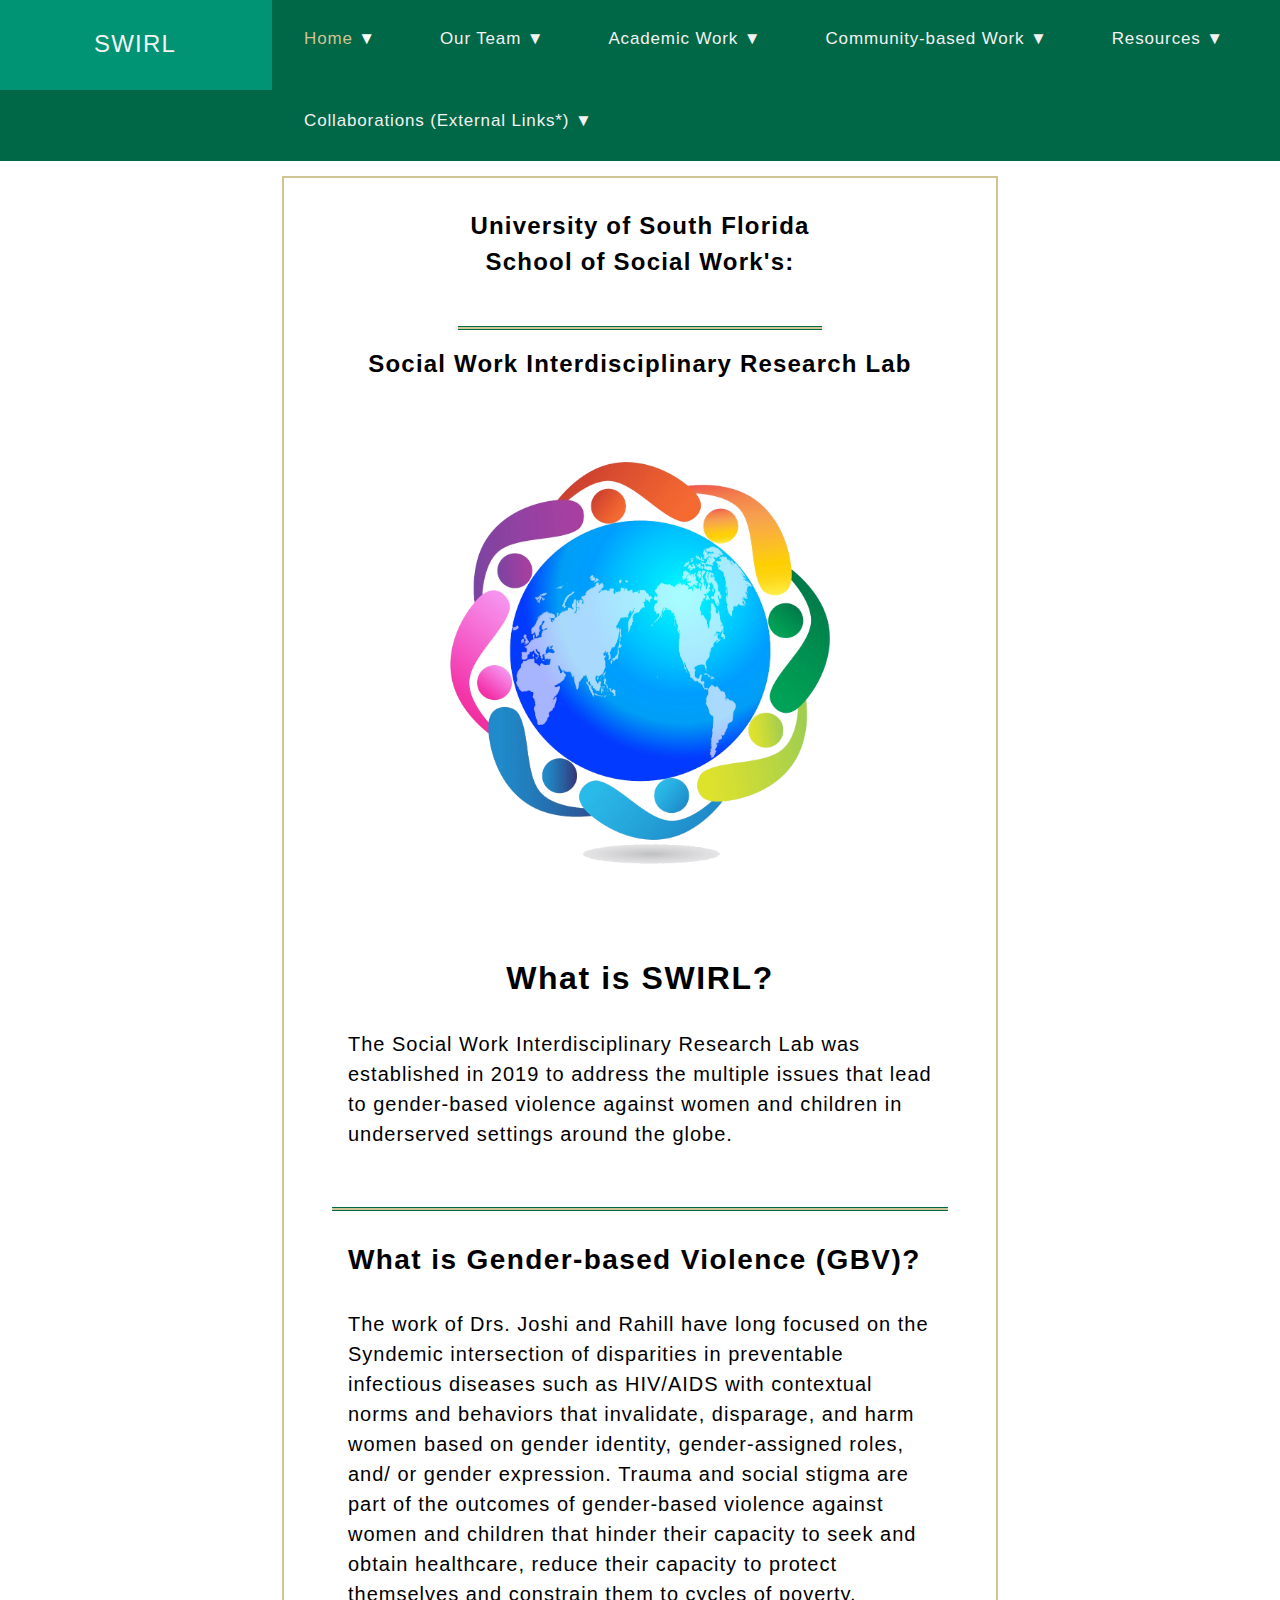
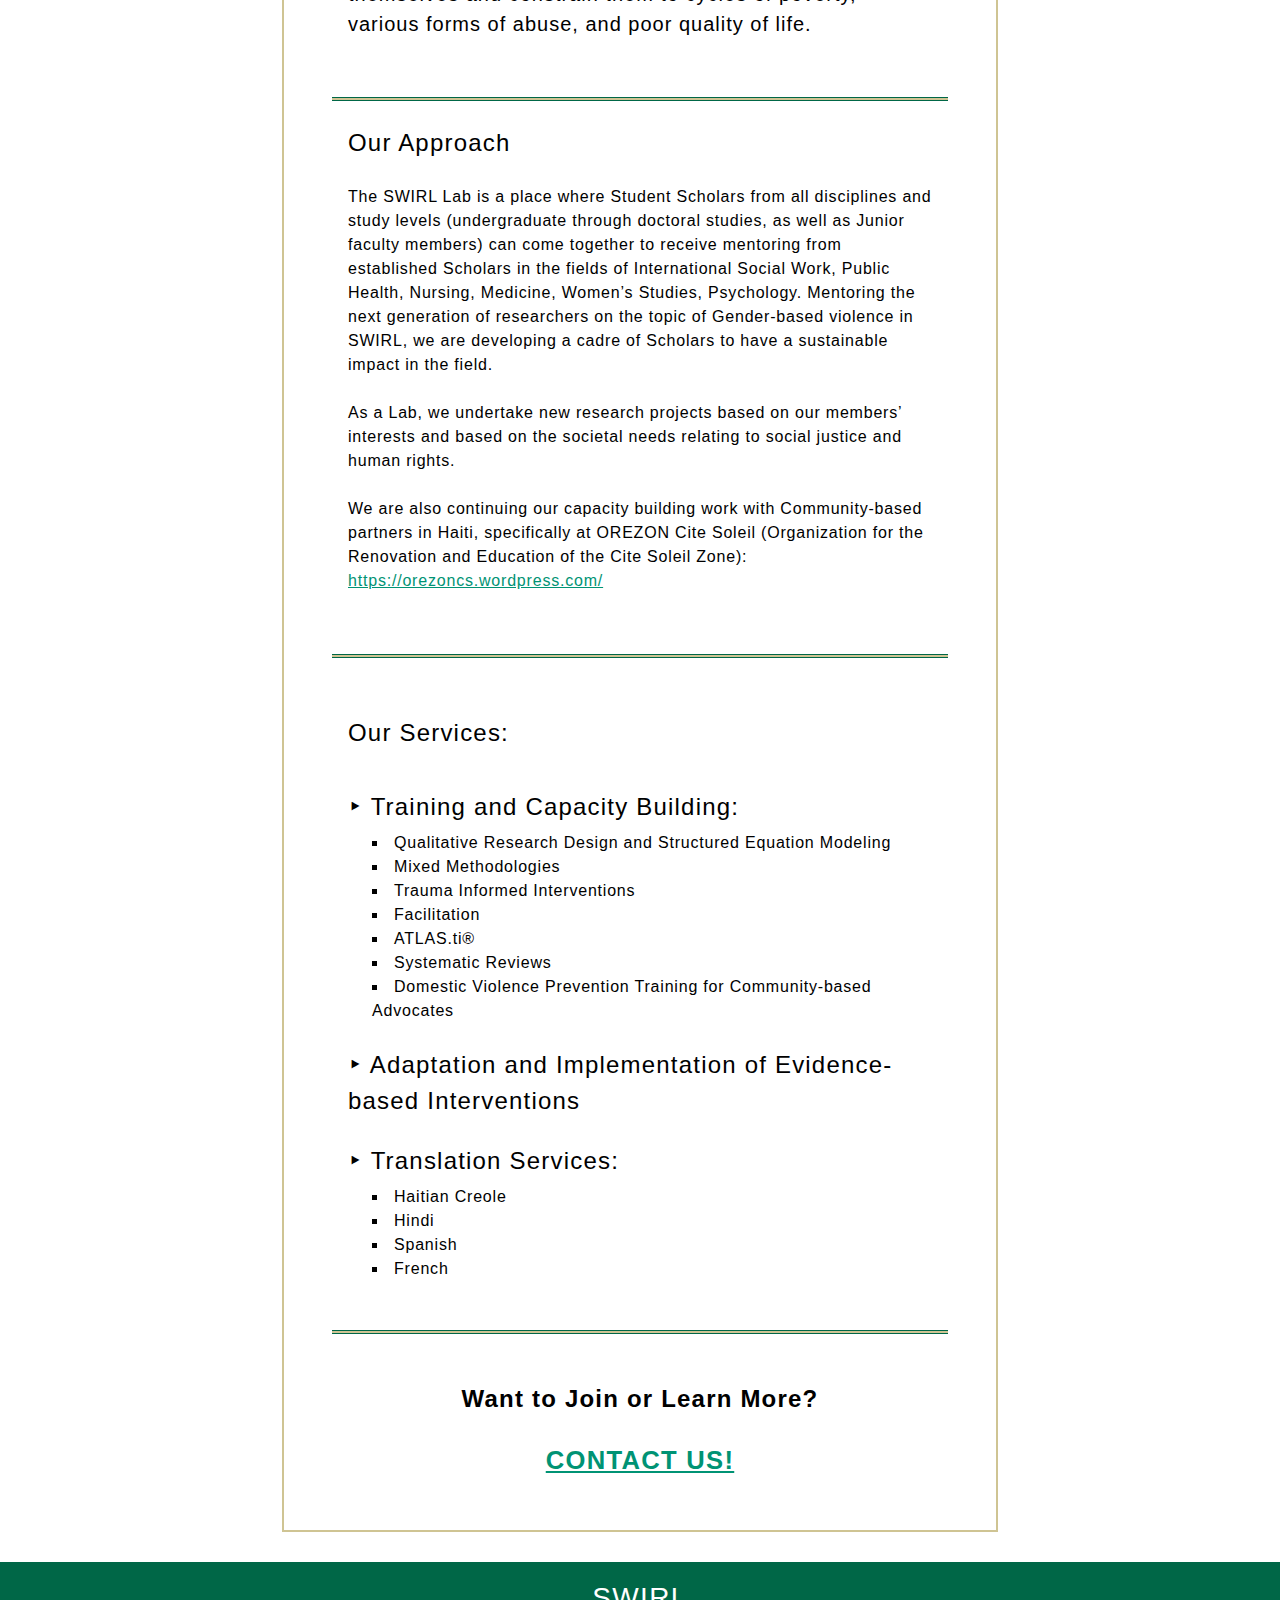
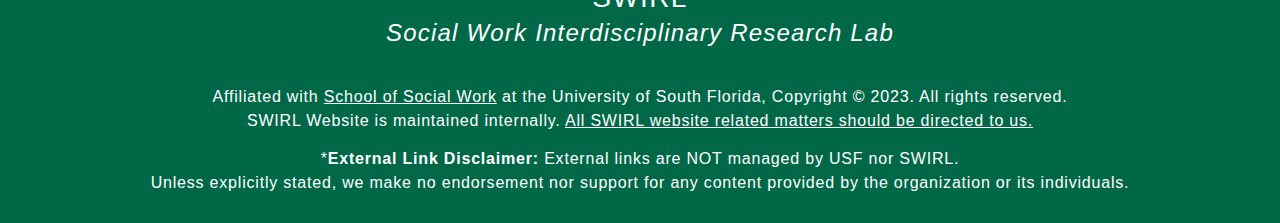
<file: index.html>
<!DOCTYPE html>
<html lang="en-US">

<head>
  <title>SWIRL - Social Work Interdisciplinary Research Lab</title>
  <meta name="viewport" content="width=device-width, initial-scale=1.0">
  <link rel="preconnect" href="https://fonts.googleapis.com">
  <link rel="preconnect" href="https://fonts.gstatic.com" crossorigin>
  <link href="https://fonts.googleapis.com/css2?family=Atkinson+Hyperlegible:ital,wght@0,400;0,700;1,400;1,700&display=swap" rel="stylesheet">
  <link rel="icon" type="image/x-icon" href="/images/favicon.ico">
  <link href="css/main.css" type="text/css" rel="stylesheet" />
  <script type="text/javascript" src="javascript/main.js"></script>
</head>
<body>

<nav>
  <div class="topnav" id="myTopnav">

      <!-- Resources Link -->
      <div class="dropdown">
         <button class="dropbtn"><a style="font-size: 24px; margin: 0 5vw;">SWIRL</a>
            <i class="fa fa-caret-down"></i>
          </button>
          </div>

      <!-- Homepage Dropdown -->
      <div class="dropdown">
      <button class="dropbtn"><a href="./index.html" style="color: #CFC493;">Home <span style="color: #fff;">&#9660;</span></a>
        <i class="fa fa-caret-down"></i>
      </button>
      <div class="dropdown-content">
        <a href="./index.html#swirl">What is SWIRL?</a>
        <a href="./index.html#gbv">What is Gender-based Violence?</a>
        <a href="./index.html#approach">Our Approach</a>
        <a href="./index.html#services">Services Offered</a>
      </div>
    </div>

          <!-- Team Dropdown -->
          <div class="dropdown">
          <button class="dropbtn"><a href="./team.html">Our Team <span>&#9660;</span></a>
            <i class="fa fa-caret-down"></i>
          </button>
          <div class="dropdown-content">
            <a href="./team.html#lscholars">Leadership</a>
            <a href="./team.html#ascholars">Affiliate Scientists</a>
            <a href="./team.html#sscholars">Student Scholars</a>
            <a href="./contactus.html">Contact Us</a>   
          </div>
        </div>
      
          <!-- Academic Work Dropdown -->
          <div class="dropdown">
            <button class="dropbtn"><a>Academic Work <span>&#9660;</span></a>
              <i class="fa fa-caret-down"></i>
            </button>
            <div class="dropdown-content">
              <a href="./publications.html">Highlighted Publications</a>
              <a href="./apresentations.html">Academic Presentations</a>
              <a href="./cresearch.html">Current Research</a>
              <a href="./presearch.html">Previous Research</a>
              <a href="./smresearch.html">Student Mentored Research</a>      
            </div>
          </div>

          <!-- Community-based Work Dropdown -->
          <div class="dropdown">
            <button class="dropbtn"><a>Community-based Work <span>&#9660;</span></a>
              <i class="fa fa-caret-down"></i>
            </button>
            <div class="dropdown-content">
              <a href="./krikkrakproject.html">Krik Krak Mental Health</a>   
              <a href="./cbuilding.html">Capacity Building</a>        
            </div>
          </div>

            <!-- Resources Dropdown -->
            <div class="dropdown">
              <button class="dropbtn"><a>Resources <span>&#9660;</span></a>
                <i class="fa fa-caret-down"></i>
              </button>
              <div class="dropdown-content">
                <a href="./resources.html#takeaction">Men and Boys Take Action</a>
              </div>
            </div>

          <!-- Collaborations Dropdown -->
          <div class="dropdown">
            <button class="dropbtn"><a>Collaborations (External Links*) <span>&#9660;</span></a>
              <i class="fa fa-caret-down"></i>
            </button>
            <div class="dropdown-content">
              <a href="https://orezoncs.wordpress.com/" target="_blank">OREZON Cit<span>&eacute;</span> Soleil</a>
              <a href="https://www.svri.org/" target="_blank">The Sexual Violence Research Initiative</a>
              <a href="https://www.who.int/" target="_blank">World Health Organization</a>
              <a href="https://krikkrakmentalhealth.com/" target="_blank">Krik Krak Mental Health</a>
              <a href="https://hfssusa.org/" target="_blank">Hindu Family Support Services</a>        
            </div>
          </div>


    <a href="javascript:void(0);" class="icon" onclick="myFunction()">&#9776;</a>
  </div>
</nav>

<div style="height:25px;" aria-hidden="true" class="block-spacer"></div>

<span class="border">

<header>
  <h1 class="reducemargins">University of South Florida <br /> School of Social Work's:</h1>
  <br /> <br />
  <hr class="line-style" style="width: 50%;"/>
  <h1>Social Work Interdisciplinary Research Lab</h1>
  <br /> <br />
  <img src="images/swirllablogo.png" alt="SWIRL Logo" />
  <br /> <br />
</header>


<section class="style1" id="aboutswirl">
  <h2>What is SWIRL?</h2>
  <p>The Social Work Interdisciplinary Research Lab was established in 2019 to address the multiple issues that lead to gender-based violence against women and children in underserved settings around the globe.</p>
</section>

<div style="height:15px;" aria-hidden="true" class="block-spacer"></div>

<hr class="line-style" />

<section class="style1" id="gbv">
    <h3>What is Gender-based Violence (GBV)?</h3>
    <p>The work of Drs. Joshi and Rahill have long focused on the Syndemic intersection of disparities in preventable infectious diseases such as HIV/AIDS with contextual norms and behaviors that invalidate, disparage, and harm women based on gender identity, gender-assigned roles, and/ or gender expression. Trauma and social stigma are part of the outcomes of gender-based violence against women and children that hinder their capacity to seek and obtain healthcare, reduce their capacity to protect themselves and constrain them to cycles of poverty, various forms of abuse, and poor quality of life.</p>
</section>

<div style="height:15px;" aria-hidden="true" class="block-spacer"></div>

<hr class="line-style" />

<section class="style2" id="approach">
    <h3>Our Approach</h3>
    <p>The SWIRL Lab is a place where Student Scholars from all disciplines  and study levels (undergraduate through doctoral studies, as well as Junior faculty members) can come together to receive mentoring from established Scholars in the fields of International Social Work, Public Health, Nursing, Medicine, Women’s Studies, Psychology. Mentoring the next generation of researchers on the topic of Gender-based violence in SWIRL, we are developing a cadre of Scholars to have a sustainable impact in the field.
        <br /> <br />
        As a Lab, we undertake new research projects based on our members’ interests and based on the societal needs relating to social justice and human rights.
        <br /> <br />
        We are also continuing our capacity building work with Community-based partners in Haiti, specifically at OREZON Cite Soleil (Organization for the Renovation and Education of the Cite Soleil Zone): <br />
      <a href="https://orezoncs.wordpress.com/" target="_blank" style="word-break: break-all">https://orezoncs.wordpress.com/</a></p>
</section>

<div style="height:25px;" aria-hidden="true" class="block-spacer"></div>

<hr class="line-style" />

<div style="height:25px;" aria-hidden="true" class="block-spacer"></div>

<section class="style2" id="services">
  <h3>Our Services:</h3>

  <br />

  <h3 class="reducemargins"><span>&#x2023;</span> Training and Capacity Building:</h3>

    <ul>
        <li>Qualitative Research Design and Structured Equation Modeling</li>
        <li>Mixed Methodologies</li>
        <li>Trauma Informed Interventions</li>
        <li>Facilitation</li>
        <li>ATLAS.ti<span>&#174;</span></li>
        <li>Systematic Reviews</li>
        <li>Domestic Violence Prevention Training for Community-based Advocates</li>
    </ul>

  <h3><span>&#x2023;</span> Adaptation and Implementation of Evidence-based Interventions</h3>

  <div style="height:10px;" aria-hidden="true" class="block-spacer"></div>

  <h3 class="reducemargins"><span>&#x2023;</span> Translation Services:</h3>
  <ul>
    <li>Haitian Creole</li>
    <li>Hindi</li>
    <li>Spanish</li>
    <li>French</li>
  </ul>
</section>

<div style="height:25px;" aria-hidden="true" class="block-spacer"></div>

<hr class="line-style" />

<div style="height:25px;" aria-hidden="true" class="block-spacer"></div>

<section class="style2 reducemargins" id="joinus">
  <h3 style="text-align:center; font-weight:bold;">Want to Join or Learn More?</h3>
  <h2 style="text-align:center; font-weight:bold; text-transform:uppercase;"><a href="./contactus.html">Contact Us!</a></h2>
</section>
</span>

<div style="height:30px;" aria-hidden="true" class="block-spacer"></div>

<footer>
  <div style="height:25px;" aria-hidden="true" class="block-spacer"></div>

  <h3 class="reducemargins">SWIRL</h3>

  <h4 class="reducemargins" style="line-height:2;">Social Work Interdisciplinary Research Lab</h4>
  
  <br /> <br />
 
  <p style="line-height:1.5;" class="reducemargins">
    Affiliated with <a href="https://www.usf.edu/cbcs/social-work/">School of Social Work</a> at the University of South Florida, Copyright <span>&#169;</span> 2023. All rights reserved.
    <br />
    SWIRL Website is maintained internally. <a href="./contactus.html">All SWIRL website related matters should be directed to us.</a></p>
    <br /> 
    <p id="linkdisclaimer">
    *<span style="font-weight:bolder;">External Link Disclaimer:</span> External links are NOT managed by USF nor SWIRL. <br /> Unless explicitly stated, we make no endorsement nor support for any content provided by the organization or its individuals.</p>
</footer>

</body>
</html>
</file>
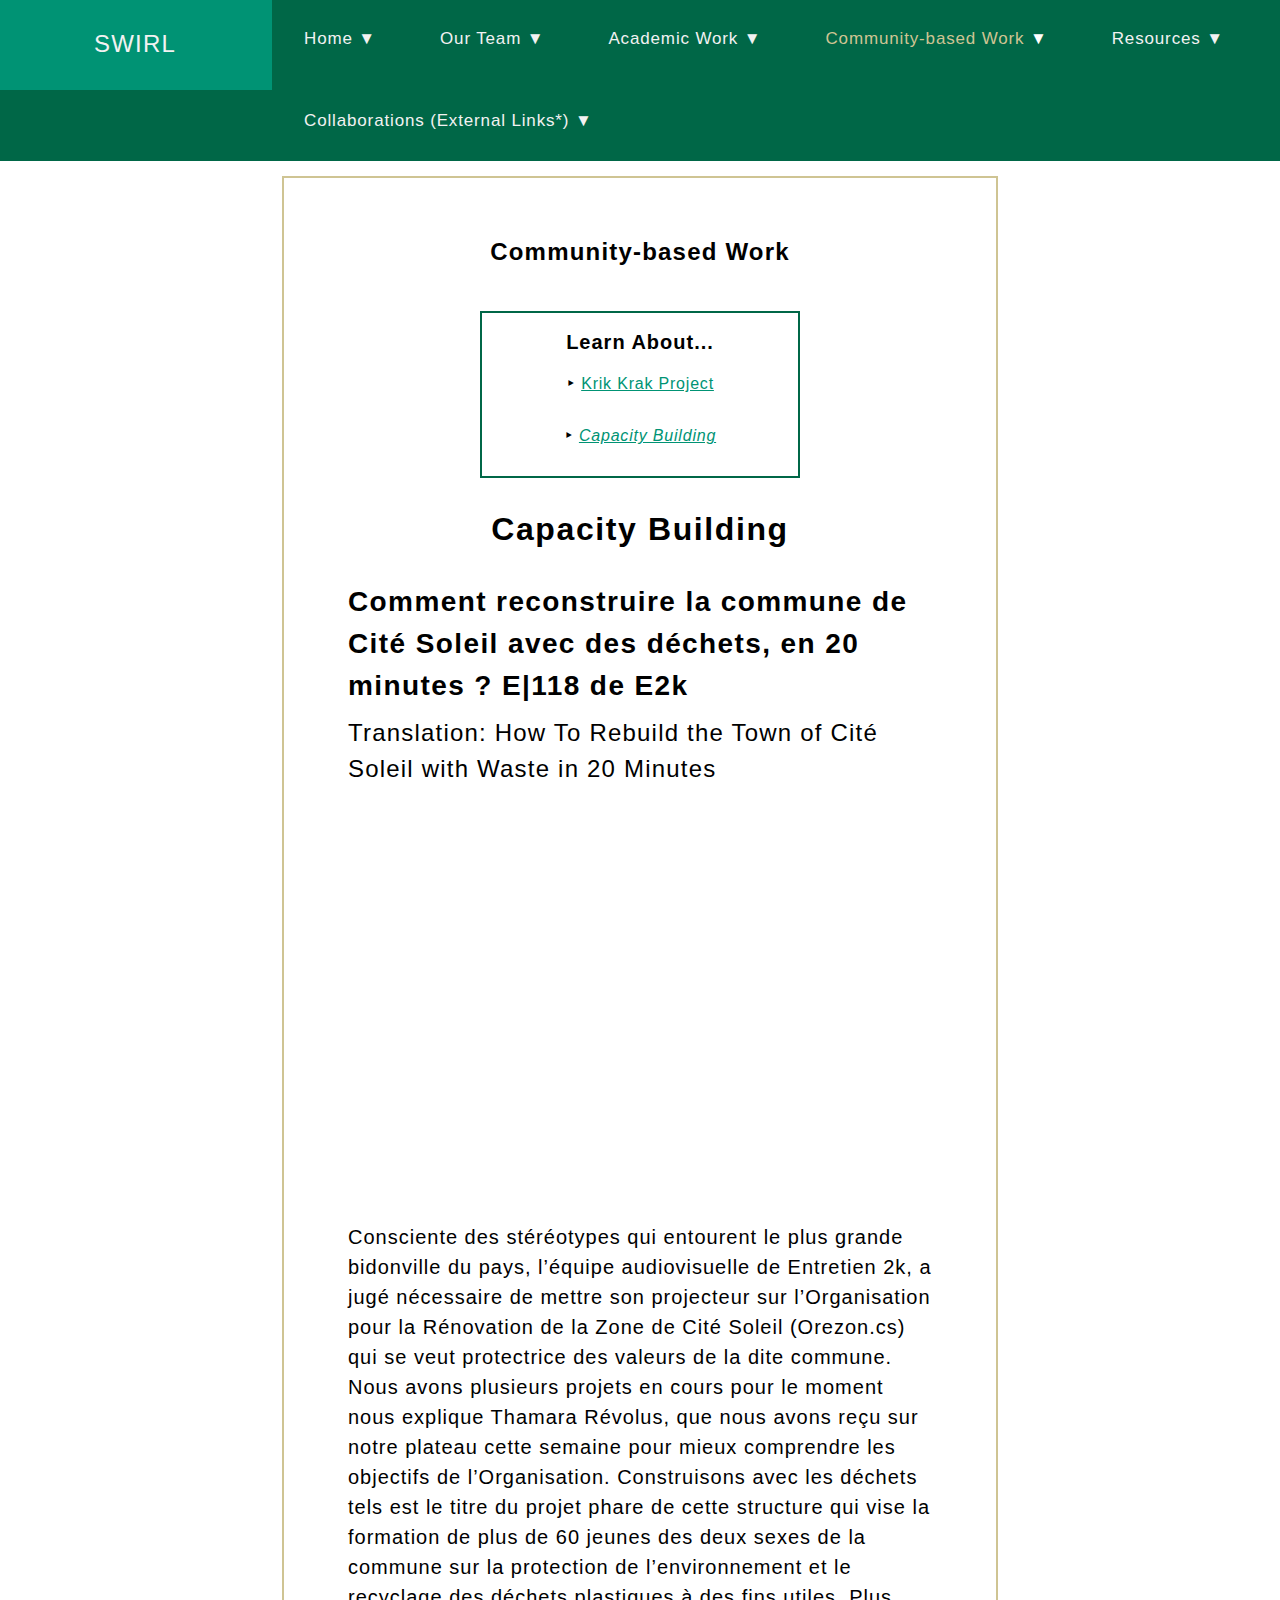
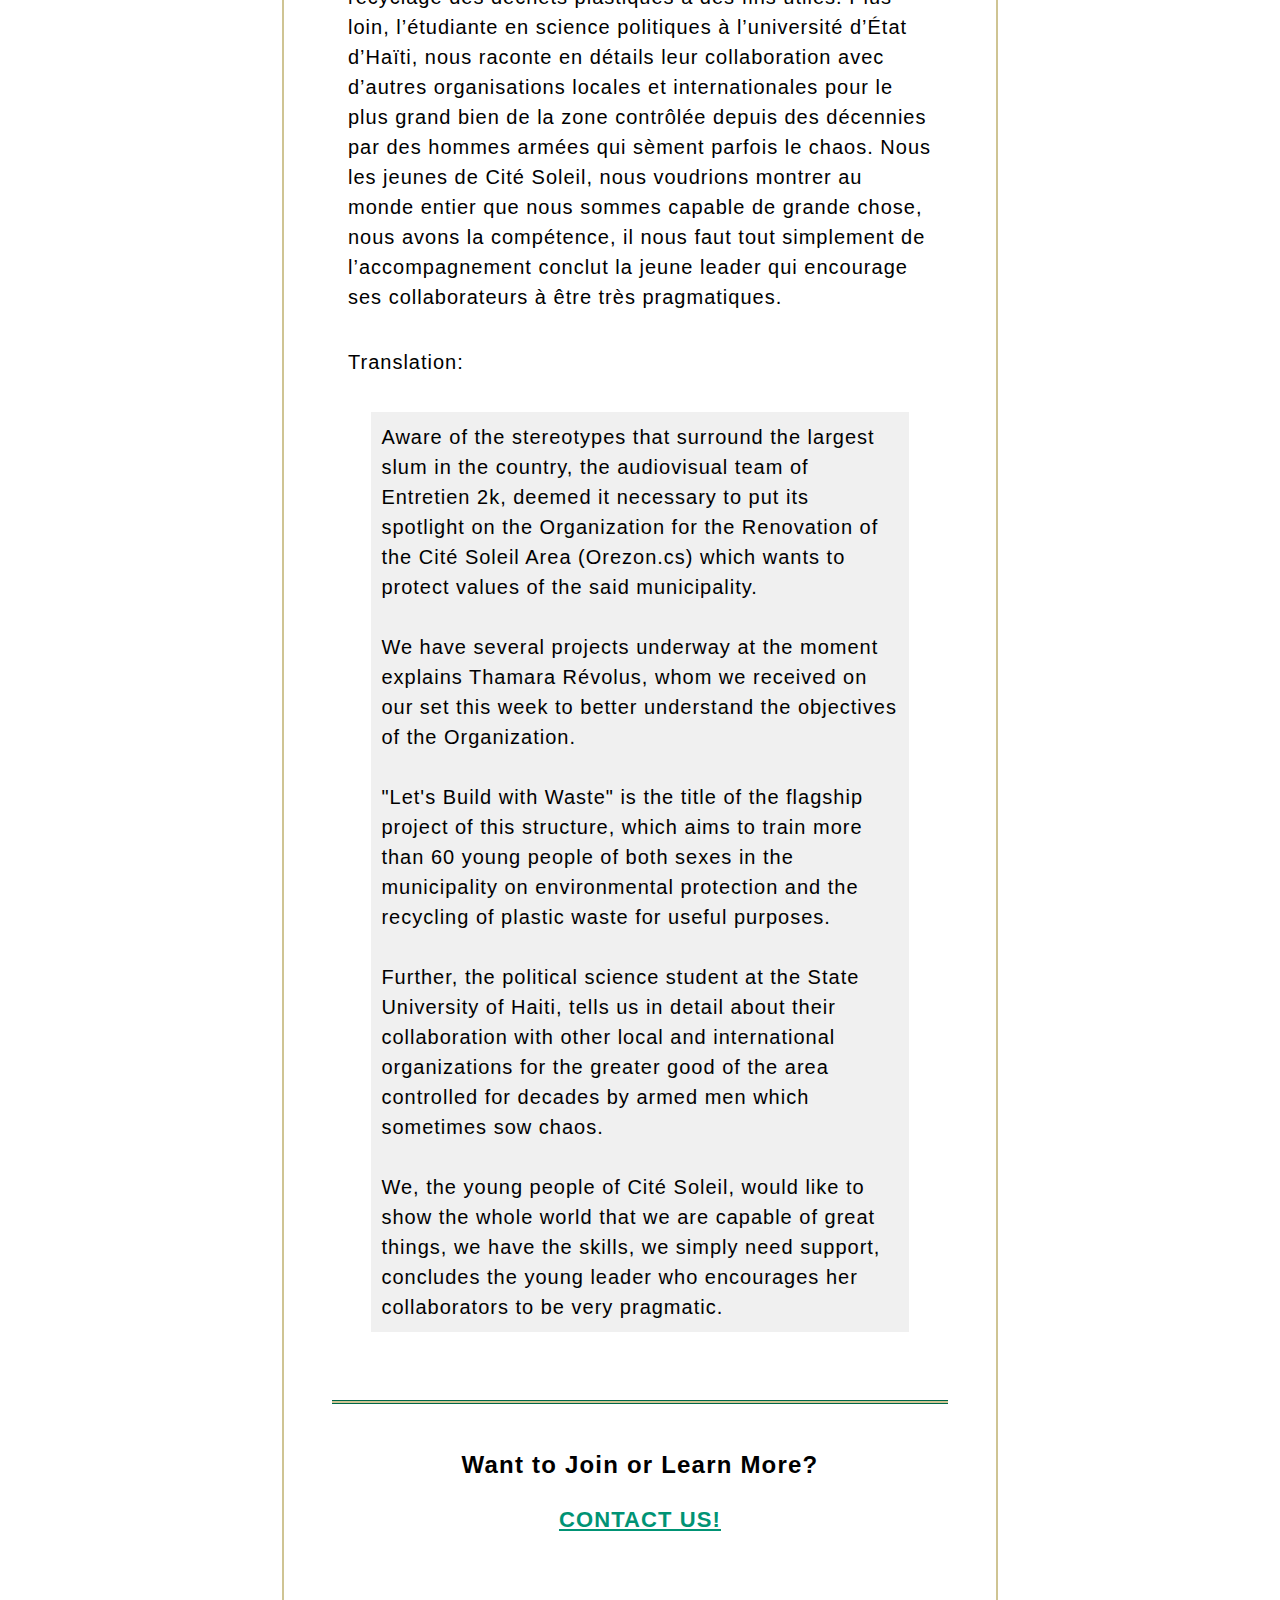
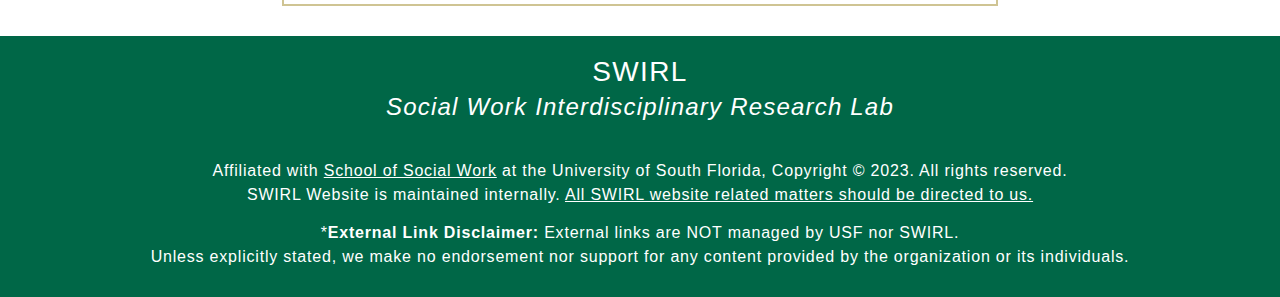
<file: cbuilding.html>
<!DOCTYPE html>
<html lang="en-US">

<head>
  <title>Capacity Building - CBO Work - SWIRL - Social Work Interdisciplinary Research Lab</title>
  <meta name="viewport" content="width=device-width, initial-scale=1.0">
  <link rel="preconnect" href="https://fonts.googleapis.com">
  <link rel="preconnect" href="https://fonts.gstatic.com" crossorigin>
  <link href="https://fonts.googleapis.com/css2?family=Atkinson+Hyperlegible:ital,wght@0,400;0,700;1,400;1,700&display=swap" rel="stylesheet">
  <link rel="icon" type="image/x-icon" href="/images/favicon.ico">
  <link href="css/main.css" type="text/css" rel="stylesheet" />
  <script type="text/javascript" src="javascript/main.js"></script>
</head>
<body>

  <nav>
    <div class="topnav" id="myTopnav">
  
        <!-- Resources Link -->
        <div class="dropdown">
           <button class="dropbtn"><a style="font-size: 24px; margin: 0 5vw;">SWIRL</a>
              <i class="fa fa-caret-down"></i>
            </button>
            </div>
  
        <!-- Homepage Dropdown -->
        <div class="dropdown">
        <button class="dropbtn"><a href="./index.html">Home <span>&#9660;</span></a>
          <i class="fa fa-caret-down"></i>
        </button>
        <div class="dropdown-content">
          <a href="./index.html#swirl">What is SWIRL?</a>
          <a href="./index.html#gbv">What is Gender-based Violence?</a>
          <a href="./index.html#approach">Our Approach</a>
          <a href="./index.html#services">Services Offered</a>
        </div>
      </div>
  
            <!-- Team Dropdown -->
            <div class="dropdown">
            <button class="dropbtn"><a href="./team.html">Our Team <span>&#9660;</span></a>
              <i class="fa fa-caret-down"></i>
            </button>
            <div class="dropdown-content">
              <a href="./team.html#lscholars">Leadership</a>
              <a href="./team.html#ascholars">Affiliate Scientists</a>
              <a href="./team.html#sscholars">Student Scholars</a>
              <a href="./contactus.html">Contact Us</a>   
            </div>
          </div>
        
            <!-- Academic Work Dropdown -->
            <div class="dropdown">
              <button class="dropbtn"><a>Academic Work <span>&#9660;</span></a>
                <i class="fa fa-caret-down"></i>
              </button>
              <div class="dropdown-content">
                <a href="./publications.html">Highlighted Publications</a>
                <a href="./apresentations.html">Academic Presentations</a>
                <a href="./cresearch.html">Current Research</a>
                <a href="./presearch.html">Previous Research</a>
                <a href="./smresearch.html">Student Mentored Research</a>      
              </div>
            </div>
  
            <!-- Community-based Work Dropdown -->
            <div class="dropdown">
              <button class="dropbtn"><a style="color:#CFC493">Community-based Work <span style="color:#fff;">&#9660;</span></a>
                <i class="fa fa-caret-down"></i>
              </button>
              <div class="dropdown-content">
                <a href="./krikkrakproject.html">Krik Krak Mental Health</a>   
                <a href="./cbuilding.html" style="color:#CFC493">Capacity Building</a>        
              </div>
            </div>
  
            <!-- Resources Link -->
            <div class="dropdown">
              <button class="dropbtn"><a>Resources <span>&#9660;</span></a>
                <i class="fa fa-caret-down"></i>
              </button>
              <div class="dropdown-content">
                <a href="./resources.html#takeaction">Men and Boys Take Action</a>
              </div>
            </div>
  
            <!-- Collaborations Dropdown -->
            <div class="dropdown">
              <button class="dropbtn"><a>Collaborations (External Links*) <span>&#9660;</span></a>
                <i class="fa fa-caret-down"></i>
              </button>
              <div class="dropdown-content">
                <a href="https://orezoncs.wordpress.com/" target="_blank">OREZON Cit<span>&eacute;</span> Soleil</a>
                <a href="https://www.svri.org/" target="_blank">The Sexual Violence Research Initiative</a>
                <a href="https://www.who.int/" target="_blank">World Health Organization</a>
                <a href="https://krikkrakmentalhealth.com/" target="_blank">Krik Krak Mental Health</a>
                <a href="https://hfssusa.org/" target="_blank">Hindu Family Support Services</a>        
              </div>
            </div>
  
  
      <a href="javascript:void(0);" class="icon" onclick="myFunction()">&#9776;</a>
    </div>
  </nav>

<div style="height:25px;" aria-hidden="true" class="block-spacer"></div>

<span class="border">

  <header>
    <h1 id="top">Community-based Work</h1>
    <div style="height:25px;" aria-hidden="true" class="block-spacer"></div>
    <span class="border3" style="text-align:center;">
      <br />
      <p style="font-weight: 700; font-size: 20px; margin-bottom: 15px; margin-top: -10px;">Learn About...</p>
      <p><span>&#x2023;</span> <a href="./krikkrakproject.html">Krik Krak Project</a></p>
      <p><span>&#x2023;</span> <a href="./cbuilding.html" style="font-style:italic;">Capacity Building</a></p>
    </span>
  </header>


<section class="style1">
  <h2>Capacity Building</h2>
  <h3>Comment reconstruire la commune de Cité Soleil avec des déchets, en 20 minutes ? E|118 de E2k</h3>
  <h4>Translation: How To Rebuild the Town of Cité Soleil with Waste in 20 Minutes</h4>
  <div class="container">
      <iframe class="responsive-iframe" width="560" height="315" src="https://www.youtube-nocookie.com/embed/QI_nzQwPwa0" title="YouTube video player" frameborder="0" allow="accelerometer; autoplay; clipboard-write; encrypted-media; gyroscope; picture-in-picture; web-share" allowfullscreen></iframe></span>
  </div>
  <br /> <br />
  <p>Consciente des stéréotypes qui entourent le plus grande bidonville du pays, l’équipe audiovisuelle de Entretien 2k, a jugé nécessaire de mettre son projecteur sur l’Organisation pour la Rénovation de la Zone de Cité Soleil (Orezon.cs) qui se veut protectrice des valeurs de la dite commune. Nous avons plusieurs projets en cours pour le moment nous explique Thamara Révolus, que nous avons reçu sur notre plateau cette semaine pour mieux comprendre les objectifs de l’Organisation. Construisons avec les déchets tels est le titre du projet phare de cette structure qui vise la formation de plus de 60 jeunes des deux sexes de la commune sur la protection de l’environnement et le recyclage des déchets plastiques à des fins utiles. Plus loin, l’étudiante en science politiques à l’université d’État d’Haïti, nous raconte en détails leur collaboration avec d’autres organisations locales et internationales pour le plus grand bien de la zone contrôlée depuis des décennies par des hommes armées qui sèment parfois le chaos. Nous les jeunes de Cité Soleil, nous voudrions montrer au monde entier que nous sommes capable de grande chose, nous avons la compétence, il nous faut tout simplement de l’accompagnement conclut la jeune leader qui encourage ses collaborateurs à être très pragmatiques. </p>
  <p>Translation:</p>
  <p style="background-color:#F0F0F0; padding:0.5em; margin-left: auto; margin-right: auto; width: 85%; height: 85%; align-self:center;">Aware of the stereotypes that surround the largest slum in the country, the audiovisual team of Entretien 2k, deemed it necessary to put its spotlight on the Organization for the Renovation of the Cité Soleil Area (Orezon.cs) which wants to protect values ​​of the said municipality.
    <br /> <br />
    We have several projects underway at the moment explains Thamara Révolus, whom we received on our set this week to better understand the objectives of the Organization.
    <br /> <br />
    "Let's Build with Waste" is the title of the flagship project of this structure, which aims to train more than 60 young people of both sexes in the municipality on environmental protection and the recycling of plastic waste for useful purposes.
    <br /> <br />
    Further, the political science student at the State University of Haiti, tells us in detail about their collaboration with other local and international organizations for the greater good of the area controlled for decades by armed men which sometimes sow chaos.
    <br /> <br />
    We, the young people of Cité Soleil, would like to show the whole world that we are capable of great things, we have the skills, we simply need support, concludes the young leader who encourages her collaborators to be very pragmatic.</p>
</section>

<div style="height:25px;" aria-hidden="true" class="block-spacer"></div>

<hr class="line-style" />

<div style="height:25px;" aria-hidden="true" class="block-spacer"></div>

<section class="style2 reducemargins" id="joinus">
  <h2 style="font-size:24px; text-align:center;">Want to Join or Learn More?</h2>
  <p style="font-size:22px;text-align:center; font-weight:bold; text-transform:uppercase;"><a href="./contactus.html">Contact Us!</a></p>
</section>
</span>

<div style="height:30px;" aria-hidden="true" class="block-spacer"></div>

<footer>
  <div style="height:25px;" aria-hidden="true" class="block-spacer"></div>

  <h3 class="reducemargins">SWIRL</h3>

  <h4 class="reducemargins" style="line-height:2;">Social Work Interdisciplinary Research Lab</h4>
  
  <br /> <br />
 
  <p style="line-height:1.5;" class="reducemargins">
    Affiliated with <a href="https://www.usf.edu/cbcs/social-work/">School of Social Work</a> at the University of South Florida, Copyright <span>&#169;</span> 2023. All rights reserved.
    <br />
    SWIRL Website is maintained internally. <a href="./contactus.html">All SWIRL website related matters should be directed to us.</a></p>
    <br /> 
    <p id="linkdisclaimer">
    *<span style="font-weight:bolder;">External Link Disclaimer:</span> External links are NOT managed by USF nor SWIRL. <br /> Unless explicitly stated, we make no endorsement nor support for any content provided by the organization or its individuals.</p>
</footer>

</body>
</html>
</file>
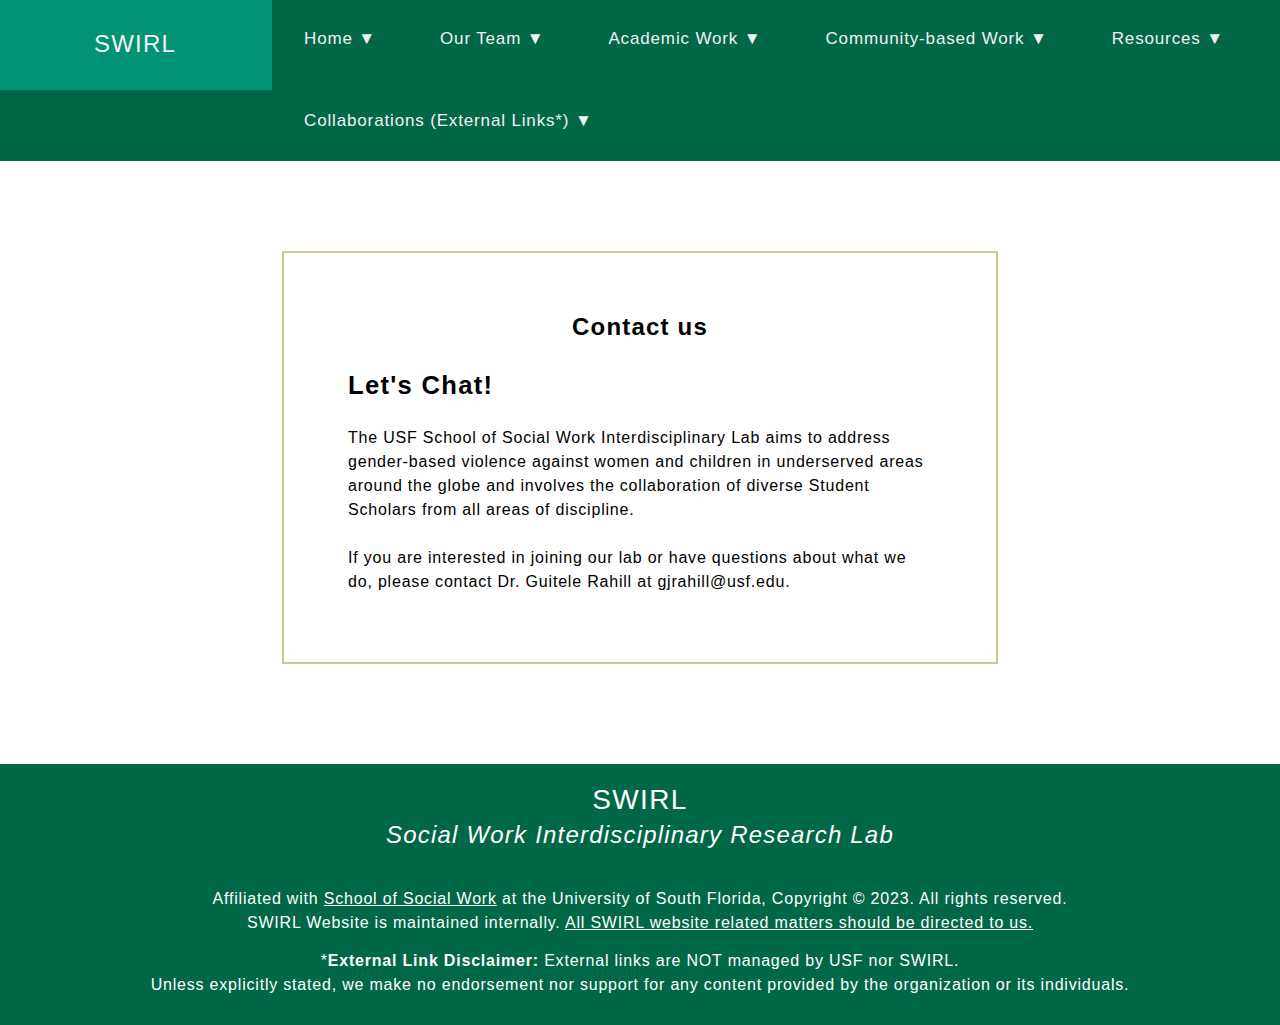
<file: contactus.html>
<!DOCTYPE html>
<html lang="en-US">

<head>
  <title>Contact Us - SWIRL - Social Work Interdisciplinary Research Lab</title>
  <meta name="viewport" content="width=device-width, initial-scale=1.0">
  <link rel="preconnect" href="https://fonts.googleapis.com">
  <link rel="preconnect" href="https://fonts.gstatic.com" crossorigin>
  <link href="https://fonts.googleapis.com/css2?family=Atkinson+Hyperlegible:ital,wght@0,400;0,700;1,400;1,700&display=swap" rel="stylesheet">
  <link rel="icon" type="image/x-icon" href="/images/favicon.ico">
  <link href="css/main.css" type="text/css" rel="stylesheet" />
  <script type="text/javascript" src="javascript/main.js"></script>
</head>
<body>

  <nav>
    <div class="topnav" id="myTopnav">
  
        <!-- Resources Link -->
        <div class="dropdown">
           <button class="dropbtn"><a style="font-size: 24px; margin: 0 5vw;">SWIRL</a>
              <i class="fa fa-caret-down"></i>
            </button>
            </div>
  
        <!-- Homepage Dropdown -->
        <div class="dropdown">
        <button class="dropbtn"><a href="./index.html">Home <span>&#9660;</span></a>
          <i class="fa fa-caret-down"></i>
        </button>
        <div class="dropdown-content">
          <a href="./index.html#swirl">What is SWIRL?</a>
          <a href="./index.html#gbv">What is Gender-based Violence?</a>
          <a href="./index.html#approach">Our Approach</a>
          <a href="./index.html#services">Services Offered</a>
        </div>
      </div>
  
            <!-- Team Dropdown -->
            <div class="dropdown">
            <button class="dropbtn"><a href="./team.html">Our Team <span>&#9660;</span></a>
              <i class="fa fa-caret-down"></i>
            </button>
            <div class="dropdown-content">
              <a href="./team.html#lscholars">Leadership</a>
              <a href="./team.html#ascholars">Affiliate Scientists</a>
              <a href="./team.html#sscholars">Student Scholars</a>
              <a href="./contactus.html">Contact Us</a>   
            </div>
          </div>
        
            <!-- Academic Work Dropdown -->
            <div class="dropdown">
              <button class="dropbtn"><a>Academic Work <span>&#9660;</span></a>
                <i class="fa fa-caret-down"></i>
              </button>
              <div class="dropdown-content">
                <a href="./publications.html">Highlighted Publications</a>
                <a href="./apresentations.html">Academic Presentations</a>
                <a href="./cresearch.html">Current Research</a>
                <a href="./presearch.html">Previous Research</a>
                <a href="./smresearch.html">Student Mentored Research</a>      
              </div>
            </div>
  
            <!-- Community-based Work Dropdown -->
            <div class="dropdown">
              <button class="dropbtn"><a>Community-based Work <span>&#9660;</span></a>
                <i class="fa fa-caret-down"></i>
              </button>
              <div class="dropdown-content">
                <a href="./krikkrakproject.html">Krik Krak Mental Health</a>   
                <a href="./cbuilding.html" style="color:#CFC493">Capacity Building</a>        
              </div>
            </div>
  
            <!-- Resources Link -->
            <div class="dropdown">
              <button class="dropbtn"><a>Resources <span>&#9660;</span></a>
                <i class="fa fa-caret-down"></i>
              </button>
              <div class="dropdown-content">
                <a href="./resources.html#takeaction">Men and Boys Take Action</a>
              </div>
            </div>
  
            <!-- Collaborations Dropdown -->
            <div class="dropdown">
              <button class="dropbtn"><a>Collaborations (External Links*) <span>&#9660;</span></a>
                <i class="fa fa-caret-down"></i>
              </button>
              <div class="dropdown-content">
                <a href="https://orezoncs.wordpress.com/" target="_blank">OREZON Cit<span>&eacute;</span> Soleil</a>
                <a href="https://www.svri.org/" target="_blank">The Sexual Violence Research Initiative</a>
                <a href="https://www.who.int/" target="_blank">World Health Organization</a>
                <a href="https://krikkrakmentalhealth.com/" target="_blank">Krik Krak Mental Health</a>
                <a href="https://hfssusa.org/" target="_blank">Hindu Family Support Services</a>        
              </div>
            </div>
  
  
      <a href="javascript:void(0);" class="icon" onclick="myFunction()">&#9776;</a>
    </div>
  </nav>

<div style="height:100px;" aria-hidden="true" class="block-spacer"></div>

<span class="border">

  <header>
    <h1 id="top">Contact us</h1>
  </header>

  <section class="style2">
    <h2>Let's Chat!</h2>
    <p>The USF School of Social Work Interdisciplinary Lab aims to address gender-based violence against women and children in underserved areas around the globe and involves the collaboration of diverse Student Scholars from all areas of discipline. <br /> <br /> If you are interested in joining our lab or have questions about what we do, please contact Dr. Guitele Rahill at <a>gjrahill@usf.edu</a>.</p></section>

</span>
<div style="height:100px;" aria-hidden="true" class="block-spacer"></div>

<footer>
  <div style="height:25px;" aria-hidden="true" class="block-spacer"></div>

  <h3 class="reducemargins">SWIRL</h3>

  <h4 class="reducemargins" style="line-height:2;">Social Work Interdisciplinary Research Lab</h4>
  
  <br /> <br />
 
  <p style="line-height:1.5;" class="reducemargins">
    Affiliated with <a href="https://www.usf.edu/cbcs/social-work/">School of Social Work</a> at the University of South Florida, Copyright <span>&#169;</span> 2023. All rights reserved.
    <br />
    SWIRL Website is maintained internally. <a href="./contactus.html">All SWIRL website related matters should be directed to us.</a></p>
    <br /> 
    <p id="linkdisclaimer">
    *<span style="font-weight:bolder;">External Link Disclaimer:</span> External links are NOT managed by USF nor SWIRL. <br /> Unless explicitly stated, we make no endorsement nor support for any content provided by the organization or its individuals.</p>
</footer>

</body>
</html>
</file>
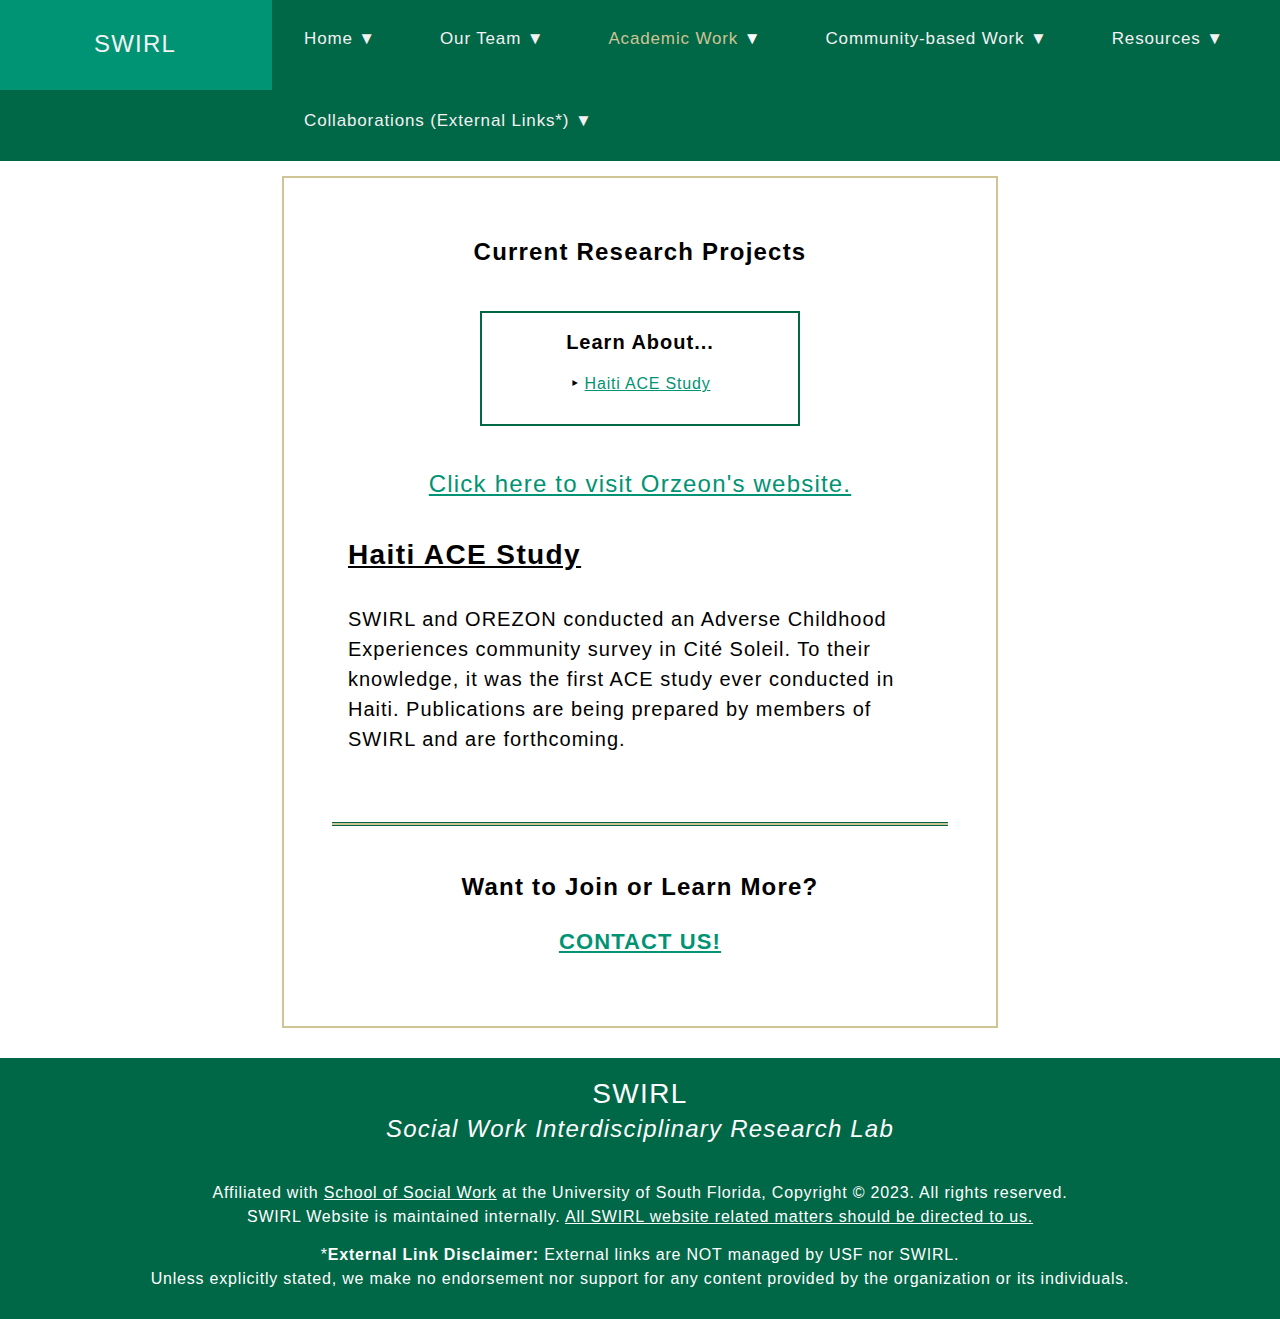
<file: cresearch.html>
<!DOCTYPE html>
<html lang="en-US">

<head>
  <title>Current Research - Academic - SWIRL - Social Work Interdisciplinary Research Lab</title>
  <meta name="viewport" content="width=device-width, initial-scale=1.0">
  <link rel="preconnect" href="https://fonts.googleapis.com">
  <link rel="preconnect" href="https://fonts.gstatic.com" crossorigin>
  <link href="https://fonts.googleapis.com/css2?family=Atkinson+Hyperlegible:ital,wght@0,400;0,700;1,400;1,700&display=swap" rel="stylesheet">
  <link rel="icon" type="image/x-icon" href="/images/favicon.ico">
  <link href="css/main.css" type="text/css" rel="stylesheet" />
  <script type="text/javascript" src="javascript/main.js"></script>
</head>
<body>

  <nav>
    <div class="topnav" id="myTopnav">
  
        <!-- Resources Link -->
        <div class="dropdown">
           <button class="dropbtn"><a style="font-size: 24px; margin: 0 5vw;">SWIRL</a>
              <i class="fa fa-caret-down"></i>
            </button>
            </div>
  
        <!-- Homepage Dropdown -->
        <div class="dropdown">
        <button class="dropbtn"><a href="./index.html">Home <span>&#9660;</span></a>
          <i class="fa fa-caret-down"></i>
        </button>
        <div class="dropdown-content">
          <a href="./index.html#swirl">What is SWIRL?</a>
          <a href="./index.html#gbv">What is Gender-based Violence?</a>
          <a href="./index.html#approach">Our Approach</a>
          <a href="./index.html#services">Services Offered</a>
        </div>
      </div>
  
            <!-- Team Dropdown -->
            <div class="dropdown">
            <button class="dropbtn"><a href="./team.html">Our Team <span>&#9660;</span></a>
              <i class="fa fa-caret-down"></i>
            </button>
            <div class="dropdown-content">
              <a href="./team.html#lscholars">Leadership</a>
              <a href="./team.html#ascholars">Affiliate Scientists</a>
              <a href="./team.html#sscholars">Student Scholars</a>
              <a href="./contactus.html">Contact Us</a>   
            </div>
          </div>
        
            <!-- Academic Work Dropdown -->
            <div class="dropdown">
              <button class="dropbtn"><a style="color:#CFC493;">Academic Work <span style="color:#fff;">&#9660;</span></a>
                <i class="fa fa-caret-down"></i>
              </button>
              <div class="dropdown-content">
                <a href="./publications.html">Highlighted Publications</a>
                <a href="./apresentations.html">Academic Presentations</a>
                <a href="./cresearch.html" style="color:#CFC493;">Current Research</a>
                <a href="./presearch.html">Previous Research</a>
                <a href="./smresearch.html">Student Mentored Research</a>      
              </div>
            </div>
  
            <!-- Community-based Work Dropdown -->
            <div class="dropdown">
              <button class="dropbtn"><a>Community-based Work <span>&#9660;</span></a>
                <i class="fa fa-caret-down"></i>
              </button>
              <div class="dropdown-content">
                <a href="./krikkrakproject.html">Krik Krak Mental Health</a>   
                <a href="./cbuilding.html">Capacity Building</a>        
              </div>
            </div>
  
            <!-- Resources Dropdown -->
            <div class="dropdown">
              <button class="dropbtn"><a>Resources <span>&#9660;</span></a>
                <i class="fa fa-caret-down"></i>
              </button>
              <div class="dropdown-content">
                <a href="./resources.html#takeaction">Men and Boys Take Action</a>
              </div>
            </div>
  
            <!-- Collaborations Dropdown -->
            <div class="dropdown">
              <button class="dropbtn"><a>Collaborations (External Links*) <span>&#9660;</span></a>
                <i class="fa fa-caret-down"></i>
              </button>
              <div class="dropdown-content">
                <a href="https://orezoncs.wordpress.com/" target="_blank">OREZON Cit<span>&eacute;</span> Soleil</a>
                <a href="https://www.svri.org/" target="_blank">The Sexual Violence Research Initiative</a>
                <a href="https://www.who.int/" target="_blank">World Health Organization</a>
                <a href="https://krikkrakmentalhealth.com/" target="_blank">Krik Krak Mental Health</a>
                <a href="https://hfssusa.org/" target="_blank">Hindu Family Support Services</a>        
              </div>
            </div>
  
  
      <a href="javascript:void(0);" class="icon" onclick="myFunction()">&#9776;</a>
    </div>
  </nav>

<div style="height:25px;" aria-hidden="true" class="block-spacer"></div>

<span class="border">

  <header>
    <h1 id="top">Current Research Projects</h1>
    <div style="height:25px;" aria-hidden="true" class="block-spacer"></div>
    <span class="border2" style="text-align:center;">
      <br />
      <p style="font-weight: 700; font-size: 20px; margin-bottom: 15px; margin-top: -10px;">Learn About...</p>
      <p><span>&#x2023;</span> <a href="#haitiace">Haiti ACE Study</a></p>
    </span>
  </header>

<section class="style1" id="haitiace">
  <br /> <br />
  <h4 style="text-align:center; padding-top: 0.5em;"><a href="https://orezoncs.wordpress.com/nos-partenaires/" target="_blank">Click here to visit Orzeon's website.</a></h4>
  <h3 style="text-decoration:underline;">Haiti ACE Study</h3>
  <p>SWIRL and OREZON conducted an Adverse Childhood Experiences community survey in  Cit<span>&eacute;</span> Soleil. To their knowledge, it was the first ACE study ever conducted in Haiti. Publications are being prepared by members of SWIRL and are forthcoming.</p>
  </section>

<div style="height:25px;" aria-hidden="true" class="block-spacer"></div>

<hr class="line-style" />

<div style="height:25px;" aria-hidden="true" class="block-spacer"></div>

<section class="style2 reducemargins" id="joinus">
  <h2 style="font-size:24px; text-align:center;">Want to Join or Learn More?</h2>
  <p style="font-size:22px;text-align:center; font-weight:bold; text-transform:uppercase;"><a href="./contactus.html">Contact Us!</a></p>
</section>
</span>

<div style="height:30px;" aria-hidden="true" class="block-spacer"></div>

<footer>
  <div style="height:25px;" aria-hidden="true" class="block-spacer"></div>

  <h3 class="reducemargins">SWIRL</h3>

  <h4 class="reducemargins" style="line-height:2;">Social Work Interdisciplinary Research Lab</h4>
  
  <br /> <br />
 
  <p style="line-height:1.5;" class="reducemargins">
    Affiliated with <a href="https://www.usf.edu/cbcs/social-work/">School of Social Work</a> at the University of South Florida, Copyright <span>&#169;</span> 2023. All rights reserved.
    <br />
    SWIRL Website is maintained internally. <a href="./contactus.html">All SWIRL website related matters should be directed to us.</a></p>
    <br /> 
    <p id="linkdisclaimer">
    *<span style="font-weight:bolder;">External Link Disclaimer:</span> External links are NOT managed by USF nor SWIRL. <br /> Unless explicitly stated, we make no endorsement nor support for any content provided by the organization or its individuals.</p>
</footer>

</body>
</html>
</file>
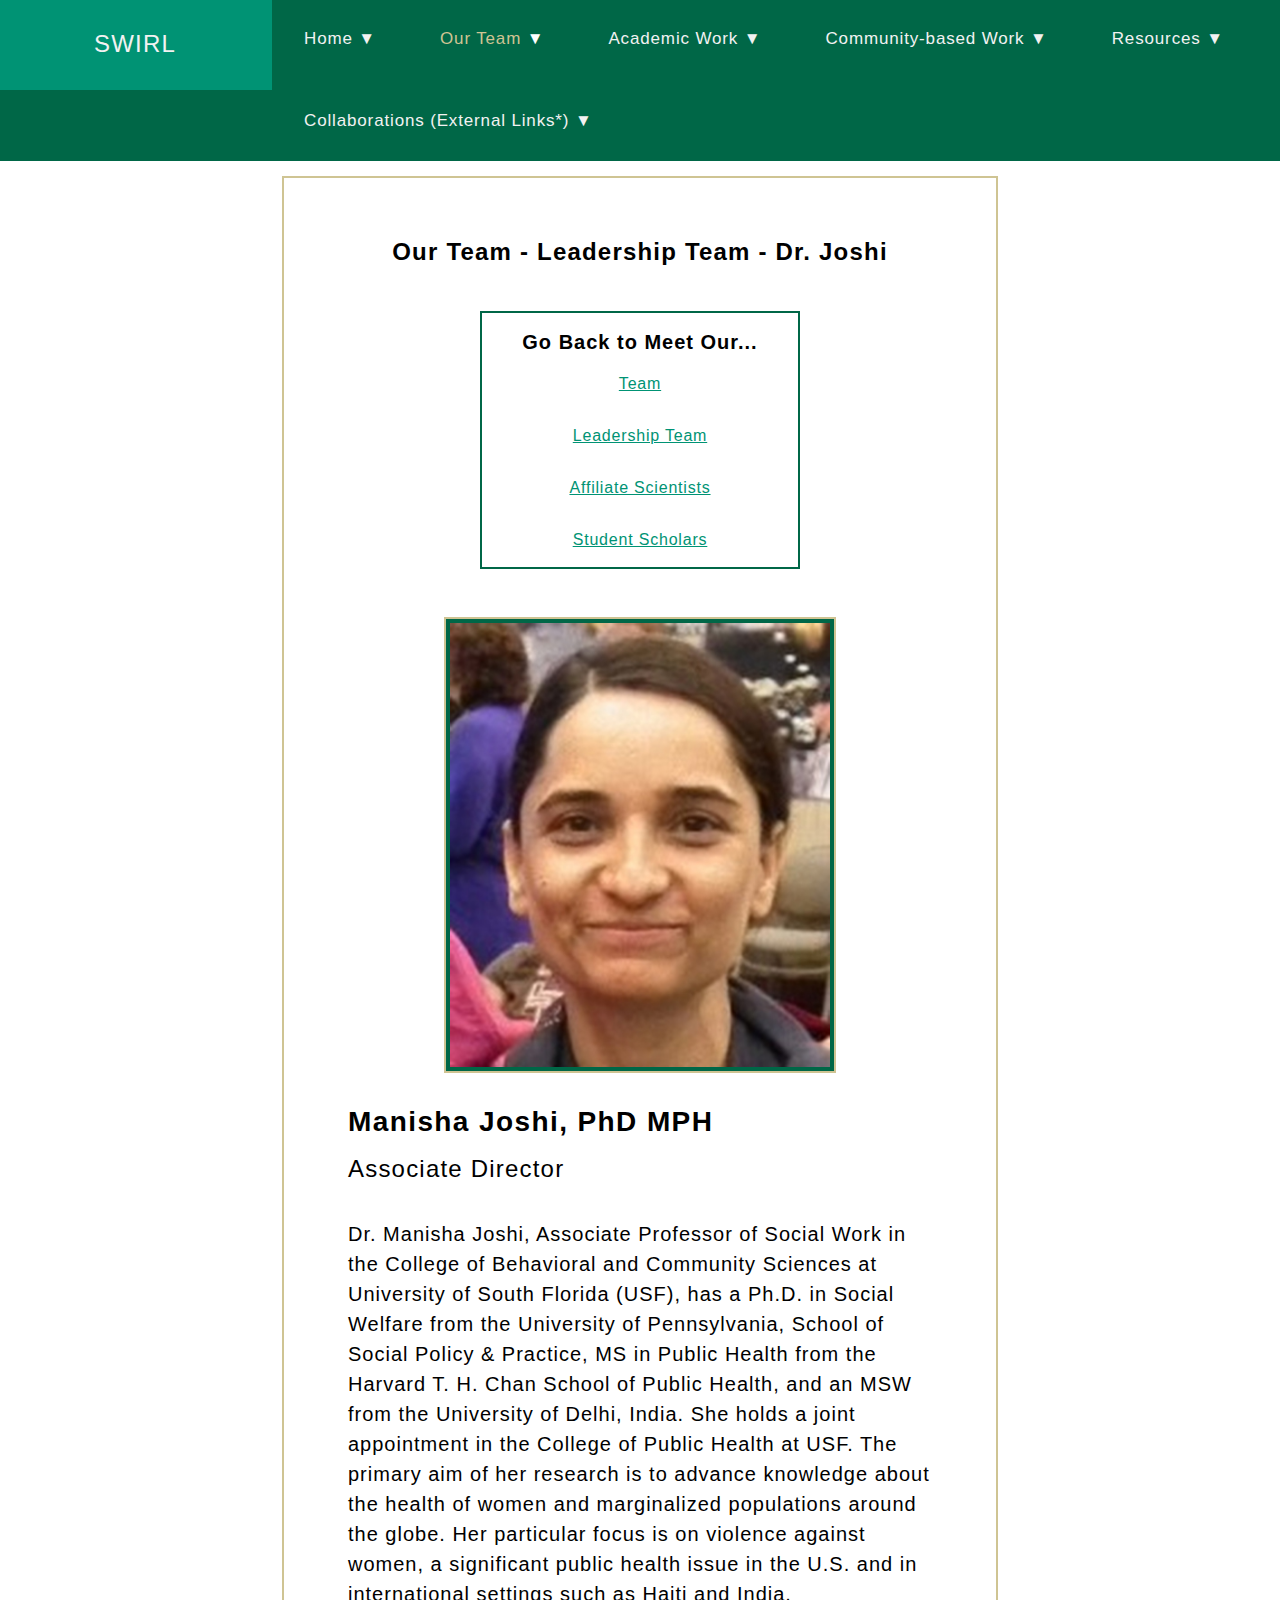
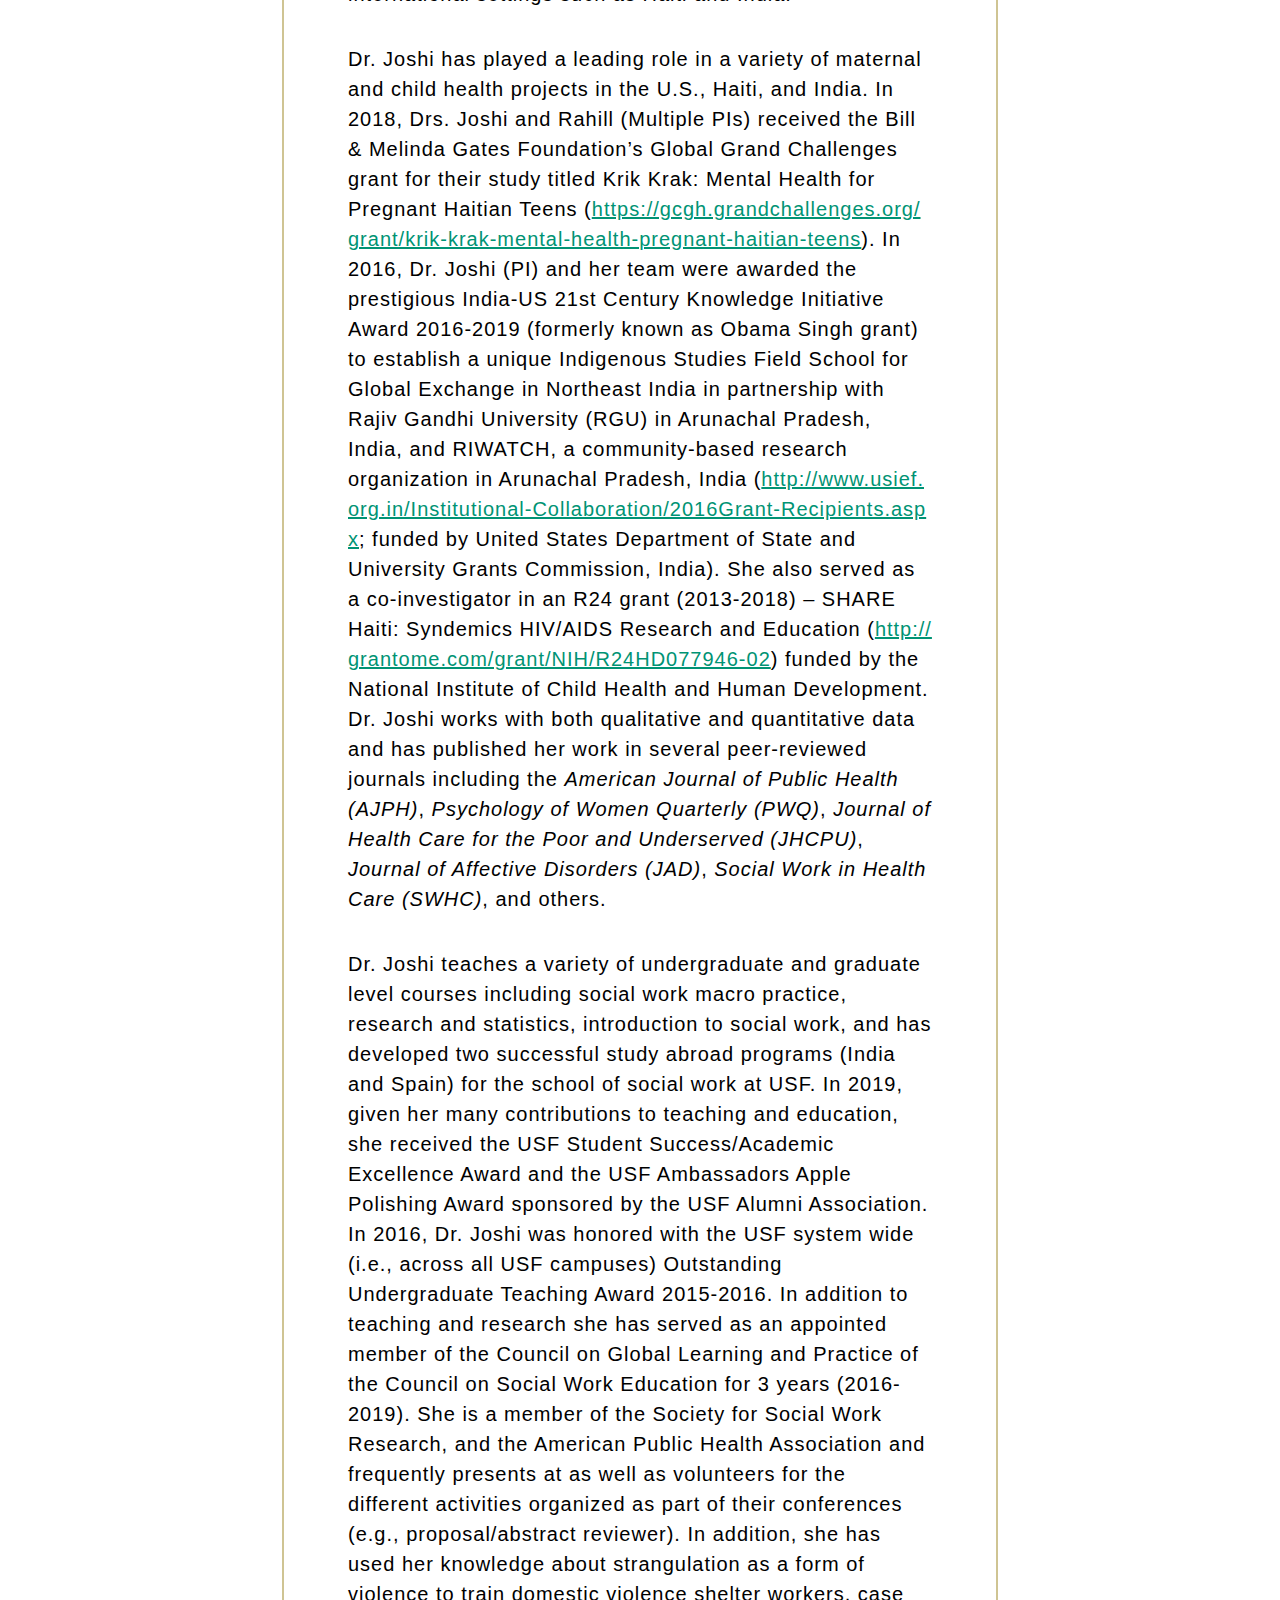
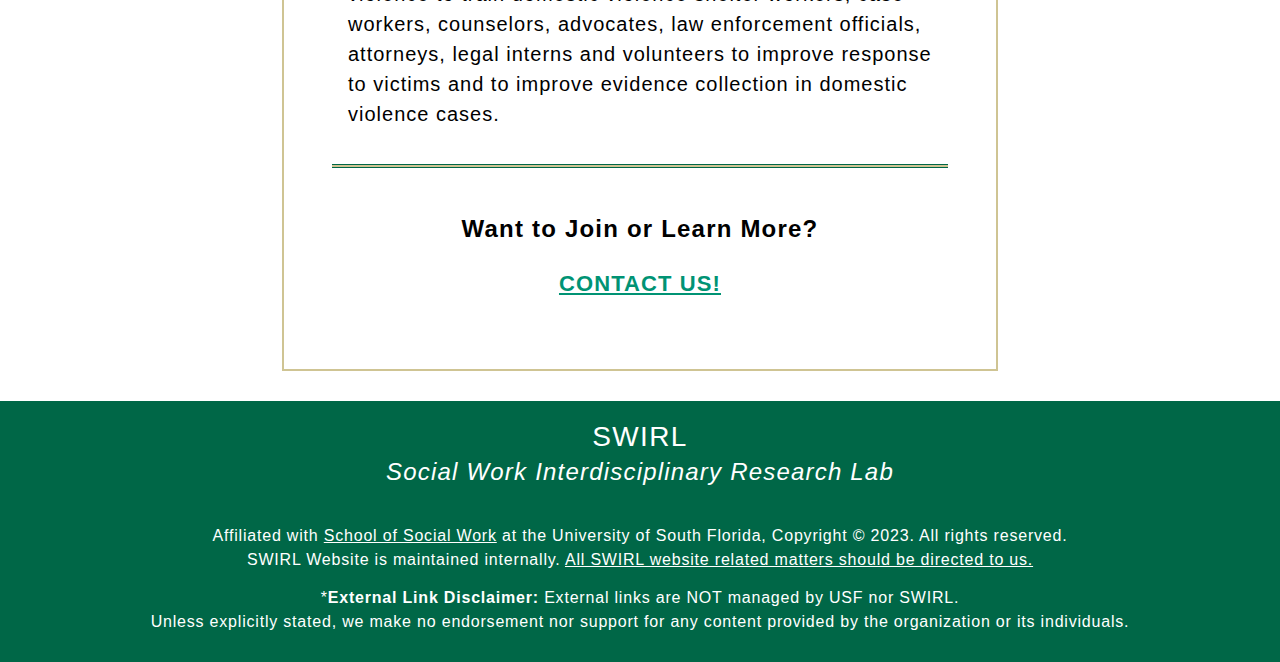
<file: drjoshi.html>
<!DOCTYPE html>
<html lang="en-US">

<head>
  <title>Dr Rahill - Leadership Team - Our Team - SWIRL - Social Work Interdisciplinary Research Lab</title>
  <meta name="viewport" content="width=device-width, initial-scale=1.0">
  <link rel="preconnect" href="https://fonts.googleapis.com">
  <link rel="preconnect" href="https://fonts.gstatic.com" crossorigin>
  <link href="https://fonts.googleapis.com/css2?family=Atkinson+Hyperlegible:ital,wght@0,400;0,700;1,400;1,700&display=swap" rel="stylesheet">
  <link rel="icon" type="image/x-icon" href="/images/favicon.ico">
  <link href="css/main.css" type="text/css" rel="stylesheet" />
  <script type="text/javascript" src="javascript/main.js"></script>
</head>
<body>

<nav>
    <div class="topnav" id="myTopnav">
  
        <!-- Resources Link -->
        <div class="dropdown">
           <button class="dropbtn"><a style="font-size: 24px; margin: 0 5vw;">SWIRL</a>
              <i class="fa fa-caret-down"></i>
            </button>
            </div>
  
        <!-- Homepage Dropdown -->
        <div class="dropdown">
        <button class="dropbtn"><a href="./index.html">Home <span>&#9660;</span></a>
          <i class="fa fa-caret-down"></i>
        </button>
        <div class="dropdown-content">
          <a href="./index.html#swirl">What is SWIRL?</a>
          <a href="./index.html#gbv">What is Gender-based Violence?</a>
          <a href="./index.html#approach">Our Approach</a>
          <a href="./index.html#services">Services Offered</a>
        </div>
      </div>
  
            <!-- Team Dropdown -->
            <div class="dropdown">
            <button class="dropbtn"><a href="./team.html" style="color: #CFC493;">Our Team <span style="color:#fff;">&#9660;</span></a>
              <i class="fa fa-caret-down"></i>
            </button>
            <div class="dropdown-content">
              <a href="./team.html#lscholars" style="color: #CFC493;">Leadership</a>
              <a href="./team.html#ascholars">Affiliate Scientists</a>
              <a href="./team.html#sscholars">Student Scholars</a>
              <a href="./contactus.html">Contact Us</a>   
            </div>
          </div>
        
            <!-- Academic Work Dropdown -->
            <div class="dropdown">
              <button class="dropbtn"><a>Academic Work <span>&#9660;</span></a>
                <i class="fa fa-caret-down"></i>
              </button>
              <div class="dropdown-content">
                <a href="./publications.html">Highlighted Publications</a>
                <a href="./apresentations.html">Academic Presentations</a>
                <a href="./cresearch.html">Current Research</a>
                <a href="./presearch.html">Previous Research</a>
                <a href="./smresearch.html">Student Mentored Research</a>      
              </div>
            </div>
  
            <!-- Community-based Work Dropdown -->
            <div class="dropdown">
              <button class="dropbtn"><a>Community-based Work <span>&#9660;</span></a>
                <i class="fa fa-caret-down"></i>
              </button>
              <div class="dropdown-content">
                <a href="./krikkrakproject.html">Krik Krak Mental Health</a>   
                <a href="./cbuilding.html">Capacity Building</a>        
              </div>
            </div>
  
            <!-- Resources Dropdown -->
            <div class="dropdown">
              <button class="dropbtn"><a>Resources <span>&#9660;</span></a>
                <i class="fa fa-caret-down"></i>
              </button>
              <div class="dropdown-content">
                <a href="./resources.html#takeaction">Men and Boys Take Action</a>
              </div>
            </div>
  
            <!-- Collaborations Dropdown -->
            <div class="dropdown">
              <button class="dropbtn"><a>Collaborations (External Links*) <span>&#9660;</span></a>
                <i class="fa fa-caret-down"></i>
              </button>
              <div class="dropdown-content">
                <a href="https://orezoncs.wordpress.com/" target="_blank">OREZON Cit<span>&eacute;</span> Soleil</a>
                <a href="https://www.svri.org/" target="_blank">The Sexual Violence Research Initiative</a>
                <a href="https://www.who.int/" target="_blank">World Health Organization</a>
                <a href="https://krikkrakmentalhealth.com/" target="_blank">Krik Krak Mental Health</a>
                <a href="https://hfssusa.org/" target="_blank">Hindu Family Support Services</a>        
              </div>
            </div>
  
  
      <a href="javascript:void(0);" class="icon" onclick="myFunction()">&#9776;</a>
    </div>
  </nav>

<div style="height:25px;" aria-hidden="true" class="block-spacer"></div>

<span class="border">

<header>
  <h1 id="top">Our Team - Leadership Team - Dr. Joshi</h1>
  <div style="height:25px;" aria-hidden="true" class="block-spacer"></div>
  <span class="border3" style="text-align:center;">
    <br />
    <p style="font-weight: 700; font-size: 20px; margin-bottom: 15px; margin-top: -10px;">Go Back to Meet Our...</p>
    <p><a href="./team.html">Team</a></p>
    <p><a href="./team.html#lscholars">Leadership Team</a></p>
    <p><a href="./team.html#ascholars">Affiliate Scientists</a></p>
    <p style="margin-bottom: 15px;"><a href="./team.html#sscholars">Student Scholars</a></p>
  </span>
</header>


<section class="style1">
  <br /> <br />
  <img src="./images/team/leadership/joshi.png"  alt="SWIRL Logo" />
  <h3 style="font-weight: 700;">Manisha Joshi, PhD MPH</h3>
  <h4>Associate Director</h4>
  <p>Dr. Manisha Joshi, Associate Professor of Social Work in the College of Behavioral and Community Sciences at University of South Florida (USF), has a Ph.D. in Social Welfare from the University of Pennsylvania, School of Social Policy & Practice, MS in Public Health from the Harvard T. H. Chan School of Public Health, and an MSW from the University of Delhi, India. She holds a joint appointment in the College of Public Health at USF.  The primary aim of her research is to advance knowledge about the health of women and marginalized populations around the globe. Her particular focus is on violence against women, a significant public health issue in the U.S. and in international settings such as Haiti and India.</p>
  <p>Dr. Joshi has played a leading role in a variety of maternal and child health projects in the U.S., Haiti, and India. In 2018, Drs. Joshi and Rahill (Multiple PIs) received the Bill & Melinda Gates Foundation’s Global Grand Challenges grant for their study titled Krik Krak: Mental Health for Pregnant Haitian Teens (<a href="https://gcgh.grandchallenges.org/grant/krik-krak-mental-health-pregnant-haitian-teens" style="word-break: break-all">https://gcgh.grandchallenges.org/grant/krik-krak-mental-health-pregnant-haitian-teens</a>). In 2016, Dr. Joshi (PI) and her team were awarded the prestigious India-US 21st Century Knowledge Initiative Award  2016-2019 (formerly known as Obama Singh grant) to establish a unique Indigenous Studies Field School for Global Exchange in Northeast India in partnership with Rajiv Gandhi University (RGU) in Arunachal Pradesh, India, and RIWATCH, a community-based research organization in Arunachal Pradesh, India (<a href="http://www.usief.org.in/Institutional-Collaboration/2016Grant-Recipients.aspx" style="word-break: break-all">http://www.usief.org.in/Institutional-Collaboration/2016Grant-Recipients.aspx</a>; funded by United States Department of State and University Grants Commission, India). She also served as a co-investigator in an R24 grant (2013-2018) – SHARE Haiti: Syndemics HIV/AIDS Research and Education (<a href="http://grantome.com/grant/NIH/R24HD077946-02" style="word-break: break-all">http://grantome.com/grant/NIH/R24HD077946-02</a>) funded by the National Institute of Child Health and Human Development. Dr. Joshi works with both qualitative and quantitative data and has published her work in several peer-reviewed journals including the <span class="italicized">American Journal of Public Health (AJPH)</span>, <span class="italicized">Psychology of Women Quarterly (PWQ)</span>, <span class="italicized">Journal of Health Care for the Poor and Underserved (JHCPU)</span>, <span class="italicized">Journal of Affective Disorders (JAD)</span>, <span class="italicized">Social Work in Health Care (SWHC)</span>, and others.</p>
  <p>Dr. Joshi teaches a variety of undergraduate and graduate level courses including social work macro practice, research and statistics, introduction to social work, and has developed two successful study abroad programs (India and Spain) for the school of social work at USF. In 2019, given her many contributions to teaching and education, she received the USF Student Success/Academic Excellence Award and the USF Ambassadors Apple Polishing Award sponsored by the USF Alumni Association. In 2016, Dr. Joshi was honored with the USF system wide (i.e., across all USF campuses) Outstanding Undergraduate Teaching Award 2015-2016. In addition to teaching and research she has served as an appointed member of the Council on Global Learning and Practice of the Council on Social Work Education for 3 years (2016-2019). She is a member of the Society for Social Work Research, and the American Public Health Association and frequently presents at as well as volunteers for the different activities organized as part of their conferences (e.g., proposal/abstract reviewer). In addition, she has used her knowledge about strangulation as a form of violence to train domestic violence shelter workers, case workers, counselors, advocates, law enforcement officials, attorneys, legal interns and volunteers to improve response to victims and to improve evidence collection in domestic violence cases.</p>
 </section>

<hr class="line-style" />

<div style="height:25px;" aria-hidden="true" class="block-spacer"></div>

<!-- Join or Learn More -->

<section class="style2 reducemargins" id="joinus">
  <h2 style="font-size:24px; text-align:center;">Want to Join or Learn More?</h2>
  <p style="font-size:22px;text-align:center; font-weight:bold; text-transform:uppercase;"><a href="./contactus.html">Contact Us!</a></p>
</section>
</span>

<div style="height:30px;" aria-hidden="true" class="block-spacer"></div>

<footer>
  <div style="height:25px;" aria-hidden="true" class="block-spacer"></div>

  <h3 class="reducemargins">SWIRL</h3>

  <h4 class="reducemargins" style="line-height:2;">Social Work Interdisciplinary Research Lab</h4>
  
  <br /> <br />
 
  <p style="line-height:1.5;" class="reducemargins">
    Affiliated with <a href="https://www.usf.edu/cbcs/social-work/">School of Social Work</a> at the University of South Florida, Copyright <span>&#169;</span> 2023. All rights reserved.
    <br />
    SWIRL Website is maintained internally. <a href="./contactus.html">All SWIRL website related matters should be directed to us.</a></p>
    <br /> 
    <p id="linkdisclaimer">
    *<span style="font-weight:bolder;">External Link Disclaimer:</span> External links are NOT managed by USF nor SWIRL. <br /> Unless explicitly stated, we make no endorsement nor support for any content provided by the organization or its individuals.</p>
</footer>

</body>
</html>
</file>
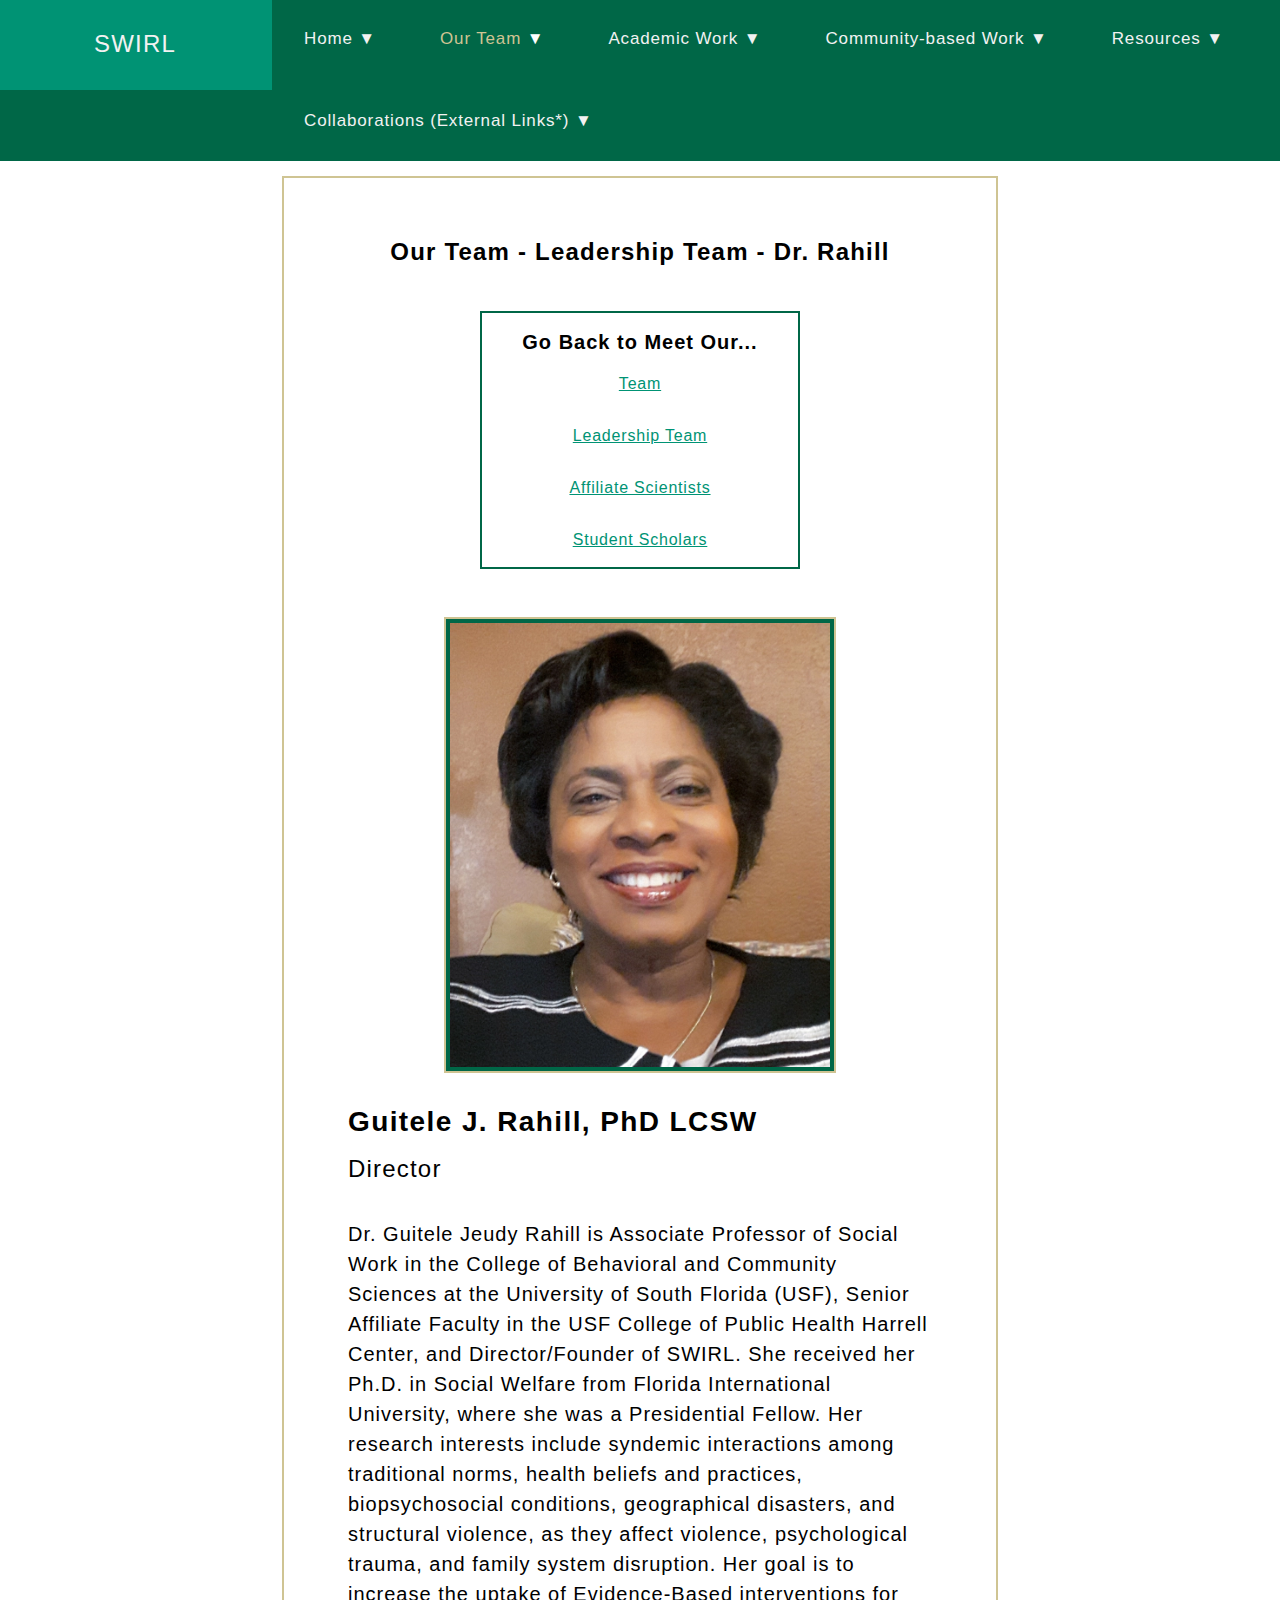
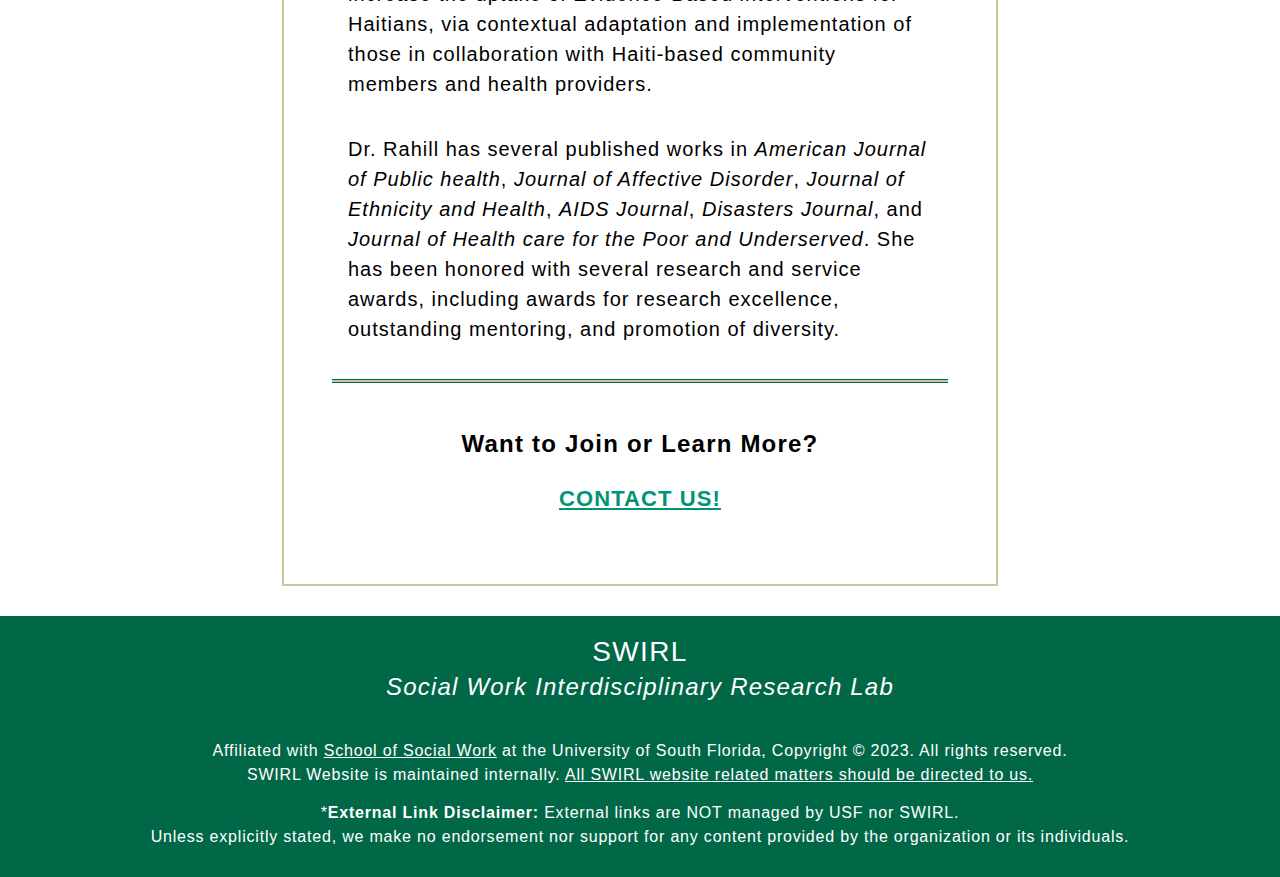
<file: drrahill.html>
<!DOCTYPE html>
<html lang="en-US">

<head>
  <title>Dr Rahill - Leadership Team - Our Team - SWIRL - Social Work Interdisciplinary Research Lab</title>
  <meta name="viewport" content="width=device-width, initial-scale=1.0">
  <link rel="preconnect" href="https://fonts.googleapis.com">
  <link rel="preconnect" href="https://fonts.gstatic.com" crossorigin>
  <link href="https://fonts.googleapis.com/css2?family=Atkinson+Hyperlegible:ital,wght@0,400;0,700;1,400;1,700&display=swap" rel="stylesheet">
  <link rel="icon" type="image/x-icon" href="/images/favicon.ico">
  <link href="css/main.css" type="text/css" rel="stylesheet" />
  <script type="text/javascript" src="javascript/main.js"></script>
</head>
<body>

<nav>
    <div class="topnav" id="myTopnav">
  
        <!-- Resources Link -->
        <div class="dropdown">
           <button class="dropbtn"><a style="font-size: 24px; margin: 0 5vw;">SWIRL</a>
              <i class="fa fa-caret-down"></i>
            </button>
            </div>
  
        <!-- Homepage Dropdown -->
        <div class="dropdown">
        <button class="dropbtn"><a href="./index.html">Home <span>&#9660;</span></a>
          <i class="fa fa-caret-down"></i>
        </button>
        <div class="dropdown-content">
          <a href="./index.html#swirl">What is SWIRL?</a>
          <a href="./index.html#gbv">What is Gender-based Violence?</a>
          <a href="./index.html#approach">Our Approach</a>
          <a href="./index.html#services">Services Offered</a>
        </div>
      </div>
  
            <!-- Team Dropdown -->
            <div class="dropdown">
            <button class="dropbtn"><a href="./team.html" style="color: #CFC493;">Our Team <span style="color:#fff;">&#9660;</span></a>
              <i class="fa fa-caret-down"></i>
            </button>
            <div class="dropdown-content">
              <a href="./team.html#lscholars" style="color: #CFC493;">Leadership</a>
              <a href="./team.html#ascholars">Affiliate Scientists</a>
              <a href="./team.html#sscholars">Student Scholars</a>
              <a href="./contactus.html">Contact Us</a>   
            </div>
          </div>
        
            <!-- Academic Work Dropdown -->
            <div class="dropdown">
              <button class="dropbtn"><a>Academic Work <span>&#9660;</span></a>
                <i class="fa fa-caret-down"></i>
              </button>
              <div class="dropdown-content">
                <a href="./publications.html">Highlighted Publications</a>
                <a href="./apresentations.html">Academic Presentations</a>
                <a href="./cresearch.html">Current Research</a>
                <a href="./presearch.html">Previous Research</a>
                <a href="./smresearch.html">Student Mentored Research</a>      
              </div>
            </div>
  
            <!-- Community-based Work Dropdown -->
            <div class="dropdown">
              <button class="dropbtn"><a>Community-based Work <span>&#9660;</span></a>
                <i class="fa fa-caret-down"></i>
              </button>
              <div class="dropdown-content">
                <a href="./krikkrakproject.html">Krik Krak Mental Health</a>   
                <a href="./cbuilding.html">Capacity Building</a>        
              </div>
            </div>
  
            <!-- Resources Dropdown -->
            <div class="dropdown">
              <button class="dropbtn"><a>Resources <span>&#9660;</span></a>
                <i class="fa fa-caret-down"></i>
              </button>
              <div class="dropdown-content">
                <a href="./resources.html#takeaction">Men and Boys Take Action</a>
              </div>
            </div>
  
            <!-- Collaborations Dropdown -->
            <div class="dropdown">
              <button class="dropbtn"><a>Collaborations (External Links*) <span>&#9660;</span></a>
                <i class="fa fa-caret-down"></i>
              </button>
              <div class="dropdown-content">
                <a href="https://orezoncs.wordpress.com/" target="_blank">OREZON Cit<span>&eacute;</span> Soleil</a>
                <a href="https://www.svri.org/" target="_blank">The Sexual Violence Research Initiative</a>
                <a href="https://www.who.int/" target="_blank">World Health Organization</a>
                <a href="https://krikkrakmentalhealth.com/" target="_blank">Krik Krak Mental Health</a>
                <a href="https://hfssusa.org/" target="_blank">Hindu Family Support Services</a>        
              </div>
            </div>
  
  
      <a href="javascript:void(0);" class="icon" onclick="myFunction()">&#9776;</a>
    </div>
  </nav>

<div style="height:25px;" aria-hidden="true" class="block-spacer"></div>

<span class="border">

<header>
  <h1 id="top">Our Team - Leadership Team - Dr. Rahill</h1>
  <div style="height:25px;" aria-hidden="true" class="block-spacer"></div>
  <span class="border3" style="text-align:center;">
    <br />
    <p style="font-weight: 700; font-size: 20px; margin-bottom: 15px; margin-top: -10px;">Go Back to Meet Our...</p>
    <p><a href="./team.html">Team</a></p>
    <p><a href="./team.html#lscholars">Leadership Team</a></p>
    <p><a href="./team.html#ascholars">Affiliate Scientists</a></p>
    <p style="margin-bottom: 15px;"><a href="./team.html#sscholars">Student Scholars</a></p>
  </span>
</header>


<section class="style1">
  <br /> <br />
  <img src="./images/team/leadership/rahill.png"  alt="SWIRL Logo" />
  <h3 style="font-weight: 700;">Guitele J. Rahill, PhD LCSW</h3>
  <h4>Director</h4>
  <p>Dr. Guitele Jeudy Rahill is Associate Professor of Social Work in the College of Behavioral and Community Sciences at the University of South Florida (USF), Senior Affiliate Faculty in the USF College of Public Health Harrell Center, and Director/Founder of SWIRL. She received her Ph.D. in Social Welfare from Florida International University, where she was a Presidential Fellow.  Her research interests include syndemic interactions among traditional norms, health beliefs and practices, biopsychosocial conditions, geographical disasters, and structural violence, as they affect violence, psychological trauma,  and family system disruption.  Her goal is to increase the uptake of Evidence-Based interventions for Haitians, via contextual adaptation and implementation of those in collaboration with Haiti-based community members and health providers.</p>
  <p>Dr. Rahill has several published works in <span class="italicized">American Journal of Public health</span>, <span class="italicized">Journal of Affective Disorder</span>, <span class="italicized">Journal of Ethnicity and Health</span>, <span class="italicized">AIDS Journal</span>, <span class="italicized">Disasters Journal</span>, and <span class="italicized">Journal of Health care for the Poor and Underserved</span>. She has been honored with several research and service awards, including awards for research excellence, outstanding mentoring, and promotion of diversity. </p>  
  </section>

<hr class="line-style" />

<div style="height:25px;" aria-hidden="true" class="block-spacer"></div>

<!-- Join or Learn More -->

<section class="style2 reducemargins" id="joinus">
  <h2 style="font-size:24px; text-align:center;">Want to Join or Learn More?</h2>
  <p style="font-size:22px;text-align:center; font-weight:bold; text-transform:uppercase;"><a href="./contactus.html">Contact Us!</a></p>
</section>
</span>

<div style="height:30px;" aria-hidden="true" class="block-spacer"></div>

<footer>
  <div style="height:25px;" aria-hidden="true" class="block-spacer"></div>

  <h3 class="reducemargins">SWIRL</h3>

  <h4 class="reducemargins" style="line-height:2;">Social Work Interdisciplinary Research Lab</h4>
  
  <br /> <br />
 
  <p style="line-height:1.5;" class="reducemargins">
    Affiliated with <a href="https://www.usf.edu/cbcs/social-work/">School of Social Work</a> at the University of South Florida, Copyright <span>&#169;</span> 2023. All rights reserved.
    <br />
    SWIRL Website is maintained internally. <a href="./contactus.html">All SWIRL website related matters should be directed to us.</a></p>
    <br /> 
    <p id="linkdisclaimer">
    *<span style="font-weight:bolder;">External Link Disclaimer:</span> External links are NOT managed by USF nor SWIRL. <br /> Unless explicitly stated, we make no endorsement nor support for any content provided by the organization or its individuals.</p>
</footer>

</body>
</html>
</file>
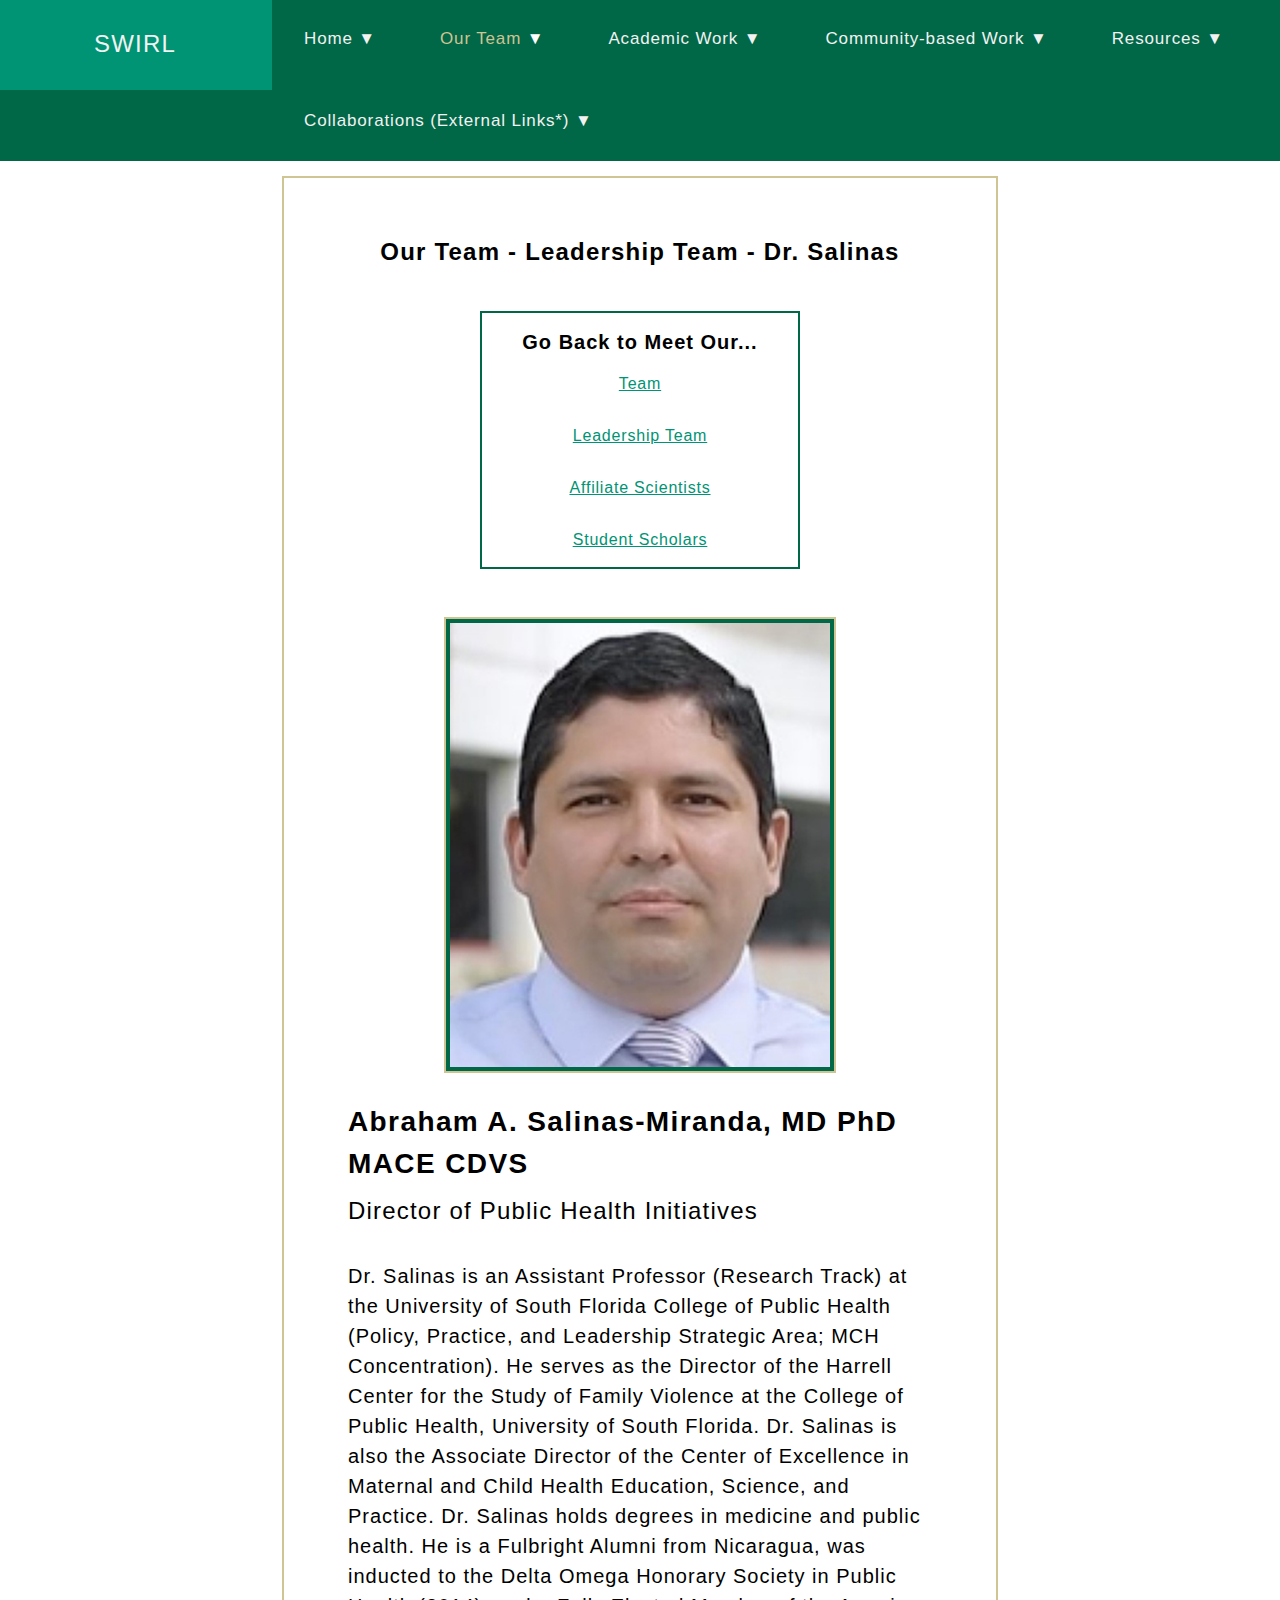
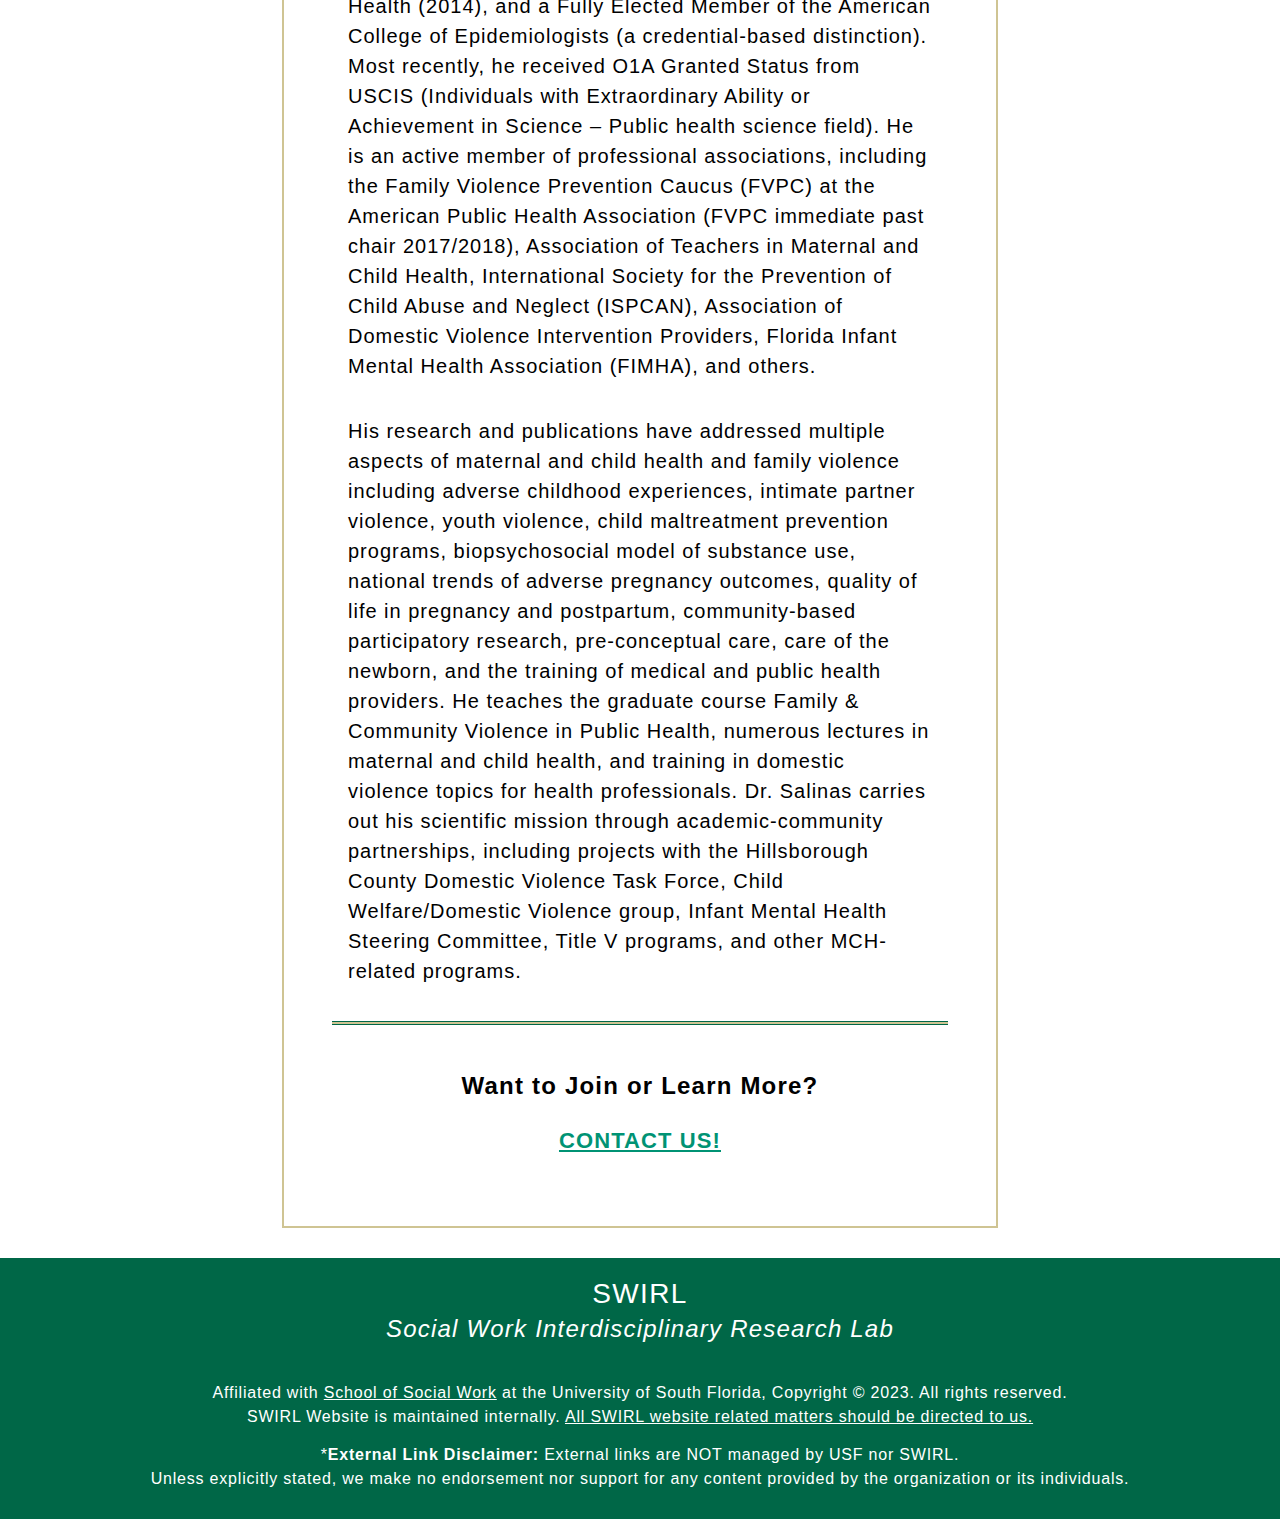
<file: drsalinas.html>
<!DOCTYPE html>
<html lang="en-US">

<head>
  <title>Dr Salinas - Leadership Team - Our Team - SWIRL - Social Work Interdisciplinary Research Lab</title>
  <meta name="viewport" content="width=device-width, initial-scale=1.0">
  <link rel="preconnect" href="https://fonts.googleapis.com">
  <link rel="preconnect" href="https://fonts.gstatic.com" crossorigin>
  <link href="https://fonts.googleapis.com/css2?family=Atkinson+Hyperlegible:ital,wght@0,400;0,700;1,400;1,700&display=swap" rel="stylesheet">
  <link rel="icon" type="image/x-icon" href="/images/favicon.ico">
  <link href="css/main.css" type="text/css" rel="stylesheet" />
  <script type="text/javascript" src="javascript/main.js"></script>
</head>
<body>

<nav>
    <div class="topnav" id="myTopnav">
  
        <!-- Resources Link -->
        <div class="dropdown">
           <button class="dropbtn"><a style="font-size: 24px; margin: 0 5vw;">SWIRL</a>
              <i class="fa fa-caret-down"></i>
            </button>
            </div>
  
        <!-- Homepage Dropdown -->
        <div class="dropdown">
        <button class="dropbtn"><a href="./index.html">Home <span>&#9660;</span></a>
          <i class="fa fa-caret-down"></i>
        </button>
        <div class="dropdown-content">
          <a href="./index.html#swirl">What is SWIRL?</a>
          <a href="./index.html#gbv">What is Gender-based Violence?</a>
          <a href="./index.html#approach">Our Approach</a>
          <a href="./index.html#services">Services Offered</a>
        </div>
      </div>
  
            <!-- Team Dropdown -->
            <div class="dropdown">
            <button class="dropbtn"><a href="./team.html" style="color: #CFC493;">Our Team <span style="color:#fff;">&#9660;</span></a>
              <i class="fa fa-caret-down"></i>
            </button>
            <div class="dropdown-content">
              <a href="./team.html#lscholars" style="color: #CFC493;">Leadership</a>
              <a href="./team.html#ascholars">Affiliate Scientists</a>
              <a href="./team.html#sscholars">Student Scholars</a>
              <a href="./contactus.html">Contact Us</a>   
            </div>
          </div>
        
            <!-- Academic Work Dropdown -->
            <div class="dropdown">
              <button class="dropbtn"><a>Academic Work <span>&#9660;</span></a>
                <i class="fa fa-caret-down"></i>
              </button>
              <div class="dropdown-content">
                <a href="./publications.html">Highlighted Publications</a>
                <a href="./apresentations.html">Academic Presentations</a>
                <a href="./cresearch.html">Current Research</a>
                <a href="./presearch.html">Previous Research</a>
                <a href="./smresearch.html">Student Mentored Research</a>      
              </div>
            </div>
  
            <!-- Community-based Work Dropdown -->
            <div class="dropdown">
              <button class="dropbtn"><a>Community-based Work <span>&#9660;</span></a>
                <i class="fa fa-caret-down"></i>
              </button>
              <div class="dropdown-content">
                <a href="./krikkrakproject.html">Krik Krak Mental Health</a>   
                <a href="./cbuilding.html">Capacity Building</a>        
              </div>
            </div>
  
            <!-- Resources Dropdown -->
            <div class="dropdown">
              <button class="dropbtn"><a>Resources <span>&#9660;</span></a>
                <i class="fa fa-caret-down"></i>
              </button>
              <div class="dropdown-content">
                <a href="./resources.html#takeaction">Men and Boys Take Action</a>
              </div>
            </div>
  
            <!-- Collaborations Dropdown -->
            <div class="dropdown">
              <button class="dropbtn"><a>Collaborations (External Links*) <span>&#9660;</span></a>
                <i class="fa fa-caret-down"></i>
              </button>
              <div class="dropdown-content">
                <a href="https://orezoncs.wordpress.com/" target="_blank">OREZON Cit<span>&eacute;</span> Soleil</a>
                <a href="https://www.svri.org/" target="_blank">The Sexual Violence Research Initiative</a>
                <a href="https://www.who.int/" target="_blank">World Health Organization</a>
                <a href="https://krikkrakmentalhealth.com/" target="_blank">Krik Krak Mental Health</a>
                <a href="https://hfssusa.org/" target="_blank">Hindu Family Support Services</a>        
              </div>
            </div>
  
  
      <a href="javascript:void(0);" class="icon" onclick="myFunction()">&#9776;</a>
    </div>
  </nav>

<div style="height:25px;" aria-hidden="true" class="block-spacer"></div>

<span class="border">

<header>
  <h1 id="top">Our Team - Leadership Team - Dr. Salinas</h1>
  <div style="height:25px;" aria-hidden="true" class="block-spacer"></div>
  <span class="border3" style="text-align:center;">
    <br />
    <p style="font-weight: 700; font-size: 20px; margin-bottom: 15px; margin-top: -10px;">Go Back to Meet Our...</p>
    <p><a href="./team.html">Team</a></p>
    <p><a href="./team.html#lscholars">Leadership Team</a></p>
    <p><a href="./team.html#ascholars">Affiliate Scientists</a></p>
    <p style="margin-bottom: 15px;"><a href="./team.html#sscholars">Student Scholars</a></p>
  </span>
</header>


<section class="style1">
  <br /> <br />
  <img src="./images/team/leadership/salinas.png"  alt="SWIRL Logo" />
  <h3 style="font-weight: 700;">Abraham A. Salinas-Miranda, MD PhD MACE CDVS</h3>
  <h4>Director of Public Health Initiatives</h4>
  <p>Dr. Salinas is an Assistant Professor (Research Track) at the University of South Florida College of Public Health (Policy, Practice, and Leadership Strategic Area; MCH Concentration). He serves as the Director of the Harrell Center for the Study of Family Violence at the College of Public Health, University of South Florida. Dr. Salinas is also the Associate Director of the Center of Excellence in Maternal and Child Health Education, Science, and Practice. Dr. Salinas holds degrees in medicine and public health. He is a Fulbright Alumni from Nicaragua, was inducted to the Delta Omega Honorary Society in Public Health (2014), and a Fully Elected Member of the American College of Epidemiologists (a credential-based distinction). Most recently, he received O1A Granted Status from USCIS (Individuals with Extraordinary Ability or Achievement in Science – Public health science field). He is an active member of professional associations, including the Family Violence Prevention Caucus (FVPC) at the American Public Health Association (FVPC immediate past chair 2017/2018), Association of Teachers in Maternal and Child Health, International Society for the Prevention of Child Abuse and Neglect (ISPCAN), Association of Domestic Violence Intervention Providers, Florida Infant Mental Health Association (FIMHA), and others.</p>
  <p>His research and publications have addressed multiple aspects of maternal and child health and family violence including adverse childhood experiences, intimate partner violence, youth violence, child maltreatment prevention programs, biopsychosocial model of substance use, national trends of adverse pregnancy outcomes, quality of life in pregnancy and postpartum, community-based participatory research, pre-conceptual care, care of the newborn, and the training of medical and public health providers. He teaches the graduate course Family & Community Violence in Public Health, numerous lectures in maternal and child health, and training in domestic violence topics for health professionals. Dr. Salinas carries out his scientific mission through academic-community partnerships, including projects with the Hillsborough County Domestic Violence Task Force, Child Welfare/Domestic Violence group, Infant Mental Health Steering Committee, Title V programs, and other MCH-related programs.</p>
  </section>

<hr class="line-style" />

<div style="height:25px;" aria-hidden="true" class="block-spacer"></div>

<!-- Join or Learn More -->

<section class="style2 reducemargins" id="joinus">
  <h2 style="font-size:24px; text-align:center;">Want to Join or Learn More?</h2>
  <p style="font-size:22px;text-align:center; font-weight:bold; text-transform:uppercase;"><a href="./contactus.html">Contact Us!</a></p>
</section>
</span>

<div style="height:30px;" aria-hidden="true" class="block-spacer"></div>

<footer>
  <div style="height:25px;" aria-hidden="true" class="block-spacer"></div>

  <h3 class="reducemargins">SWIRL</h3>

  <h4 class="reducemargins" style="line-height:2;">Social Work Interdisciplinary Research Lab</h4>
  
  <br /> <br />
 
  <p style="line-height:1.5;" class="reducemargins">
    Affiliated with <a href="https://www.usf.edu/cbcs/social-work/">School of Social Work</a> at the University of South Florida, Copyright <span>&#169;</span> 2023. All rights reserved.
    <br />
    SWIRL Website is maintained internally. <a href="./contactus.html">All SWIRL website related matters should be directed to us.</a></p>
    <br /> 
    <p id="linkdisclaimer">
    *<span style="font-weight:bolder;">External Link Disclaimer:</span> External links are NOT managed by USF nor SWIRL. <br /> Unless explicitly stated, we make no endorsement nor support for any content provided by the organization or its individuals.</p>
</footer>

</body>
</html>
</file>
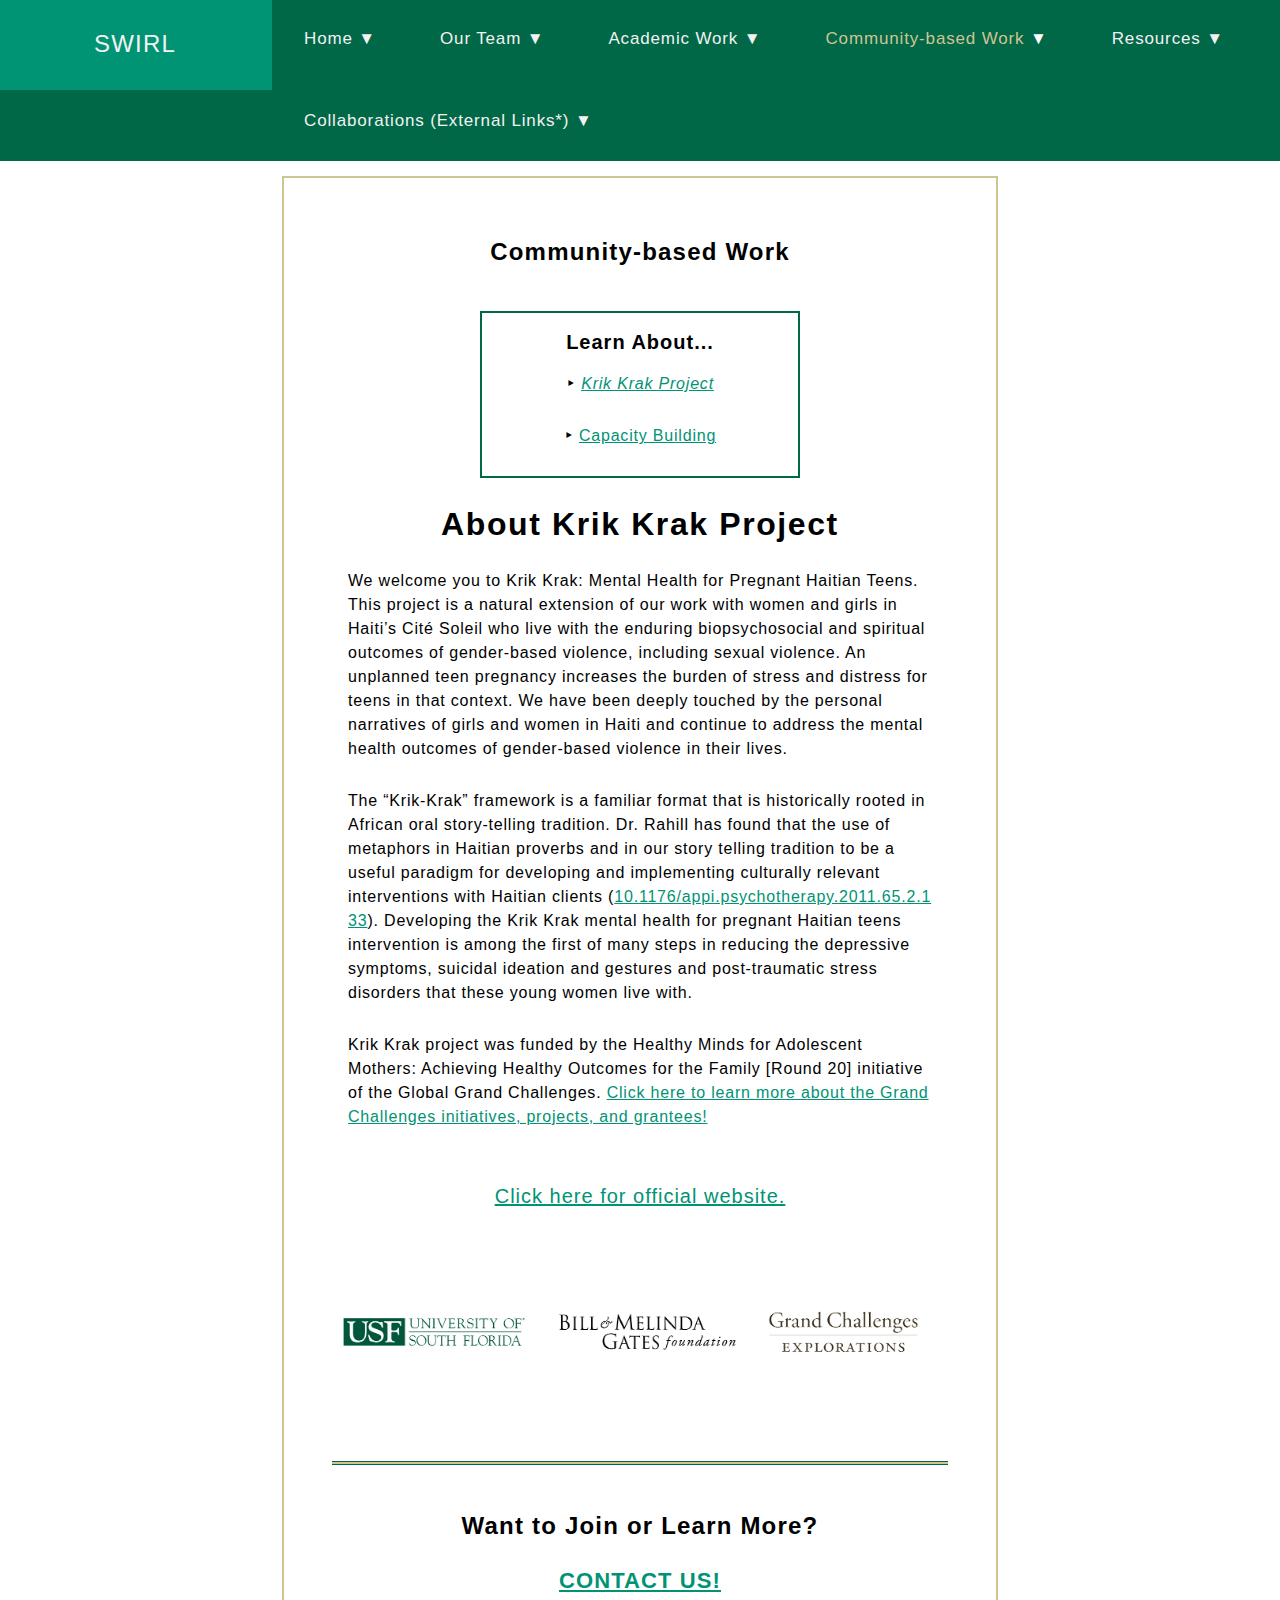
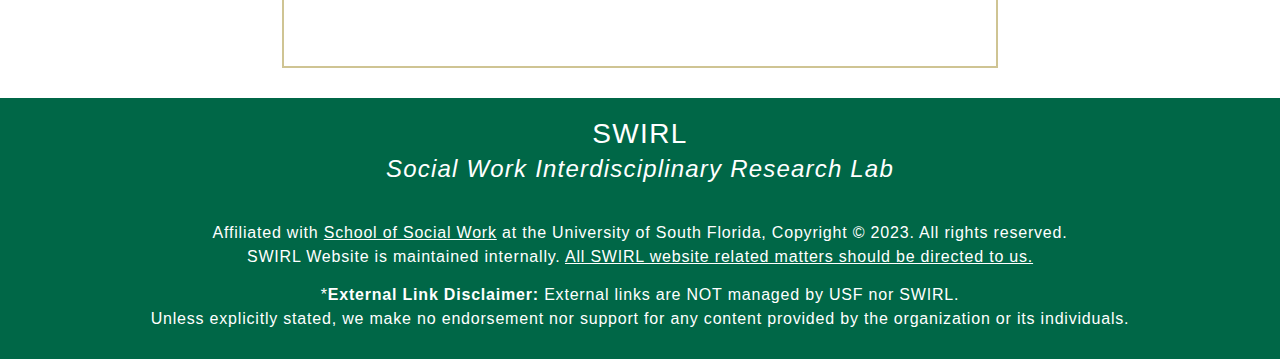
<file: krikkrakproject.html>
<!DOCTYPE html>
<html lang="en-US">

<head>
  <title>Krik Krak - CBO Work - SWIRL - Social Work Interdisciplinary Research Lab</title>
  <meta name="viewport" content="width=device-width, initial-scale=1.0">
  <link rel="preconnect" href="https://fonts.googleapis.com">
  <link rel="preconnect" href="https://fonts.gstatic.com" crossorigin>
  <link href="https://fonts.googleapis.com/css2?family=Atkinson+Hyperlegible:ital,wght@0,400;0,700;1,400;1,700&display=swap" rel="stylesheet">
  <link rel="icon" type="image/x-icon" href="/images/favicon.ico">
  <link href="css/main.css" type="text/css" rel="stylesheet" />
  <script type="text/javascript" src="javascript/main.js"></script>
</head>
<body>

  <nav>
    <div class="topnav" id="myTopnav">
  
        <!-- Resources Link -->
        <div class="dropdown">
           <button class="dropbtn"><a style="font-size: 24px; margin: 0 5vw;">SWIRL</a>
              <i class="fa fa-caret-down"></i>
            </button>
            </div>
  
        <!-- Homepage Dropdown -->
        <div class="dropdown">
        <button class="dropbtn"><a href="./index.html">Home <span>&#9660;</span></a>
          <i class="fa fa-caret-down"></i>
        </button>
        <div class="dropdown-content">
          <a href="./index.html#swirl">What is SWIRL?</a>
          <a href="./index.html#gbv">What is Gender-based Violence?</a>
          <a href="./index.html#approach">Our Approach</a>
          <a href="./index.html#services">Services Offered</a>
        </div>
      </div>
  
            <!-- Team Dropdown -->
            <div class="dropdown">
            <button class="dropbtn"><a href="./team.html">Our Team <span>&#9660;</span></a>
              <i class="fa fa-caret-down"></i>
            </button>
            <div class="dropdown-content">
              <a href="./team.html#lscholars">Leadership</a>
              <a href="./team.html#ascholars">Affiliate Scientists</a>
              <a href="./team.html#sscholars">Student Scholars</a>
              <a href="./contactus.html">Contact Us</a>   
            </div>
          </div>
        
            <!-- Academic Work Dropdown -->
            <div class="dropdown">
              <button class="dropbtn"><a>Academic Work <span>&#9660;</span></a>
                <i class="fa fa-caret-down"></i>
              </button>
              <div class="dropdown-content">
                <a href="./publications.html">Highlighted Publications</a>
                <a href="./apresentations.html">Academic Presentations</a>
                <a href="./cresearch.html">Current Research</a>
                <a href="./presearch.html">Previous Research</a>
                <a href="./smresearch.html">Student Mentored Research</a>      
              </div>
            </div>
  
            <!-- Community-based Work Dropdown -->
            <div class="dropdown">
              <button class="dropbtn"><a style="color: #CFC493;">Community-based Work <span style="color:#fff">&#9660;</span></a>
                <i class="fa fa-caret-down"></i>
              </button>
              <div class="dropdown-content">
                <a href="./krikkrakproject.html" style="color: #CFC493;">Krik Krak Mental Health</a>   
                <a href="./cbuilding.html">Capacity Building</a>        
              </div>
            </div>
  
            <!-- Resources Dropdown -->
            <div class="dropdown">
              <button class="dropbtn"><a>Resources <span>&#9660;</span></a>
                <i class="fa fa-caret-down"></i>
              </button>
              <div class="dropdown-content">
                <a href="./resources.html#takeaction">Men and Boys Take Action</a>
              </div>
            </div>
  
            <!-- Collaborations Dropdown -->
            <div class="dropdown">
              <button class="dropbtn"><a>Collaborations (External Links*) <span>&#9660;</span></a>
                <i class="fa fa-caret-down"></i>
              </button>
              <div class="dropdown-content">
                <a href="https://orezoncs.wordpress.com/" target="_blank">OREZON Cit<span>&eacute;</span> Soleil</a>
                <a href="https://www.svri.org/" target="_blank">The Sexual Violence Research Initiative</a>
                <a href="https://www.who.int/" target="_blank">World Health Organization</a>
                <a href="https://krikkrakmentalhealth.com/" target="_blank">Krik Krak Mental Health</a>
                <a href="https://hfssusa.org/" target="_blank">Hindu Family Support Services</a>        
              </div>
            </div>
  
  
      <a href="javascript:void(0);" class="icon" onclick="myFunction()">&#9776;</a>
    </div>
  </nav>

<div style="height:25px;" aria-hidden="true" class="block-spacer"></div>

<span class="border">

  <header>
    <h1 id="top">Community-based Work</h1>
    <div style="height:25px;" aria-hidden="true" class="block-spacer"></div>
    <span class="border3" style="text-align:center;">
      <br />
      <p style="font-weight: 700; font-size: 20px; margin-bottom: 15px; margin-top: -10px;">Learn About...</p>
      <p><span>&#x2023;</span> <a href="./krikkrakproject.html" style="font-style:italic;">Krik Krak Project</a></p>
      <p><span>&#x2023;</span> <a href="./cbuilding.html">Capacity Building</a></p>
    </span>
  </header>


<section class="style2" id="aboutswirl">
  <h1>About Krik Krak Project</h1>
  <p>We welcome you to Krik Krak: Mental Health for Pregnant Haitian Teens. This project is a natural extension of our work with women and girls in Haiti’s Cité Soleil who live with the enduring biopsychosocial and spiritual outcomes of gender-based violence, including sexual violence.  An unplanned teen pregnancy increases the burden of stress and distress for teens in that context.  We have been deeply touched by the personal narratives of girls and women in Haiti  and continue to address the mental health outcomes of gender-based violence in their lives.   </p>
  <p>The “Krik-Krak” framework is a familiar format that is historically rooted in African oral story-telling tradition.  Dr. Rahill has found that the use of metaphors in Haitian proverbs and in our story telling tradition to be a useful paradigm for developing and implementing culturally relevant interventions with Haitian clients (<a href="https://doi.org/10.1176/appi.psychotherapy.2011.65.2.133" style="word-break: break-all">10.1176/appi.psychotherapy.2011.65.2.133</a>).    Developing the Krik Krak mental health for pregnant Haitian teens intervention is among the first of many steps in reducing the depressive symptoms, suicidal ideation and gestures and post-traumatic stress disorders that these young women live with.</p>
  <p>Krik Krak project was funded by the Healthy Minds for Adolescent Mothers: Achieving Healthy Outcomes for the Family [Round 20] initiative of the Global Grand Challenges. <a href="https://gcgh.grandchallenges.org/about">Click here to learn more about the Grand Challenges initiatives, projects, and grantees!</a>
  <br /> <br />
  <h4 style="text-align:center;"><a href="https://krikkrakmentalhealth.com/" target="_blank">Click here for official website.</a></h4>      
  <img src="./images/community-based work/krikkrakfunders.png" alt="Funded by University of South Florida, Bill and Melinda Gates Foundation, and Grand Challenges Exploration" style="width:100%; height:100%; padding:0; border-width:0;"/>
</section>

<div style="height:25px;" aria-hidden="true" class="block-spacer"></div>

<hr class="line-style" />

<div style="height:25px;" aria-hidden="true" class="block-spacer"></div>

<section class="style2 reducemargins" id="joinus">
  <h2 style="font-size:24px; text-align:center;">Want to Join or Learn More?</h2>
  <p style="font-size:22px;text-align:center; font-weight:bold; text-transform:uppercase;"><a href="./contactus.html">Contact Us!</a></p>
</section>
</span>

<div style="height:30px;" aria-hidden="true" class="block-spacer"></div>

<footer>
  <div style="height:25px;" aria-hidden="true" class="block-spacer"></div>

  <h3 class="reducemargins">SWIRL</h3>

  <h4 class="reducemargins" style="line-height:2;">Social Work Interdisciplinary Research Lab</h4>
  
  <br /> <br />
 
  <p style="line-height:1.5;" class="reducemargins">
    Affiliated with <a href="https://www.usf.edu/cbcs/social-work/">School of Social Work</a> at the University of South Florida, Copyright <span>&#169;</span> 2023. All rights reserved.
    <br />
    SWIRL Website is maintained internally. <a href="./contactus.html">All SWIRL website related matters should be directed to us.</a></p>
    <br /> 
    <p id="linkdisclaimer">
    *<span style="font-weight:bolder;">External Link Disclaimer:</span> External links are NOT managed by USF nor SWIRL. <br /> Unless explicitly stated, we make no endorsement nor support for any content provided by the organization or its individuals.</p>
</footer>

</body>
</html>
</file>
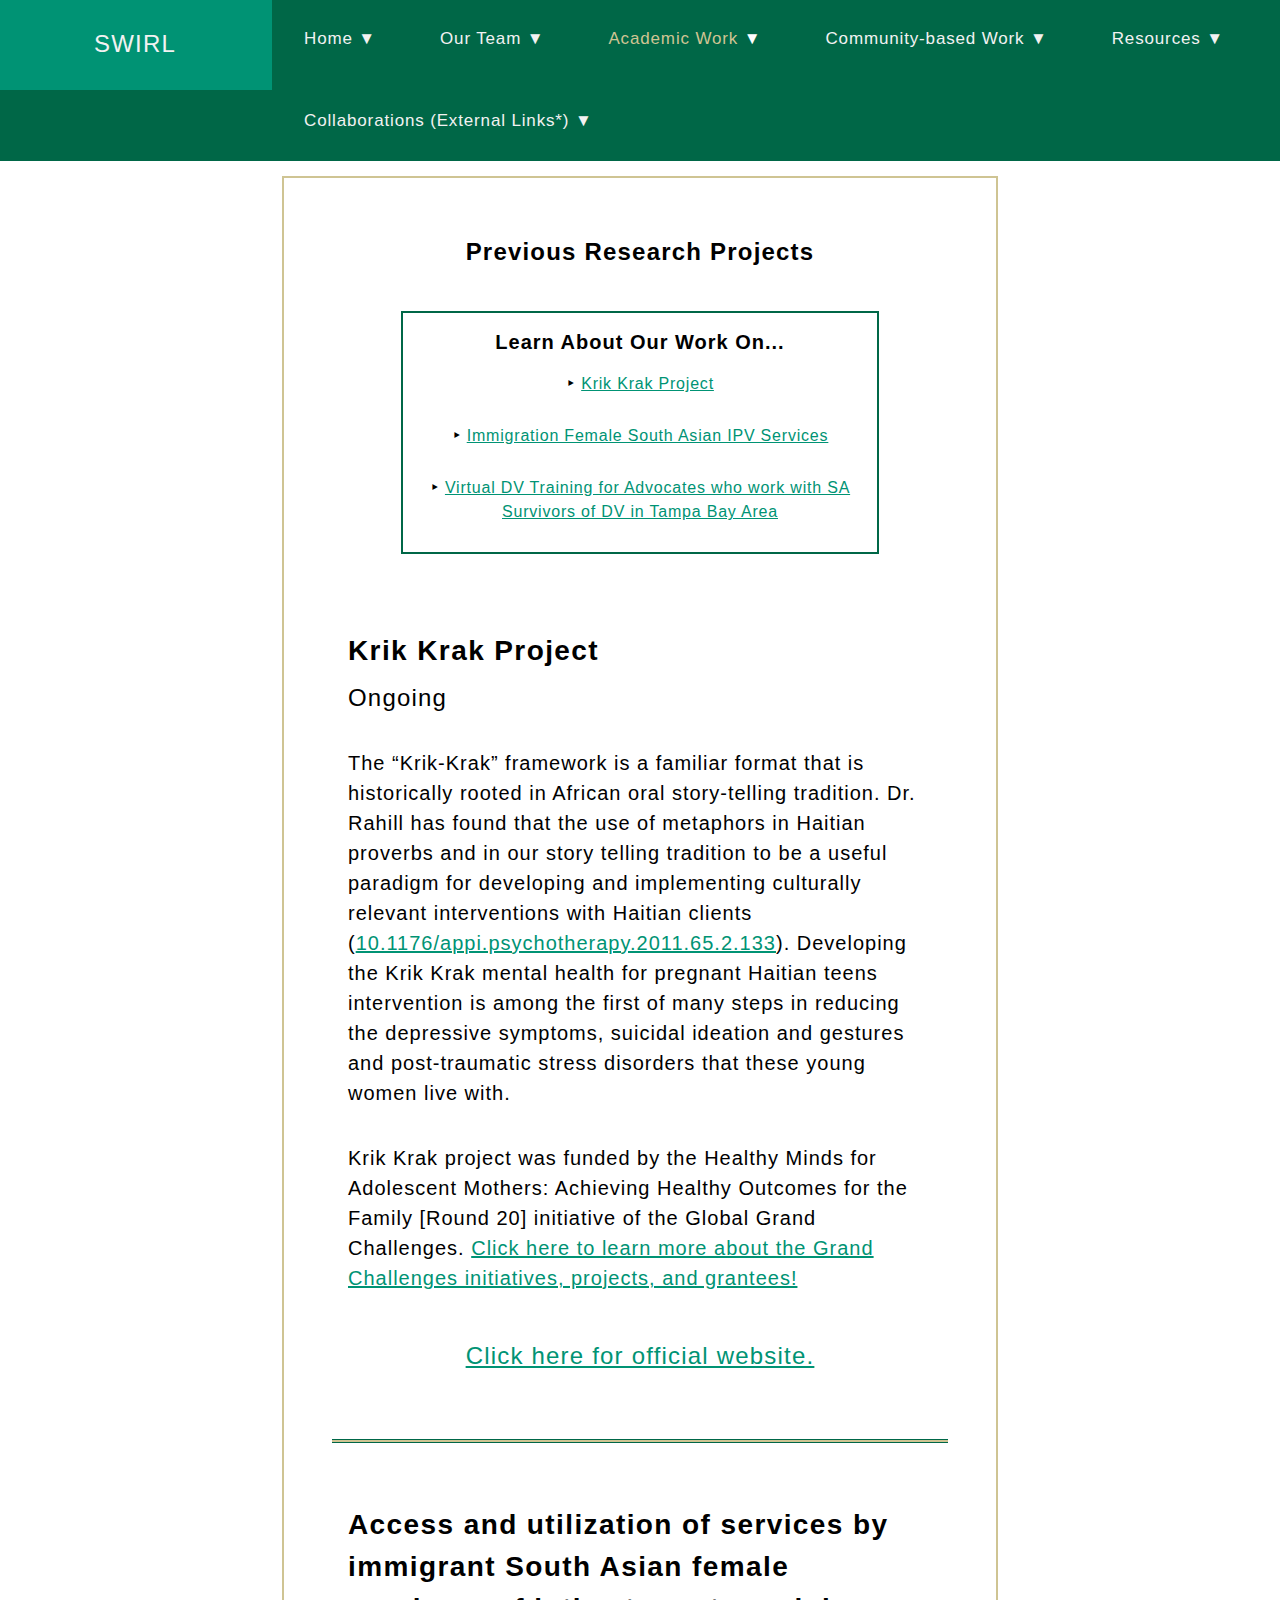
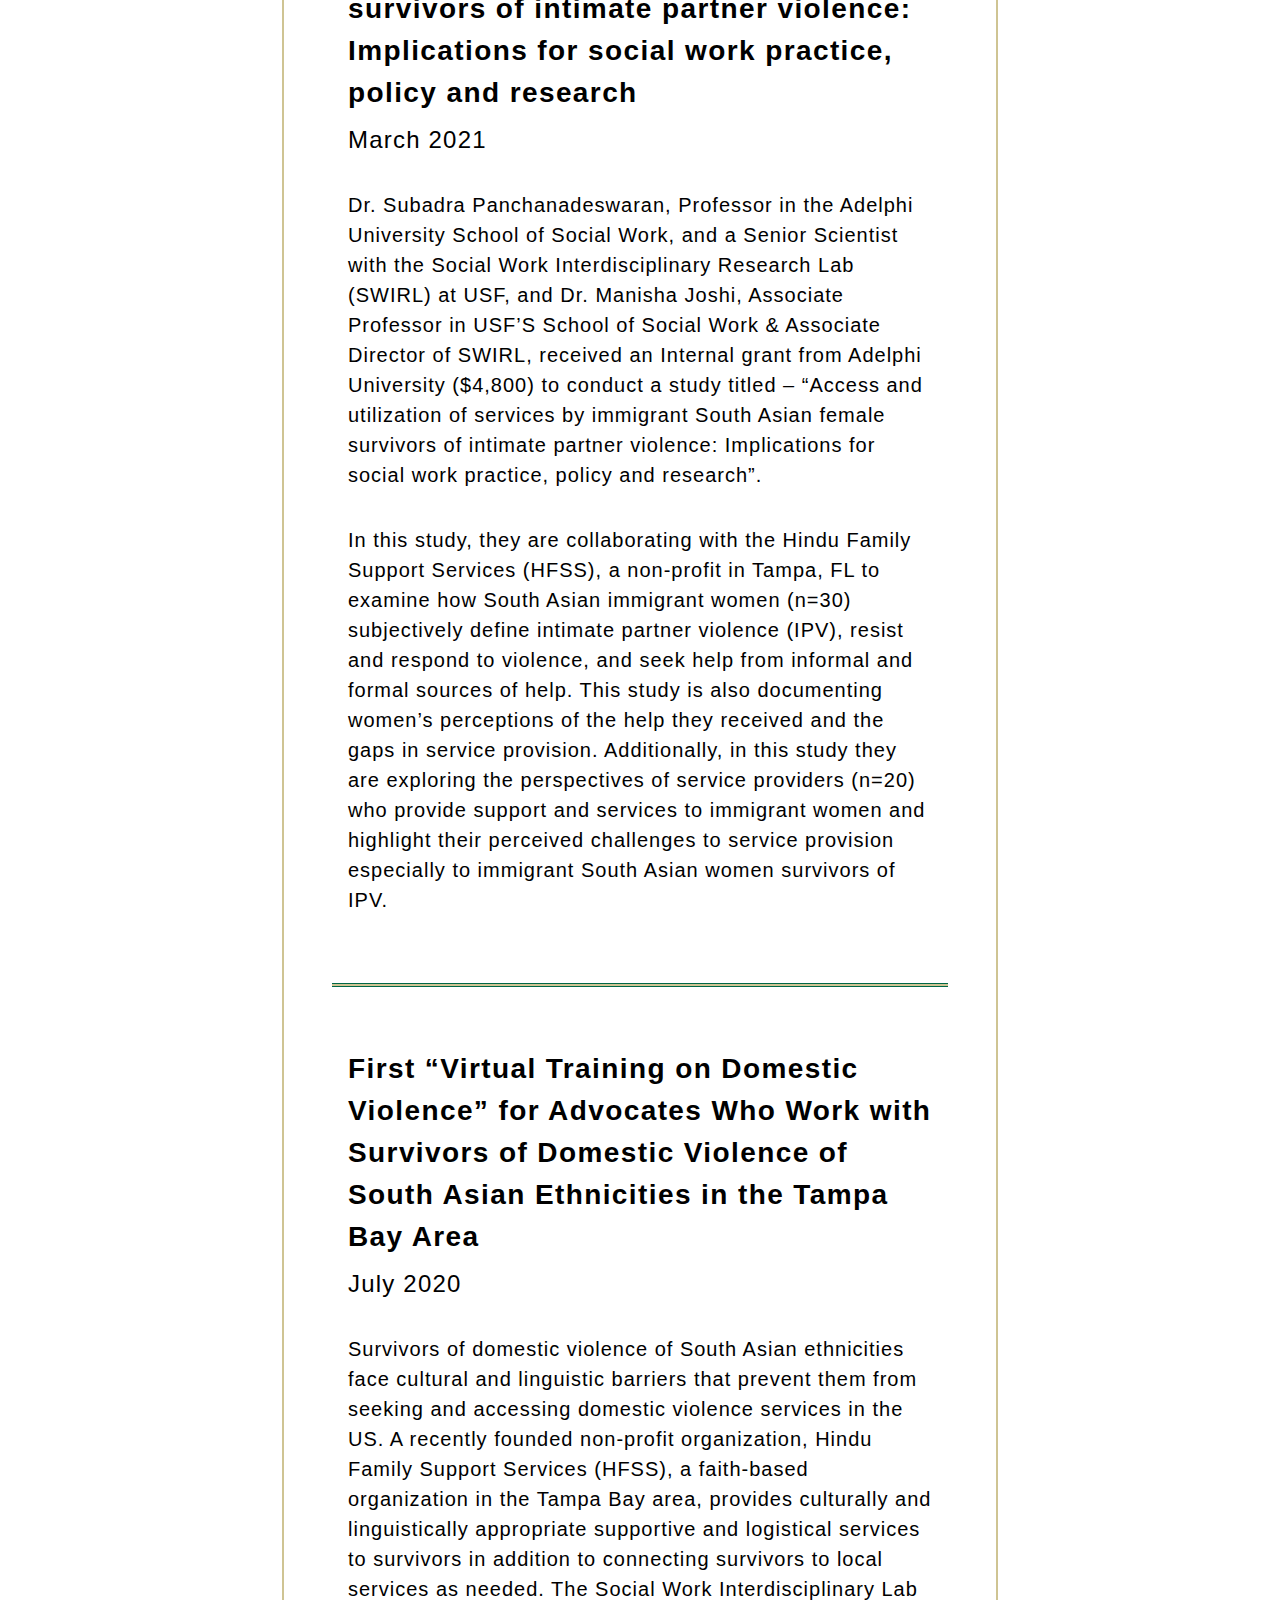
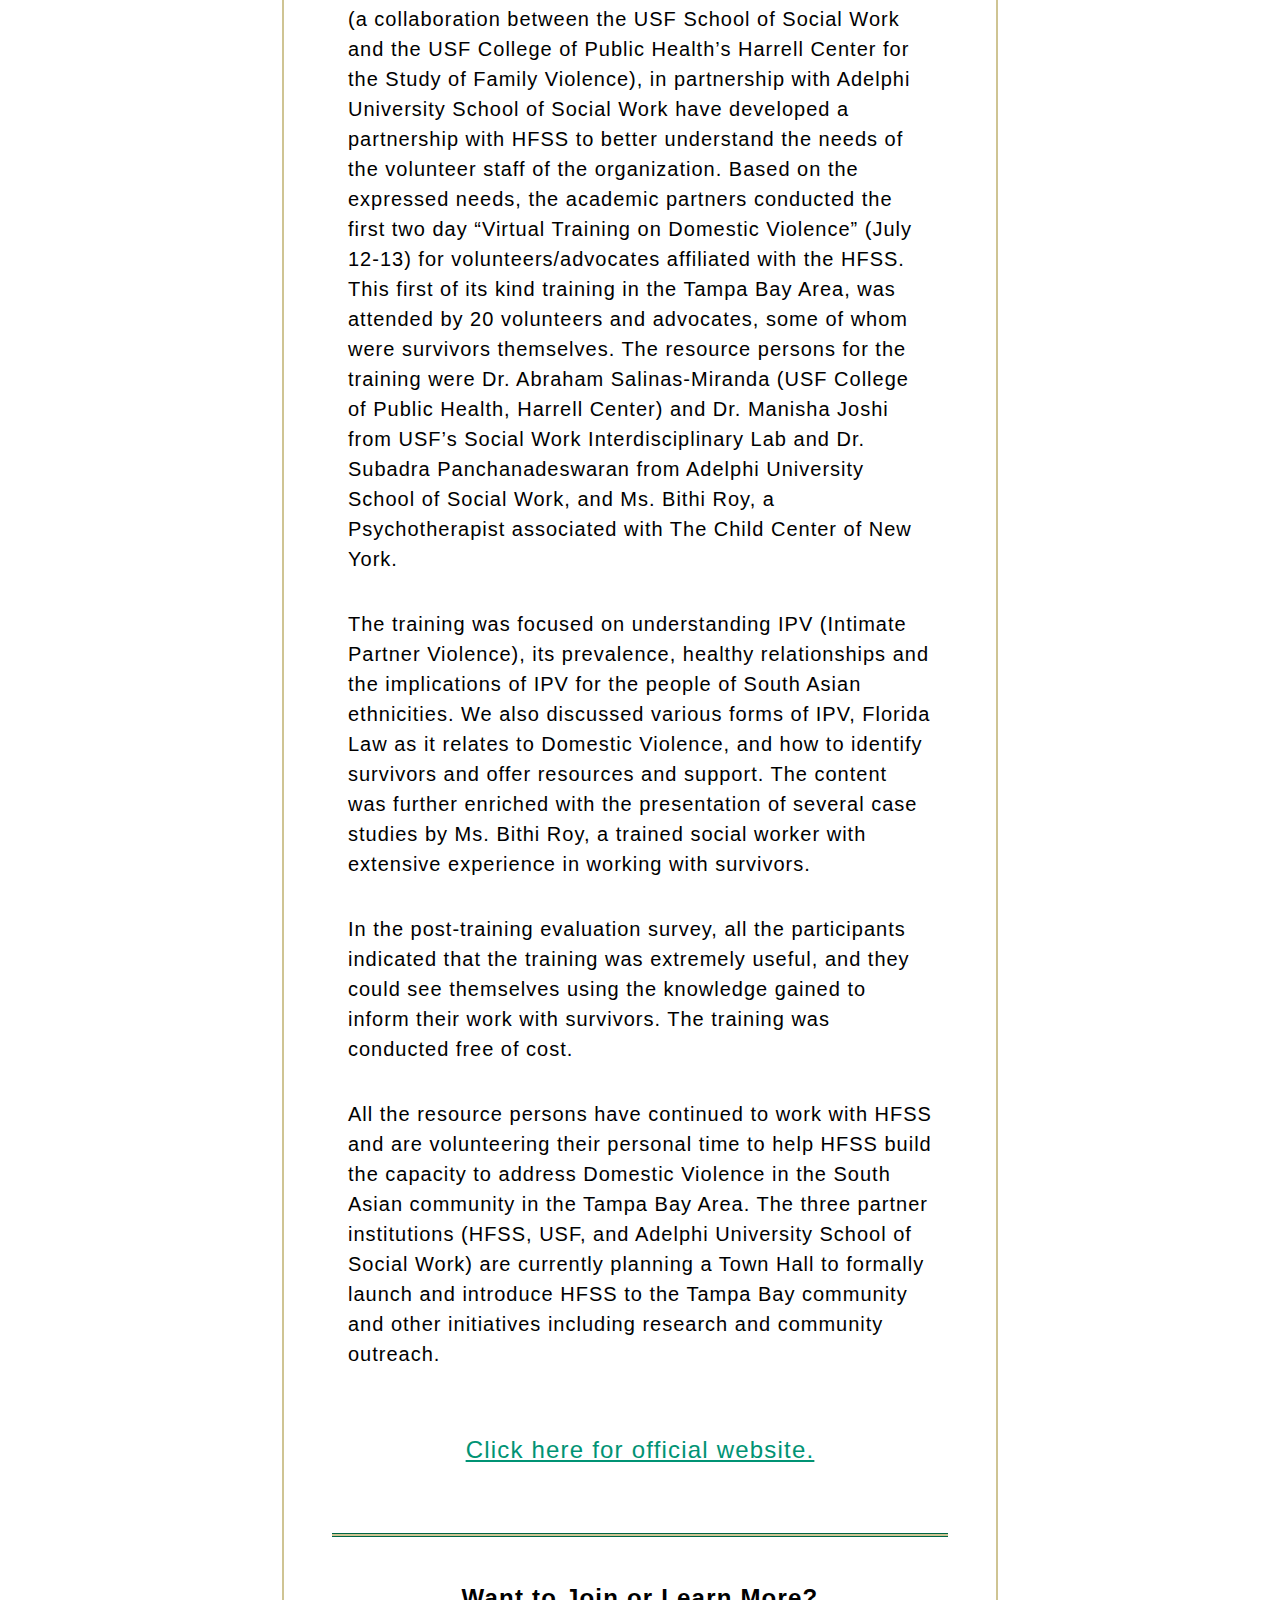
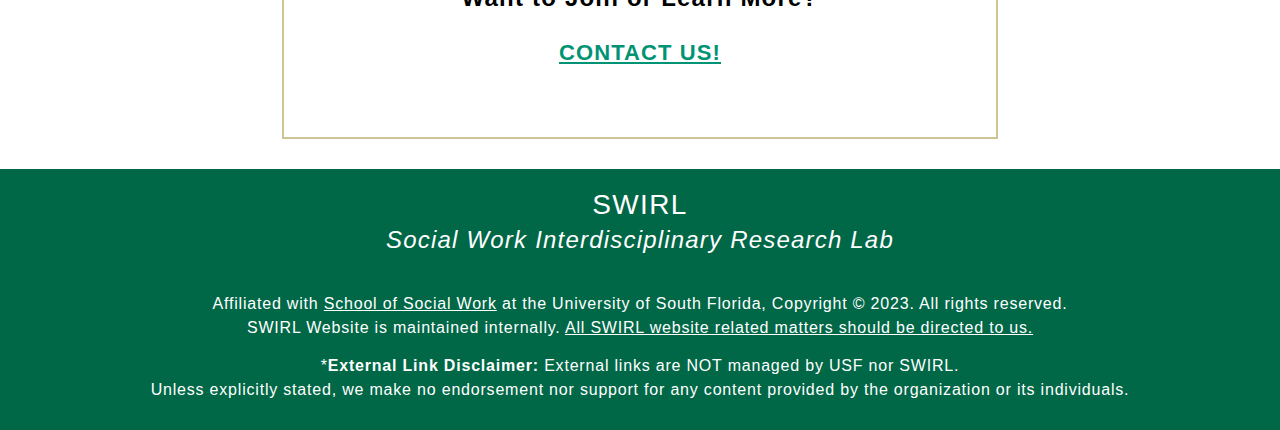
<file: presearch.html>
<!DOCTYPE html>
<html lang="en-US">

<head>
  <title>Our Team - SWIRL - Social Work Interdisciplinary Research Lab</title>
  <meta name="viewport" content="width=device-width, initial-scale=1.0">
  <link rel="preconnect" href="https://fonts.googleapis.com">
  <link rel="preconnect" href="https://fonts.gstatic.com" crossorigin>
  <link href="https://fonts.googleapis.com/css2?family=Atkinson+Hyperlegible:ital,wght@0,400;0,700;1,400;1,700&display=swap" rel="stylesheet">
  <link rel="icon" type="image/x-icon" href="/images/favicon.ico">
  <link href="css/main.css" type="text/css" rel="stylesheet" />
  <script type="text/javascript" src="javascript/main.js"></script>
</head>
<body>

  <nav>
    <div class="topnav" id="myTopnav">
  
        <!-- Resources Link -->
        <div class="dropdown">
           <button class="dropbtn"><a style="font-size: 24px; margin: 0 5vw;">SWIRL</a>
              <i class="fa fa-caret-down"></i>
            </button>
            </div>
  
        <!-- Homepage Dropdown -->
        <div class="dropdown">
        <button class="dropbtn"><a href="./index.html">Home <span>&#9660;</span></a>
          <i class="fa fa-caret-down"></i>
        </button>
        <div class="dropdown-content">
          <a href="./index.html#swirl">What is SWIRL?</a>
          <a href="./index.html#gbv">What is Gender-based Violence?</a>
          <a href="./index.html#approach">Our Approach</a>
          <a href="./index.html#services">Services Offered</a>
        </div>
      </div>
  
            <!-- Team Dropdown -->
            <div class="dropdown">
            <button class="dropbtn"><a href="./team.html">Our Team <span>&#9660;</span></a>
              <i class="fa fa-caret-down"></i>
            </button>
            <div class="dropdown-content">
              <a href="./team.html#lscholars">Leadership</a>
              <a href="./team.html#ascholars">Affiliate Scientists</a>
              <a href="./team.html#sscholars">Student Scholars</a>
              <a href="./contactus.html">Contact Us</a>   
            </div>
          </div>
        
            <!-- Academic Work Dropdown -->
            <div class="dropdown">
              <button class="dropbtn"><a style="color: #CFC493;">Academic Work <span style="color: #fff;">&#9660;</span></a>
                <i class="fa fa-caret-down"></i>
              </button>
              <div class="dropdown-content">
                <a href="./publications.html">Highlighted Publications</a>
                <a href="./apresentations.html">Academic Presentations</a>
                <a href="./cresearch.html">Current Research</a>
                <a href="./presearch.html" style="color: #CFC493;">Previous Research</a>
                <a href="./smresearch.html">Student Mentored Research</a>      
              </div>
            </div>
  
            <!-- Community-based Work Dropdown -->
            <div class="dropdown">
              <button class="dropbtn"><a>Community-based Work <span>&#9660;</span></a>
                <i class="fa fa-caret-down"></i>
              </button>
              <div class="dropdown-content">
                <a href="./krikkrakproject.html">Krik Krak Mental Health</a>   
                <a href="./cbuilding.html">Capacity Building</a>        
              </div>
            </div>
  
            <!-- Resources Dropdown -->
            <div class="dropdown">
              <button class="dropbtn"><a>Resources <span>&#9660;</span></a>
                <i class="fa fa-caret-down"></i>
              </button>
              <div class="dropdown-content">
                <a href="./resources.html#takeaction">Men and Boys Take Action</a>
              </div>
            </div>
  
            <!-- Collaborations Dropdown -->
            <div class="dropdown">
              <button class="dropbtn"><a>Collaborations (External Links*) <span>&#9660;</span></a>
                <i class="fa fa-caret-down"></i>
              </button>
              <div class="dropdown-content">
                <a href="https://orezoncs.wordpress.com/" target="_blank">OREZON Cit<span>&eacute;</span> Soleil</a>
                <a href="https://www.svri.org/" target="_blank">The Sexual Violence Research Initiative</a>
                <a href="https://www.who.int/" target="_blank">World Health Organization</a>
                <a href="https://krikkrakmentalhealth.com/" target="_blank">Krik Krak Mental Health</a>
                <a href="https://hfssusa.org/" target="_blank">Hindu Family Support Services</a>        
              </div>
            </div>
  
  
      <a href="javascript:void(0);" class="icon" onclick="myFunction()">&#9776;</a>
    </div>
  </nav>

<div style="height:25px;" aria-hidden="true" class="block-spacer"></div>

<span class="border">

  <header>
    <h1 id="top">Previous Research Projects</h1>
    <div style="height:25px;" aria-hidden="true" class="block-spacer"></div>
    <span class="border2" style="text-align:center; width: 75%;">
      <br />
      <p style="font-weight: 700; font-size: 20px; margin-bottom: 15px; margin-top: -10px;">Learn About Our Work On...</p>
      <p><span>&#x2023;</span> <a href="#kkproject">Krik Krak Project</a></p>
      <p><span>&#x2023;</span> <a href="#haitiace">Immigration Female South Asian IPV Services</a></p>
      <p><span>&#x2023;</span> <a href="#sadv">Virtual DV Training for Advocates who work with SA Survivors of DV in Tampa Bay Area</a></p>
    </span>
  </header>

  <section class="style1" id="kkproject">
    <br /> <br />
    <h3>Krik Krak Project</h3>
    <h4>Ongoing</h4>
    <p>The “Krik-Krak” framework is a familiar format that is historically rooted in African oral story-telling tradition.  Dr. Rahill has found that the use of metaphors in Haitian proverbs and in our story telling tradition to be a useful paradigm for developing and implementing culturally relevant interventions with Haitian clients (<a href="https://doi.org/10.1176/appi.psychotherapy.2011.65.2.133">10.1176/appi.psychotherapy.2011.65.2.133</a>).    Developing the Krik Krak mental health for pregnant Haitian teens intervention is among the first of many steps in reducing the depressive symptoms, suicidal ideation and gestures and post-traumatic stress disorders that these young women live with.</p>
    <p>Krik Krak project was funded by the Healthy Minds for Adolescent Mothers: Achieving Healthy Outcomes for the Family [Round 20] initiative of the Global Grand Challenges. <a href="https://gcgh.grandchallenges.org/about">Click here to learn more about the Grand Challenges initiatives, projects, and grantees!</a>
    <br /> <br />
    <h4 style="text-align:center;"><a href="https://krikkrakmentalhealth.com/" target="_blank">Click here for official website.</a></h4> 
    </section>  
  <div style="height:25px;" aria-hidden="true" class="block-spacer"></div>
  
  <hr class="line-style" />
  
  <div style="height:25px;" aria-hidden="true" class="block-spacer"></div>


<section class="style1" id="sastudy">
  <h3>Access and utilization of services by immigrant South Asian female survivors of intimate partner violence: Implications for social work practice, policy and research</h3>
  <h4>March 2021</h4>
  <p>Dr. Subadra Panchanadeswaran, Professor in the Adelphi University School of Social Work, and a Senior Scientist with the Social Work Interdisciplinary Research Lab (SWIRL) at USF, and Dr. Manisha Joshi, Associate Professor in USF’S School of Social Work & Associate Director of SWIRL, received an Internal grant from Adelphi University ($4,800) to conduct a study titled – “Access and utilization of services by immigrant South Asian female survivors of intimate partner violence: Implications for social work practice, policy and research”. </p>
  <p>In this study, they are collaborating with the Hindu Family Support Services (HFSS), a non-profit in Tampa, FL to examine how South Asian immigrant women (n=30) subjectively define intimate partner violence (IPV), resist and respond to violence, and seek help from informal and formal sources of help. This study is also documenting women’s perceptions of the help they received and the gaps in service provision. Additionally, in this study they are exploring the perspectives of service providers (n=20) who provide support and services to immigrant women and highlight their perceived challenges to service provision especially to immigrant South Asian women survivors of IPV.</p> </section>

<div style="height:25px;" aria-hidden="true" class="block-spacer"></div>

<hr class="line-style" />

<div style="height:25px;" aria-hidden="true" class="block-spacer"></div>

<section class="style1" id="sadv">
  <h3>First “Virtual Training on Domestic Violence” for Advocates Who Work with Survivors of Domestic Violence of South Asian Ethnicities in the Tampa Bay Area</h3>
  <h4>July 2020</h4>
  <p>Survivors of domestic violence of South Asian ethnicities face cultural and linguistic barriers that prevent them from seeking and accessing domestic violence services in the US. A recently founded non-profit organization, Hindu Family Support Services (HFSS), a faith-based organization in the Tampa Bay area, provides culturally and linguistically appropriate supportive and logistical services to survivors in addition to connecting survivors to local services as needed. The Social Work Interdisciplinary Lab (a collaboration between the USF School of Social Work and the USF College of Public Health’s Harrell Center for the Study of Family Violence), in partnership with Adelphi University School of Social Work have developed a partnership with HFSS to better understand the needs of the volunteer staff of the organization. Based on the expressed needs, the academic partners conducted the first two day “Virtual Training on Domestic Violence” (July 12-13) for volunteers/advocates affiliated with the HFSS. This first of its kind training in the Tampa Bay Area, was attended by 20 volunteers and advocates, some of whom were survivors themselves. The resource persons for the training were Dr. Abraham Salinas-Miranda (USF College of Public Health, Harrell Center) and Dr. Manisha Joshi from USF’s Social Work Interdisciplinary Lab and Dr. Subadra Panchanadeswaran from Adelphi University School of Social Work, and Ms. Bithi Roy, a Psychotherapist associated with The Child Center of New York.</p>
  <p>The training was focused on understanding IPV (Intimate Partner Violence), its prevalence, healthy relationships and the implications of IPV for the people of South Asian ethnicities. We also discussed various forms of IPV, Florida Law as it relates to Domestic Violence, and how to identify survivors and offer resources and support. The content was further enriched with the presentation of several case studies by Ms. Bithi Roy, a trained social worker with extensive experience in working with survivors.</p>
  <p>In the post-training evaluation survey, all the participants indicated that the training was extremely useful, and they could see themselves using the knowledge gained to inform their work with survivors. The training was conducted free of cost.</p>
  <p>All the resource persons have continued to work with HFSS and are volunteering their personal time to help HFSS build the capacity to address Domestic Violence in the South Asian community in the Tampa Bay Area. The three partner institutions (HFSS, USF, and Adelphi University School of Social Work) are currently planning a Town Hall to formally launch and introduce HFSS to the Tampa Bay community and other initiatives including research and community outreach.</p>
  <br /> <br />
  <h4 style="text-align:center;"><a href="https://krikkrakmentalhealth.com/" target="_blank">Click here for official website.</a></h4>   </section>
<div style="height:25px;" aria-hidden="true" class="block-spacer"></div>

<hr class="line-style" />

<div style="height:25px;" aria-hidden="true" class="block-spacer"></div>

<section class="style2 reducemargins" id="joinus">
  <h2 style="font-size:24px; text-align:center;">Want to Join or Learn More?</h2>
  <p style="font-size:22px;text-align:center; font-weight:bold; text-transform:uppercase;"><a href="./contactus.html">Contact Us!</a></p>
</section>
</span>

<div style="height:30px;" aria-hidden="true" class="block-spacer"></div>

<footer>
  <div style="height:25px;" aria-hidden="true" class="block-spacer"></div>

  <h3 class="reducemargins">SWIRL</h3>

  <h4 class="reducemargins" style="line-height:2;">Social Work Interdisciplinary Research Lab</h4>
  
  <br /> <br />
 
  <p style="line-height:1.5;" class="reducemargins">
    Affiliated with <a href="https://www.usf.edu/cbcs/social-work/">School of Social Work</a> at the University of South Florida, Copyright <span>&#169;</span> 2023. All rights reserved.
    <br />
    SWIRL Website is maintained internally. <a href="./contactus.html">All SWIRL website related matters should be directed to us.</a></p>
    <br /> 
    <p id="linkdisclaimer">
    *<span style="font-weight:bolder;">External Link Disclaimer:</span> External links are NOT managed by USF nor SWIRL. <br /> Unless explicitly stated, we make no endorsement nor support for any content provided by the organization or its individuals.</p>
</footer>

</body>
</html>
</file>
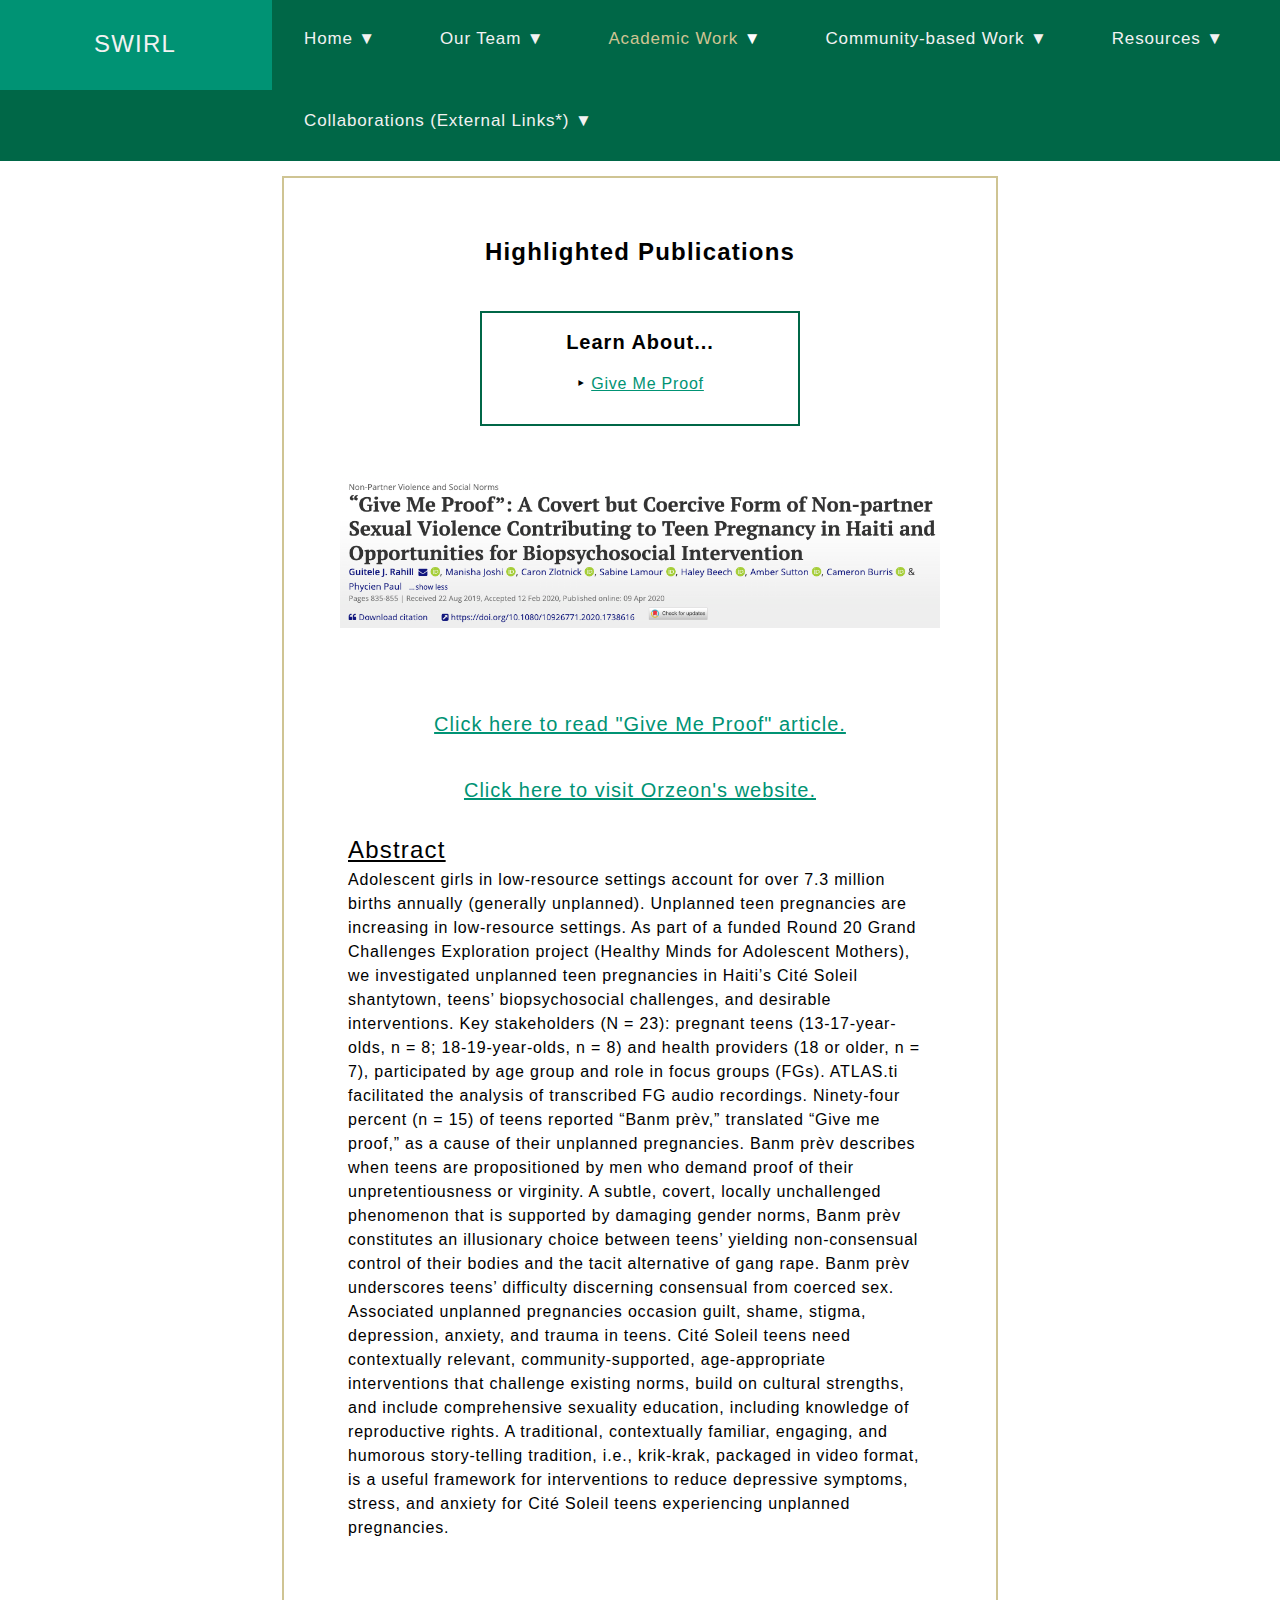
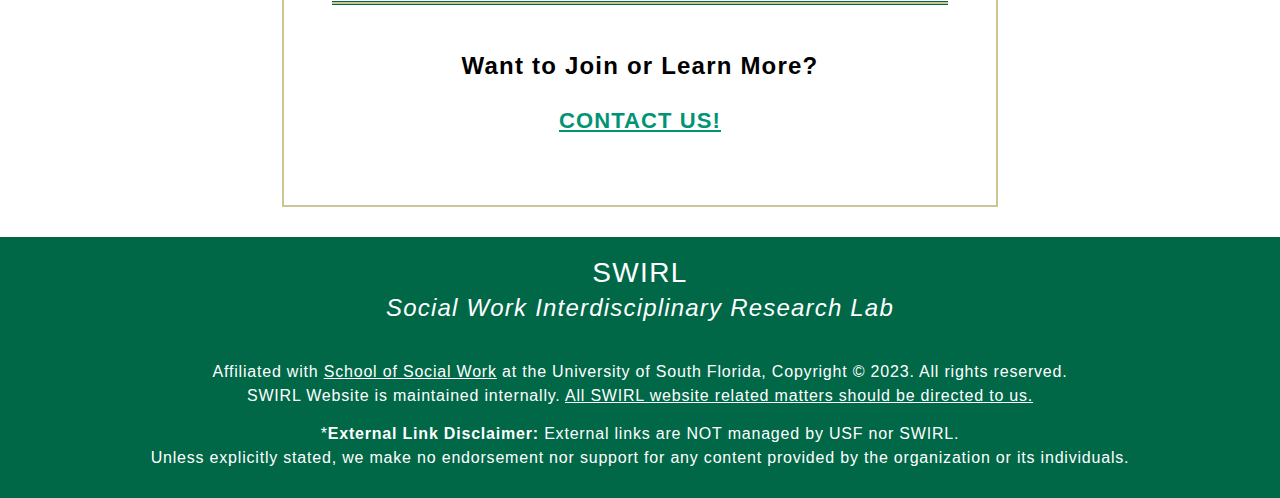
<file: publications.html>
<!DOCTYPE html>
<html lang="en-US">

<head>
  <title>Publications - Academic - SWIRL - Social Work Interdisciplinary Research Lab</title>
  <meta name="viewport" content="width=device-width, initial-scale=1.0">
  <link rel="preconnect" href="https://fonts.googleapis.com">
  <link rel="preconnect" href="https://fonts.gstatic.com" crossorigin>
  <link href="https://fonts.googleapis.com/css2?family=Atkinson+Hyperlegible:ital,wght@0,400;0,700;1,400;1,700&display=swap" rel="stylesheet">
  <link rel="icon" type="image/x-icon" href="/images/favicon.ico">
  <link href="css/main.css" type="text/css" rel="stylesheet" />
  <script type="text/javascript" src="javascript/main.js"></script>
</head>
<body>

  <nav>
    <div class="topnav" id="myTopnav">
  
        <!-- Resources Link -->
        <div class="dropdown">
           <button class="dropbtn"><a style="font-size: 24px; margin: 0 5vw;">SWIRL</a>
              <i class="fa fa-caret-down"></i>
            </button>
            </div>
  
        <!-- Homepage Dropdown -->
        <div class="dropdown">
        <button class="dropbtn"><a href="./index.html">Home <span>&#9660;</span></a>
          <i class="fa fa-caret-down"></i>
        </button>
        <div class="dropdown-content">
          <a href="./index.html#swirl">What is SWIRL?</a>
          <a href="./index.html#gbv">What is Gender-based Violence?</a>
          <a href="./index.html#approach">Our Approach</a>
          <a href="./index.html#services">Services Offered</a>
        </div>
      </div>
  
            <!-- Team Dropdown -->
            <div class="dropdown">
            <button class="dropbtn"><a href="./team.html">Our Team <span>&#9660;</span></a>
              <i class="fa fa-caret-down"></i>
            </button>
            <div class="dropdown-content">
              <a href="./team.html#lscholars">Leadership</a>
              <a href="./team.html#ascholars">Affiliate Scientists</a>
              <a href="./team.html#sscholars">Student Scholars</a>
              <a href="./contactus.html">Contact Us</a>   
            </div>
          </div>
        
            <!-- Academic Work Dropdown -->
            <div class="dropdown">
              <button class="dropbtn"><a  style="color: #CFC493;">Academic Work <span style="color: #fff">&#9660;</span></a>
                <i class="fa fa-caret-down"></i>
              </button>
              <div class="dropdown-content">
                <a href="./publications.html"  style="color: #CFC493;">Highlighted Publications</a>
                <a href="./apresentations.html">Academic Presentations</a>
                <a href="./cresearch.html">Current Research</a>
                <a href="./presearch.html">Previous Research</a>
                <a href="./smresearch.html">Student Mentored Research</a>      
              </div>
            </div>
  
            <!-- Community-based Work Dropdown -->
            <div class="dropdown">
              <button class="dropbtn"><a>Community-based Work <span>&#9660;</span></a>
                <i class="fa fa-caret-down"></i>
              </button>
              <div class="dropdown-content">
                <a href="./krikkrakproject.html">Krik Krak Mental Health</a>   
                <a href="./cbuilding.html">Capacity Building</a>        
              </div>
            </div>
  
            <!-- Resources Dropdown -->
            <div class="dropdown">
              <button class="dropbtn"><a>Resources <span>&#9660;</span></a>
                <i class="fa fa-caret-down"></i>
              </button>
              <div class="dropdown-content">
                <a href="./resources.html#takeaction">Men and Boys Take Action</a>
              </div>
            </div>

            <!-- Collaborations Dropdown -->
            <div class="dropdown">
              <button class="dropbtn"><a>Collaborations (External Links*) <span>&#9660;</span></a>
                <i class="fa fa-caret-down"></i>
              </button>
              <div class="dropdown-content">
                <a href="https://orezoncs.wordpress.com/" target="_blank">OREZON Cit<span>&eacute;</span> Soleil</a>
                <a href="https://www.svri.org/" target="_blank">The Sexual Violence Research Initiative</a>
                <a href="https://www.who.int/" target="_blank">World Health Organization</a>
                <a href="https://krikkrakmentalhealth.com/" target="_blank">Krik Krak Mental Health</a>
                <a href="https://hfssusa.org/" target="_blank">Hindu Family Support Services</a>        
              </div>
            </div>
  
  
      <a href="javascript:void(0);" class="icon" onclick="myFunction()">&#9776;</a>
    </div>
  </nav>

<div style="height:25px;" aria-hidden="true" class="block-spacer"></div>

<span class="border">

  <header>
    <h1 id="top">Highlighted Publications</h1>
    <div style="height:25px;" aria-hidden="true" class="block-spacer"></div>
    <span class="border2" style="text-align:center;">
      <br />
      <p style="font-weight: 700; font-size: 20px; margin-bottom: 15px; margin-top: -10px;">Learn About...</p>
      <p><span>&#x2023;</span> <a href="#gmp">Give Me Proof</a></p>
    </span>
  </header>

<section class="style2" id="gmp">
  <br /> <br />
  <img src="./images/academicwork/givemeproof.png" alt="screenshot which reads Give Me Proof: A Covert but Coercive Form of Non-partner Sexual Violence Contributing to Teen Pregnancy in Haiti and Opportunities for Biopsychosocial Intervention
  Guitele J. Rahill,Manisha Joshi,Caron Zlotnick,Sabine Lamour,Haley Beech,Amber Sutton,Cameron Burris, and Phycien Paul" style="width:95%; height:95%; background-color:#FFF; border-width:0;"/>
  <h4 style="text-align:center; padding-top: 2.5em;"><a href="https://www.tandfonline.com/doi/full/10.1080/10926771.2020.1738616" target="_blank">Click here to read "Give Me Proof" article.</a></h4>
  <h4 style="text-align:center; padding-top: 0.5em;"><a href="https://orezoncs.wordpress.com/nos-partenaires/" target="_blank">Click here to visit Orzeon's website.</a></h4>
  <h3 style="text-decoration:underline; margin-bottom:0px;">Abstract</h3>
  <p>Adolescent girls in low-resource settings account for over 7.3 million births annually (generally unplanned). Unplanned teen pregnancies are increasing in low-resource settings. As part of a funded Round 20 Grand Challenges Exploration project (Healthy Minds for Adolescent Mothers), we investigated unplanned teen pregnancies in Haiti’s Cité Soleil shantytown, teens’ biopsychosocial challenges, and desirable interventions. Key stakeholders (N = 23): pregnant teens (13-17-year-olds, n = 8; 18-19-year-olds, n = 8) and health providers (18 or older, n = 7), participated by age group and role in focus groups (FGs). ATLAS.ti facilitated the analysis of transcribed FG audio recordings. Ninety-four percent (n = 15) of teens reported “Banm prèv,” translated “Give me proof,” as a cause of their unplanned pregnancies. Banm prèv describes when teens are propositioned by men who demand proof of their unpretentiousness or virginity. A subtle, covert, locally unchallenged phenomenon that is supported by damaging gender norms, Banm prèv constitutes an illusionary choice between teens’ yielding non-consensual control of their bodies and the tacit alternative of gang rape. Banm prèv underscores teens’ difficulty discerning consensual from coerced sex. Associated unplanned pregnancies occasion guilt, shame, stigma, depression, anxiety, and trauma in teens. Cité Soleil teens need contextually relevant, community-supported, age-appropriate interventions that challenge existing norms, build on cultural strengths, and include comprehensive sexuality education, including knowledge of reproductive rights. A traditional, contextually familiar, engaging, and humorous story-telling tradition, i.e., krik-krak, packaged in video format, is a useful framework for interventions to reduce depressive symptoms, stress, and anxiety for Cité Soleil teens experiencing unplanned pregnancies.</p>
</section>

<div style="height:25px;" aria-hidden="true" class="block-spacer"></div>

<hr class="line-style" />

<div style="height:25px;" aria-hidden="true" class="block-spacer"></div>

<section class="style2 reducemargins" id="joinus">
  <h2 style="font-size:24px; text-align:center;">Want to Join or Learn More?</h2>
  <p style="font-size:22px;text-align:center; font-weight:bold; text-transform:uppercase;"><a href="./contactus.html">Contact Us!</a></p>
</section>
</span>

<div style="height:30px;" aria-hidden="true" class="block-spacer"></div>

<footer>
  <div style="height:25px;" aria-hidden="true" class="block-spacer"></div>

  <h3 class="reducemargins">SWIRL</h3>

  <h4 class="reducemargins" style="line-height:2;">Social Work Interdisciplinary Research Lab</h4>
  
  <br /> <br />
 
  <p style="line-height:1.5;" class="reducemargins">
    Affiliated with <a href="https://www.usf.edu/cbcs/social-work/">School of Social Work</a> at the University of South Florida, Copyright <span>&#169;</span> 2023. All rights reserved.
    <br />
    SWIRL Website is maintained internally. <a href="./contactus.html">All SWIRL website related matters should be directed to us.</a></p>
    <br /> 
    <p id="linkdisclaimer">
    *<span style="font-weight:bolder;">External Link Disclaimer:</span> External links are NOT managed by USF nor SWIRL. <br /> Unless explicitly stated, we make no endorsement nor support for any content provided by the organization or its individuals.</p>
</footer>

</body>
</html>
</file>
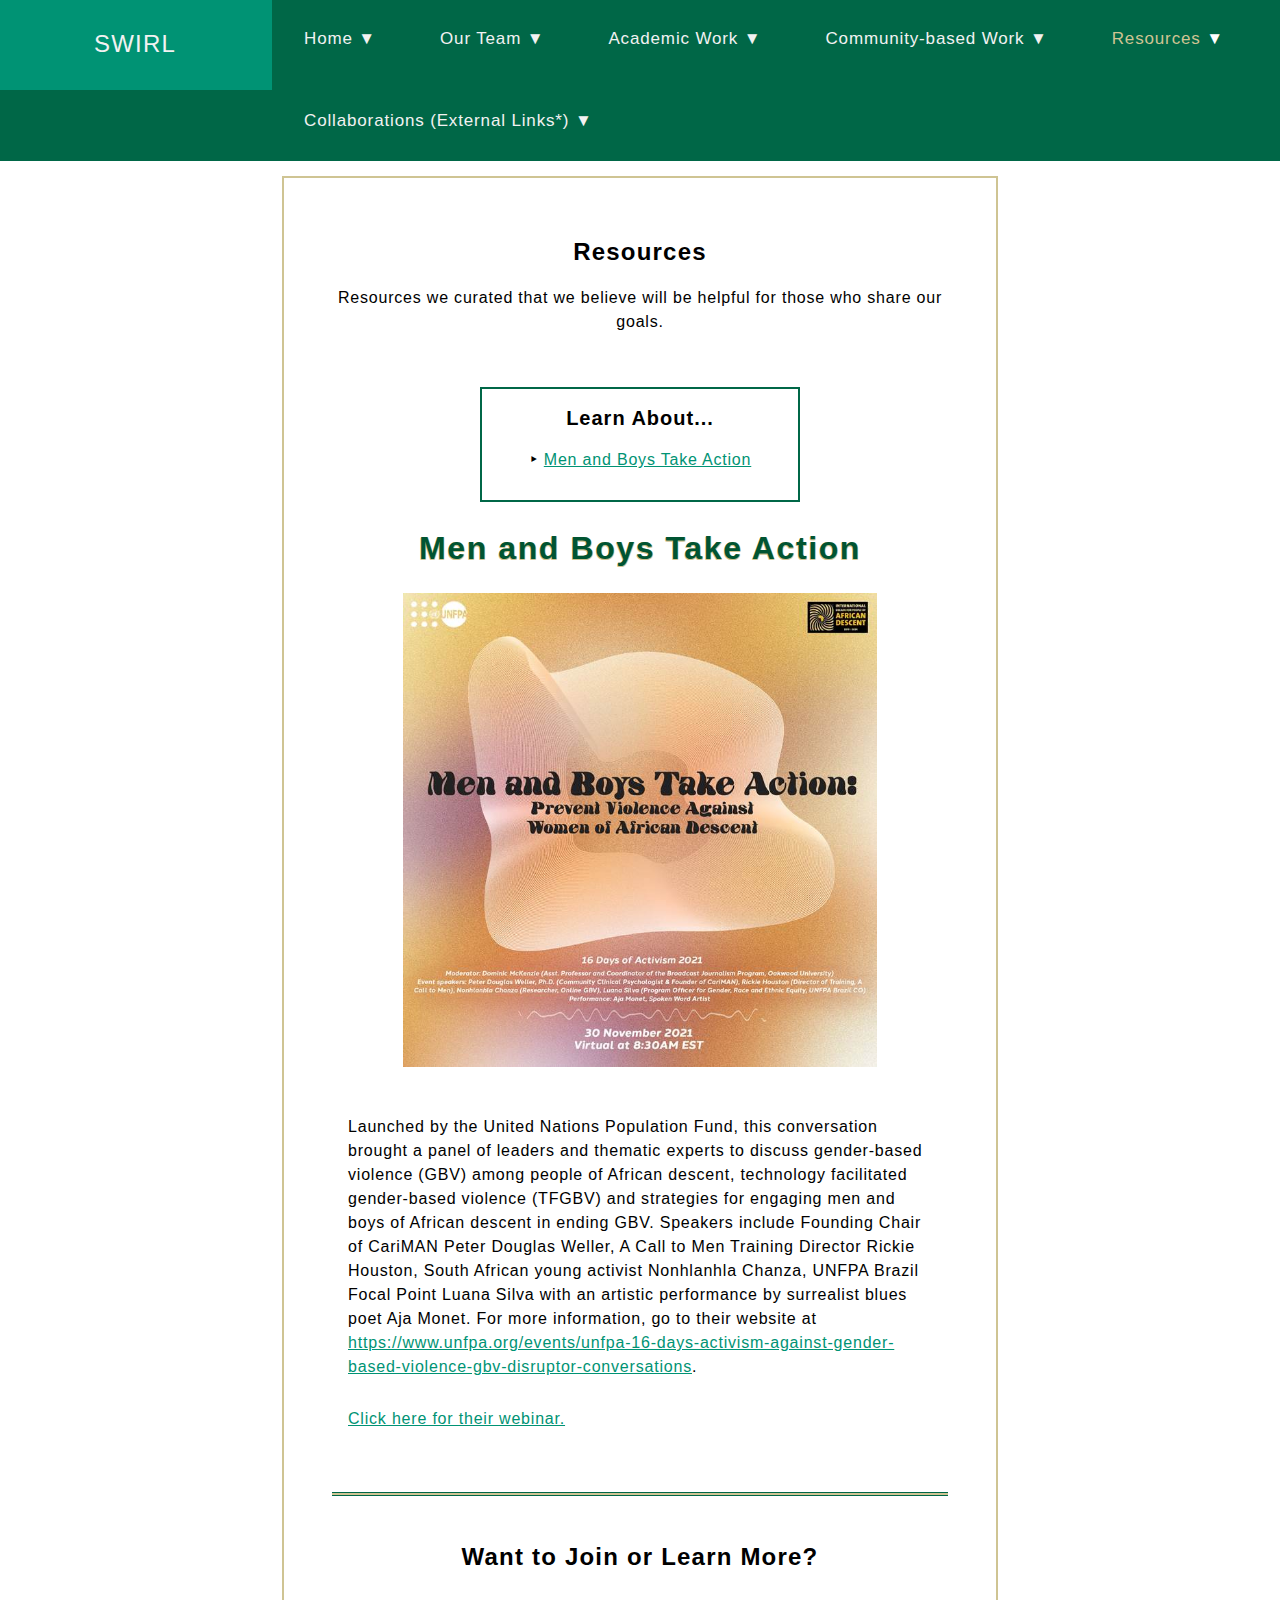
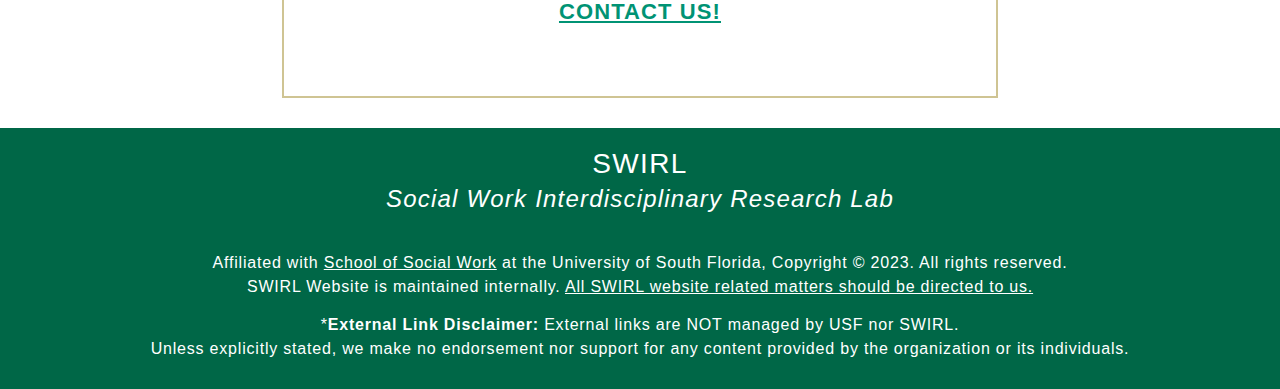
<file: resources.html>
<!DOCTYPE html>
<html lang="en-US">

<head>
  <title>Resources - SWIRL - Social Work Interdisciplinary Research Lab</title>
  <meta name="viewport" content="width=device-width, initial-scale=1.0">
  <link rel="preconnect" href="https://fonts.googleapis.com">
  <link rel="preconnect" href="https://fonts.gstatic.com" crossorigin>
  <link href="https://fonts.googleapis.com/css2?family=Atkinson+Hyperlegible:ital,wght@0,400;0,700;1,400;1,700&display=swap" rel="stylesheet">
  <link rel="icon" type="image/x-icon" href="/images/favicon.ico">
  <link href="css/main.css" type="text/css" rel="stylesheet" />
  <script type="text/javascript" src="javascript/main.js"></script>
</head>
<body>

  <nav>
    <div class="topnav" id="myTopnav">
  
        <!-- Resources Link -->
        <div class="dropdown">
           <button class="dropbtn"><a style="font-size: 24px; margin: 0 5vw;">SWIRL</a>
              <i class="fa fa-caret-down"></i>
            </button>
            </div>
  
        <!-- Homepage Dropdown -->
        <div class="dropdown">
        <button class="dropbtn"><a href="./index.html">Home <span>&#9660;</span></a>
          <i class="fa fa-caret-down"></i>
        </button>
        <div class="dropdown-content">
          <a href="./index.html#swirl">What is SWIRL?</a>
          <a href="./index.html#gbv">What is Gender-based Violence?</a>
          <a href="./index.html#approach">Our Approach</a>
          <a href="./index.html#services">Services Offered</a>
        </div>
      </div>
  
            <!-- Team Dropdown -->
            <div class="dropdown">
            <button class="dropbtn"><a href="./team.html">Our Team <span>&#9660;</span></a>
              <i class="fa fa-caret-down"></i>
            </button>
            <div class="dropdown-content">
              <a href="./team.html#lscholars">Leadership</a>
              <a href="./team.html#ascholars">Affiliate Scientists</a>
              <a href="./team.html#sscholars">Student Scholars</a>
              <a href="./contactus.html">Contact Us</a>   
            </div>
          </div>
        
            <!-- Academic Work Dropdown -->
            <div class="dropdown">
              <button class="dropbtn"><a>Academic Work <span>&#9660;</span></a>
                <i class="fa fa-caret-down"></i>
              </button>
              <div class="dropdown-content">
                <a href="./publications.html">Highlighted Publications</a>
                <a href="./apresentations.html">Academic Presentations</a>
                <a href="./cresearch.html">Current Research</a>
                <a href="./presearch.html">Previous Research</a>
                <a href="./smresearch.html">Student Mentored Research</a>      
              </div>
            </div>
  
            <!-- Community-based Work Dropdown -->
            <div class="dropdown">
              <button class="dropbtn"><a>Community-based Work <span>&#9660;</span></a>
                <i class="fa fa-caret-down"></i>
              </button>
              <div class="dropdown-content">
                <a href="./krikkrakproject.html">Krik Krak Mental Health</a>   
                <a href="./cbuilding.html">Capacity Building</a>        
              </div>
            </div>
  
            <!-- Resources Dropdown -->
            <div class="dropdown">
              <button class="dropbtn"><a style="color:#CFC493;">Resources <span style="color:#fff;">&#9660;</span></a>
                <i class="fa fa-caret-down"></i>
              </button>
              <div class="dropdown-content">
                <a href="./resources.html#takeaction">Men and Boys Take Action</a>
              </div>
            </div>
  
            <!-- Collaborations Dropdown -->
            <div class="dropdown">
              <button class="dropbtn"><a>Collaborations (External Links*) <span>&#9660;</span></a>
                <i class="fa fa-caret-down"></i>
              </button>
              <div class="dropdown-content">
                <a href="https://orezoncs.wordpress.com/" target="_blank">OREZON Cit<span>&eacute;</span> Soleil</a>
                <a href="https://www.svri.org/" target="_blank">The Sexual Violence Research Initiative</a>
                <a href="https://www.who.int/" target="_blank">World Health Organization</a>
                <a href="https://krikkrakmentalhealth.com/" target="_blank">Krik Krak Mental Health</a>
                <a href="https://hfssusa.org/" target="_blank">Hindu Family Support Services</a>        
              </div>
            </div>
  
  
      <a href="javascript:void(0);" class="icon" onclick="myFunction()">&#9776;</a>
    </div>
  </nav>

<div style="height:25px;" aria-hidden="true" class="block-spacer"></div>

<span class="border">

  <header>
    <h1 id="top">Resources</h1>
    <p style="text-align:center;">Resources we curated that we believe will be helpful for those who share our goals.</p>
    <div style="height:25px;" aria-hidden="true" class="block-spacer"></div>
    <span class="border3" style="text-align:center;">
      <br />
      <p style="font-weight: 700; font-size: 20px; margin-bottom: 15px; margin-top: -10px;">Learn About...</p>
      <p><span>&#x2023;</span> <a href="#takeaction">Men and Boys Take Action</a></p>
    </span>
  </header>

<section class="style2" id="takeaction">
  <h1 style="color:#005432; 	text-shadow: -.5px .5px 0 #CFC493, .5px .5px 0 #CFC493, .5px -.5px 0 #CFC493; text-align:center;">Men and Boys Take Action</h1>

  <img src="images/resources/boysandmentakeactionposter.png" alt="Men and Boys Take Action Poster" style="border-width: 0; padding: 0; align-items:flex-start;">

  <br /> <br />
  <p>Launched by the United Nations Population Fund, this conversation brought a panel of leaders and thematic experts to discuss gender-based violence (GBV) among people of African descent, technology facilitated gender-based violence (TFGBV) and strategies for engaging men and boys of African descent in ending GBV. Speakers include Founding Chair of CariMAN Peter Douglas Weller, A Call to Men Training Director Rickie Houston, South African young activist Nonhlanhla Chanza, UNFPA Brazil Focal Point Luana Silva with an artistic performance by surrealist blues poet Aja Monet. 
    For more information, go to their website at <a href="https://www.unfpa.org/events/unfpa-16-days-activism-against-gender-based-violence-gbv-disruptor-conversations">https://www.unfpa.org/events/unfpa-16-days-activism-against-gender-based-violence-gbv-disruptor-conversations</a>.</p>
    <p><a href="https://www.youtube.com/watch?v=yOlHBBBtis8&t=2264s">Click here for their webinar.</a></p>
</section>

<div style="height:25px;" aria-hidden="true" class="block-spacer"></div>

<hr class="line-style" />

<div style="height:25px;" aria-hidden="true" class="block-spacer"></div>

<section class="style2 reducemargins" id="joinus">
  <h2 style="font-size:24px; text-align:center;">Want to Join or Learn More?</h2>
  <p style="font-size:22px;text-align:center; font-weight:bold; text-transform:uppercase;"><a href="./contactus.html">Contact Us!</a></p>
</section>
</span>

<div style="height:30px;" aria-hidden="true" class="block-spacer"></div>

<footer>
  <div style="height:25px;" aria-hidden="true" class="block-spacer"></div>

  <h3 class="reducemargins">SWIRL</h3>

  <h4 class="reducemargins" style="line-height:2;">Social Work Interdisciplinary Research Lab</h4>
  
  <br /> <br />
 
  <p style="line-height:1.5;" class="reducemargins">
    Affiliated with <a href="https://www.usf.edu/cbcs/social-work/">School of Social Work</a> at the University of South Florida, Copyright <span>&#169;</span> 2023. All rights reserved.
    <br />
    SWIRL Website is maintained internally. <a href="./contactus.html">All SWIRL website related matters should be directed to us.</a></p>
    <br /> 
    <p id="linkdisclaimer">
    *<span style="font-weight:bolder;">External Link Disclaimer:</span> External links are NOT managed by USF nor SWIRL. <br /> Unless explicitly stated, we make no endorsement nor support for any content provided by the organization or its individuals.</p>
</footer>

</body>
</html>
</file>
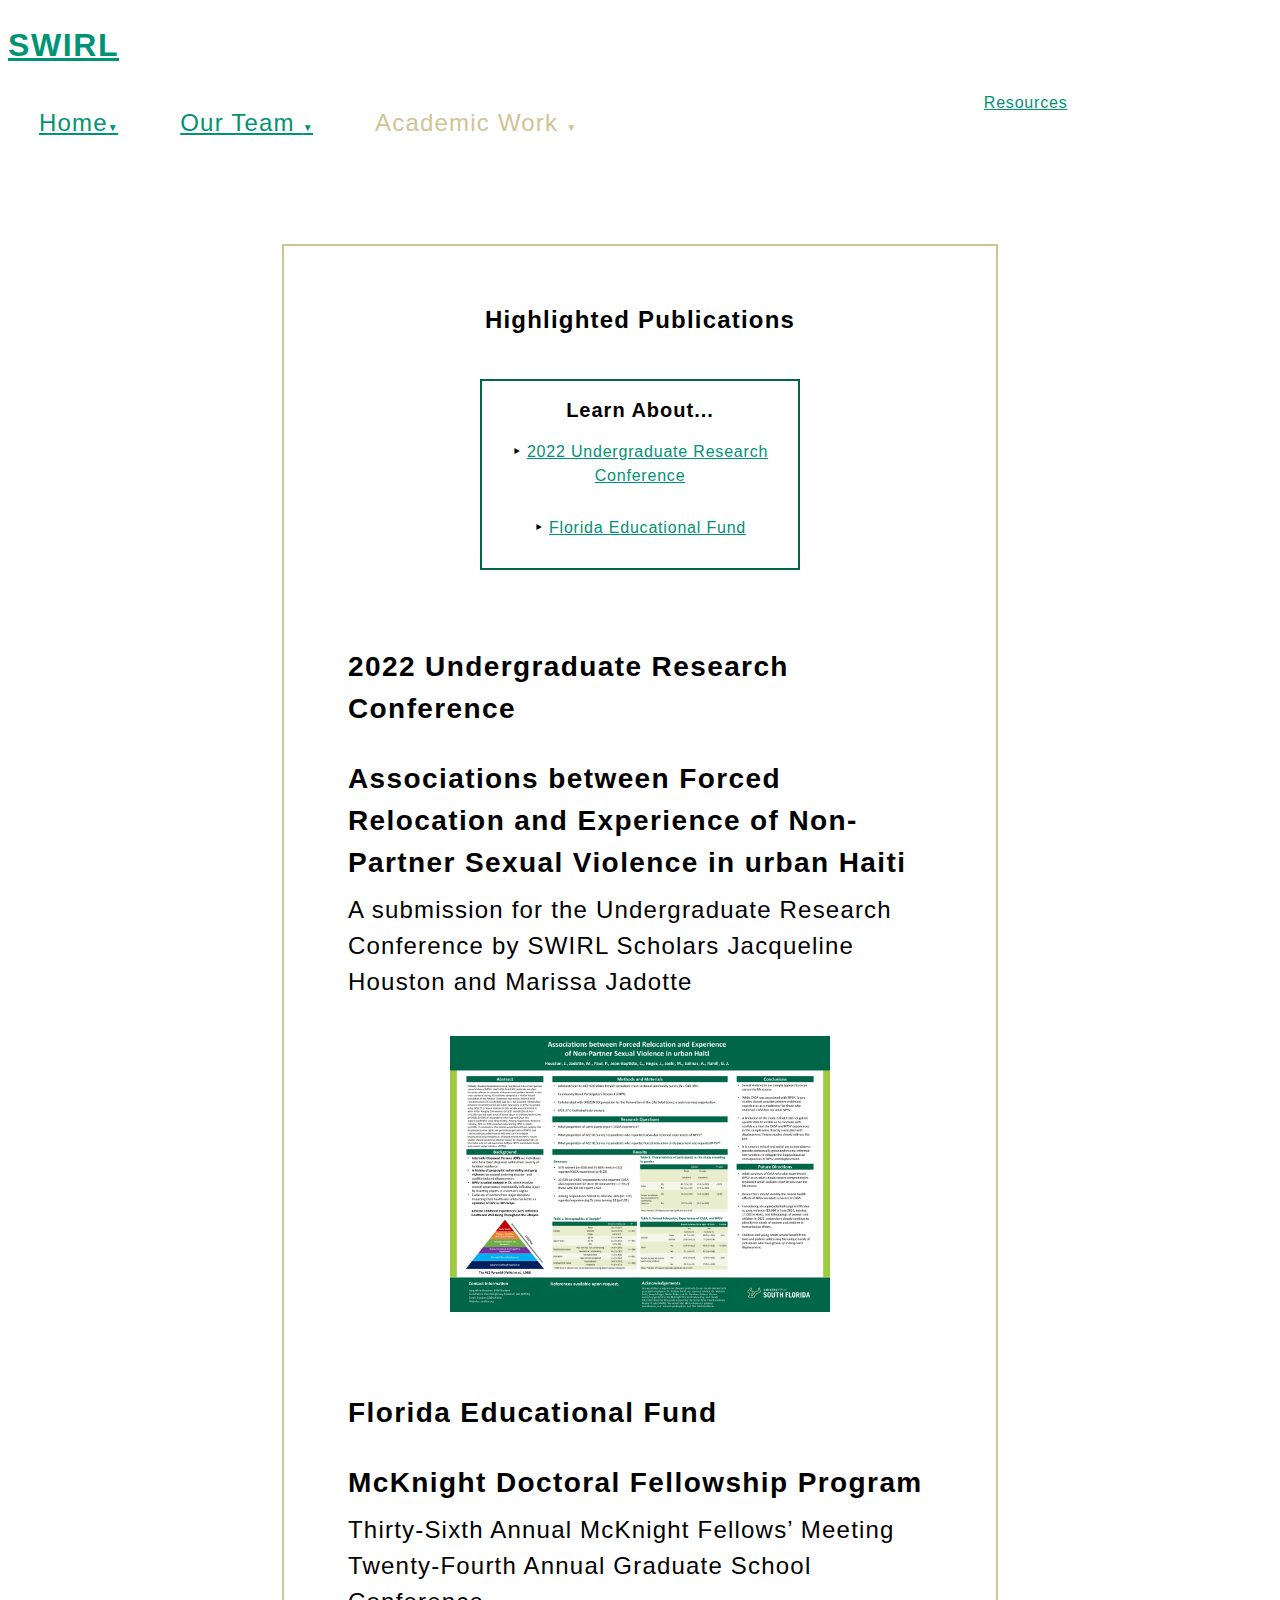
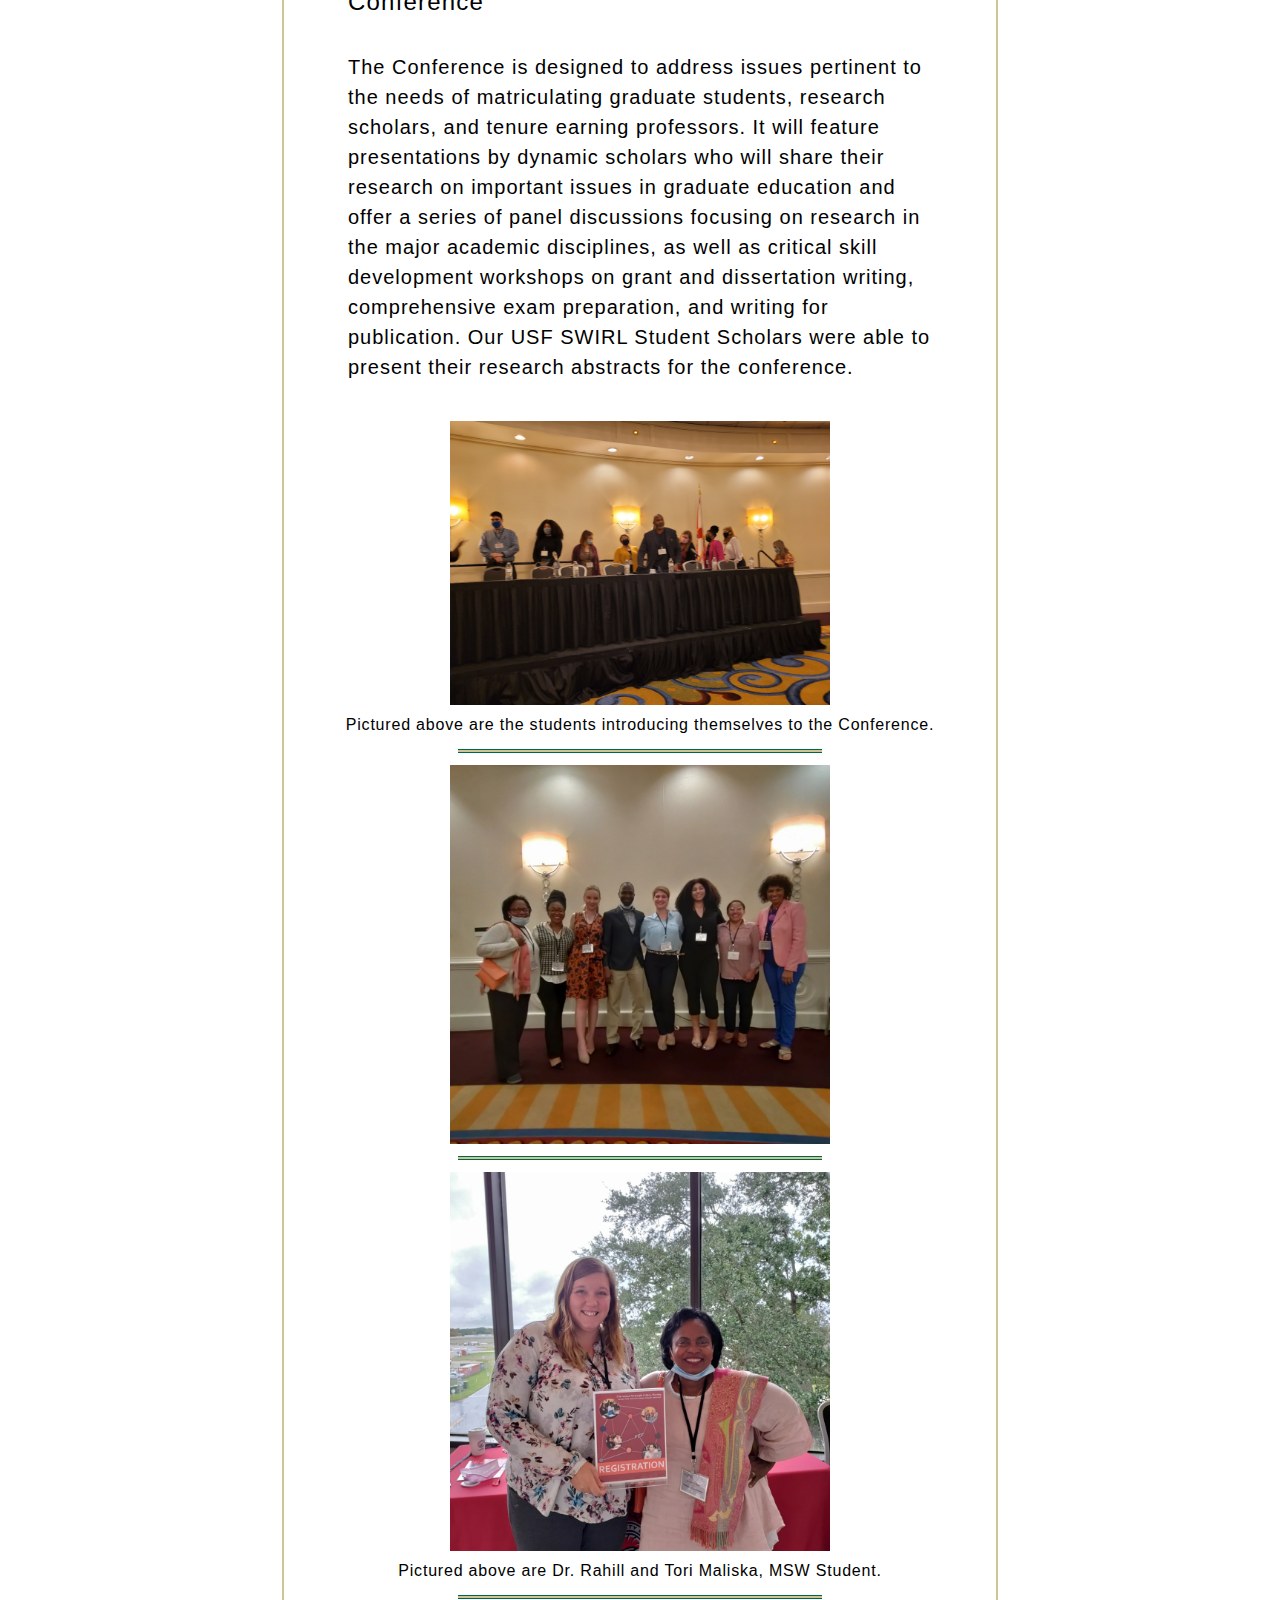
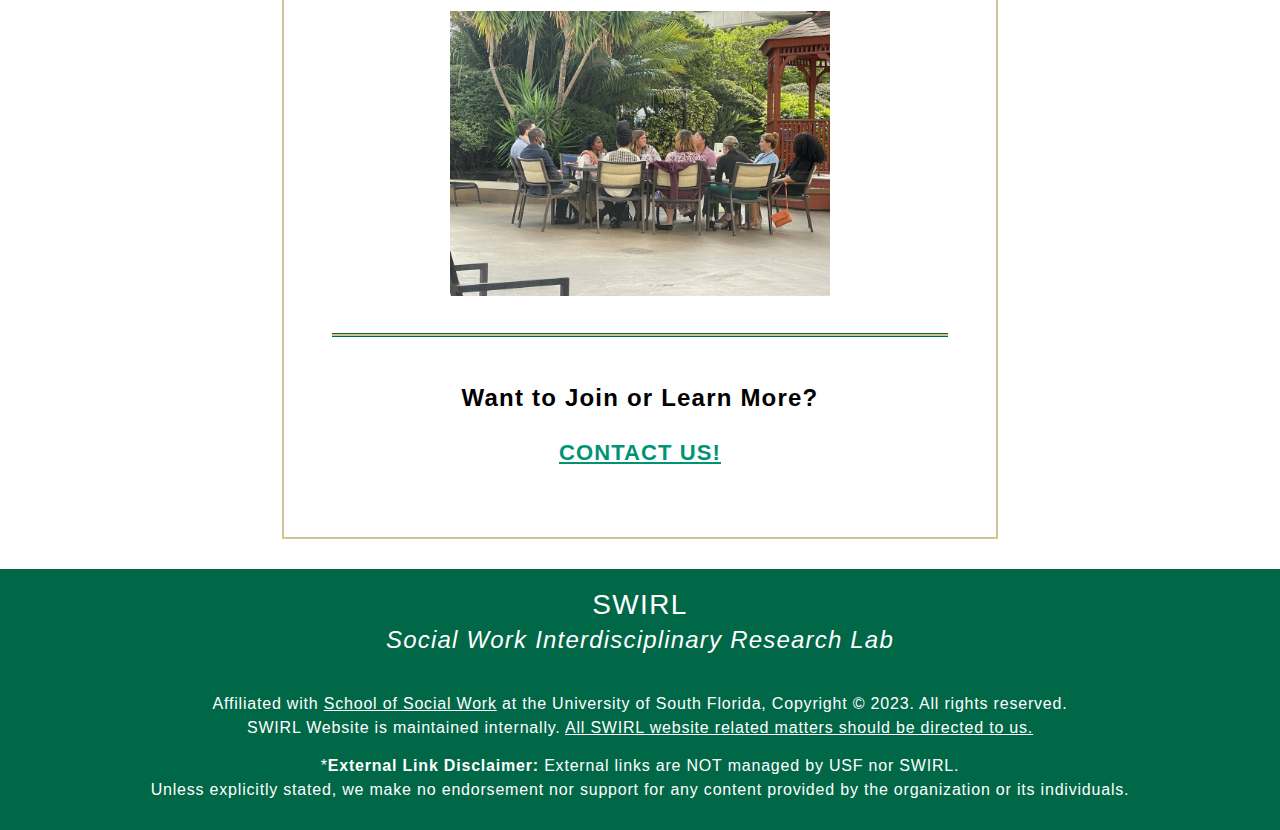
<file: smresearch.html>
<!DOCTYPE html>
<html lang="en-US">

<head>
  <title>SWIRL - Social Work Interdisciplinary Research Lab</title>
  <meta name="viewport" content="width=device-width, initial-scale=1.0">
  <link rel="preconnect" href="https://fonts.googleapis.com">
  <link rel="preconnect" href="https://fonts.gstatic.com" crossorigin>
  <link href="https://fonts.googleapis.com/css2?family=Atkinson+Hyperlegible:ital,wght@0,400;0,700;1,400;1,700&display=swap" rel="stylesheet">
  <link rel="icon" type="image/x-icon" href="/images/favicon.ico">
  <link href="css/main.css" type="text/css" rel="stylesheet" />
</head>
<body>
<nav>
  <div class="navbar">
    
    <h1><a href="./index.html" style="font-size:32px">SWIRL</a></h1>

    <!-- Home Dropdown-->
    <div class="dropdown">
     <button class="dropbtn"><a href="./index.html" style="padding: 0 15px; margin-top:20px;">Home<span style="font-size:10px;">&#9660;</span></a>
        <i class="fa fa-caret-down"></i>
      </button>
      <div class="dropdown-content">
        <a href="./index.html#swirl">What is SWIRL?</a>
        <a href="./index.html#gbv">What is Gender-based Violence?</a>
        <a href="./index.html#approach">Our Approach</a>
        <a href="./index.html#services">Services Offered</a>
      </div>
    </div>

    <!-- Team Dropdown-->
    <div class="dropdown">
      <button class="dropbtn"><a href="./team.html" style="padding: 0 15px; margin-top:20px;">Our Team <span style="font-size:10px;">&#9660;</span></a>
         <i class="fa fa-caret-down"></i>
       </button>
       <div class="dropdown-content">
         <a href="./team.html#lscholars">Leadership</a>
         <a href="./team.html#ascholars">Affiliate Scientists</a>
         <a href="./team.html#sscholars">Student Scholars</a>
         <a href="./contactus.html">Contact Us</a>
       </div>
     </div>

     <!-- Academic Dropdown-->
     <div class="dropdown">
      <button class="dropbtn"><a style="color:#CFC493; padding: 0 15px; margin-top:20px;">Academic Work <span style="font-size:10px;">&#9660;</span></a>
         <i class="fa fa-caret-down"></i>
       </button>
       <div class="dropdown-content">
        <a href="./publications.html">Highlighted Publications</a>
        <a href="./apresentations.html">Academic Presentations</a>
        <a href="./cresearch.html">Current Research</a>
        <a href="./presearch.html">Previous Research</a>
        <a href="./smresearch.html">Student Mentored Research</a>
       </div>
     </div>

      <!-- Community Outreach Dropdown-->
     <div class="dropdown">
      <button class="dropbtn"><a style="padding: 0 15px; margin-top:20px;">Community-based Work <span style="font-size:10px;">&#9660;</span></a>
         <i class="fa fa-caret-down"></i>
       </button>
       <div class="dropdown-content" style="margin-inline-start: 15px;">
        <a href="./krikkrakproject.html">Krik Krak Mental Health</a>         
        <a href="./cbuilding.html">Capacity Building</a>
       </div>
      </span>
     </div>
    
     <!-- Resources Link-->
     <a href="./resources.html" style="padding: 0 15px; margin-top: 22px;">Resources</a>

     <!-- Collaborations Dropdown-->
     <div class="dropdown">
      <button class="dropbtn"><a style="padding: 0 15px; margin-top:20px;">Collaborations (External Links*) <span style="font-size:10px;">&#9660;</span></a>
         <i class="fa fa-caret-down"></i>
       </button>
       <div class="dropdown-content">
        <a href="https://orezoncs.wordpress.com/" target="_blank">OREZON Cit<span>&eacute;</span> Soleil</a>
        <a href="https://www.svri.org/" target="_blank">The Sexual Violence Research Initiative</a>
        <a href="https://www.who.int/" target="_blank">World Health Organization</a>
        <a href="https://krikkrakmentalhealth.com/" target="_blank">Krik Krak Mental Health</a>
        <a href="https://hfssusa.org/" target="_blank">Hindu Family Support Services</a>
       </div>
     </div>  
</nav>

<div style="height:25px;" aria-hidden="true" class="block-spacer"></div>

<span class="border">

  <header>
    <h1 id="top">Highlighted Publications</h1>
    <div style="height:25px;" aria-hidden="true" class="block-spacer"></div>
    <span class="border2" style="text-align:center; width:50%;">
      <br />
      <p style="font-weight: 700; font-size: 20px; margin-bottom: 15px; margin-top: -10px;">Learn About...</p>
      <p><span>&#x2023;</span> <a href="#22uconference">2022 Undergraduate Research Conference</a></p>
      <p><span>&#x2023;</span> <a href="#fef">Florida Educational Fund</a></p>
    </span>
  </header>

<section class="style1" id="22uconference">
  <br /> <br />
  <h3 style="font-weight:700;">2022 Undergraduate Research Conference</h3>
  <h3>Associations between Forced Relocation and Experience of Non-Partner Sexual Violence in urban Haiti</h3>
  <h4>A submission for the Undergraduate Research Conference by SWIRL Scholars Jacqueline Houston and Marissa Jadotte</h4>
  <img src="./images/academicwork/jhouston_poster_ourconference2022.jpg" alt="Conference Poster" style="width:95%; height:95%; background-color:#FFF; border-width:0;"/>
  </section>

<section class="style1" id="fef">
    <br /> <br />
    <h3 style="font-weight:700;">Florida Educational Fund</h3>
    <h3>McKnight Doctoral Fellowship Program</h3>
    <h4>Thirty-Sixth Annual McKnight Fellows’ Meeting <br />
      Twenty-Fourth Annual Graduate School Conference</h4>
    <p>The Conference is designed to address issues pertinent to the needs of matriculating graduate students, research scholars, and tenure earning professors. It will feature presentations by dynamic scholars who will share their research on important issues in graduate education and offer a series of panel discussions focusing on research in the major academic disciplines, as well as critical skill development workshops on grant and dissertation writing, comprehensive exam preparation, and writing for publication. Our USF SWIRL Student Scholars were able to present their research abstracts for the conference.</p>
    <figure><img src="./images/academicwork/fefintroductions.png" alt="Conference Poster" style="width:95%; height:95%; background-color:#FFF; border-width:0;"/> <figcaption>Pictured above are the students introducing themselves to the Conference.</figcaption></figure>
    <hr class="line-style" style="width:50%;"/>
    
    <img src="./images/academicwork/fefgrouppicture.png" alt="Conference Poster" style="width:95%; height:95%; background-color:#FFF; border-width:0;"/>
    <hr class="line-style" style="width:50%;"/>
    
    <figure><img src="./images/academicwork/fefrahilltori.png" alt="Conference Poster" style="width:95%; height:95%; background-color:#FFF; border-width:0;"/><figcaption>Pictured above are Dr. Rahill and Tori Maliska, MSW Student.</figcaption></figure>  
    <hr class="line-style" style="width:50%;"/>

    <img src="./images/academicwork/feftablediscussion.png" alt="Conference Poster" style="width:95%; height:95%; background-color:#FFF; border-width:0;"/>
  </section>

<div style="height:25px;" aria-hidden="true" class="block-spacer"></div>

<hr class="line-style" />

<div style="height:25px;" aria-hidden="true" class="block-spacer"></div>

<section class="style2 reducemargins" id="joinus">
  <h2 style="font-size:24px; text-align:center;">Want to Join or Learn More?</h2>
  <p style="font-size:22px;text-align:center; font-weight:bold; text-transform:uppercase;"><a href="./contactus.html">Contact Us!</a></p>
</section>
</span>

<div style="height:30px;" aria-hidden="true" class="block-spacer"></div>

<footer>
  <div style="height:25px;" aria-hidden="true" class="block-spacer"></div>

  <h3 class="reducemargins">SWIRL</h3>

  <h4 class="reducemargins" style="line-height:2;">Social Work Interdisciplinary Research Lab</h4>
  
  <br /> <br />
 
  <p style="line-height:1.5;" class="reducemargins">
    Affiliated with <a href="https://www.usf.edu/cbcs/social-work/">School of Social Work</a> at the University of South Florida, Copyright <span>&#169;</span> 2023. All rights reserved.
    <br />
    SWIRL Website is maintained internally. <a href="./contactus.html">All SWIRL website related matters should be directed to us.</a></p>
    <br /> 
    <p id="linkdisclaimer">
    *<span style="font-weight:bolder;">External Link Disclaimer:</span> External links are NOT managed by USF nor SWIRL. <br /> Unless explicitly stated, we make no endorsement nor support for any content provided by the organization or its individuals.</p>
</footer>

</body>
</html>
</file>
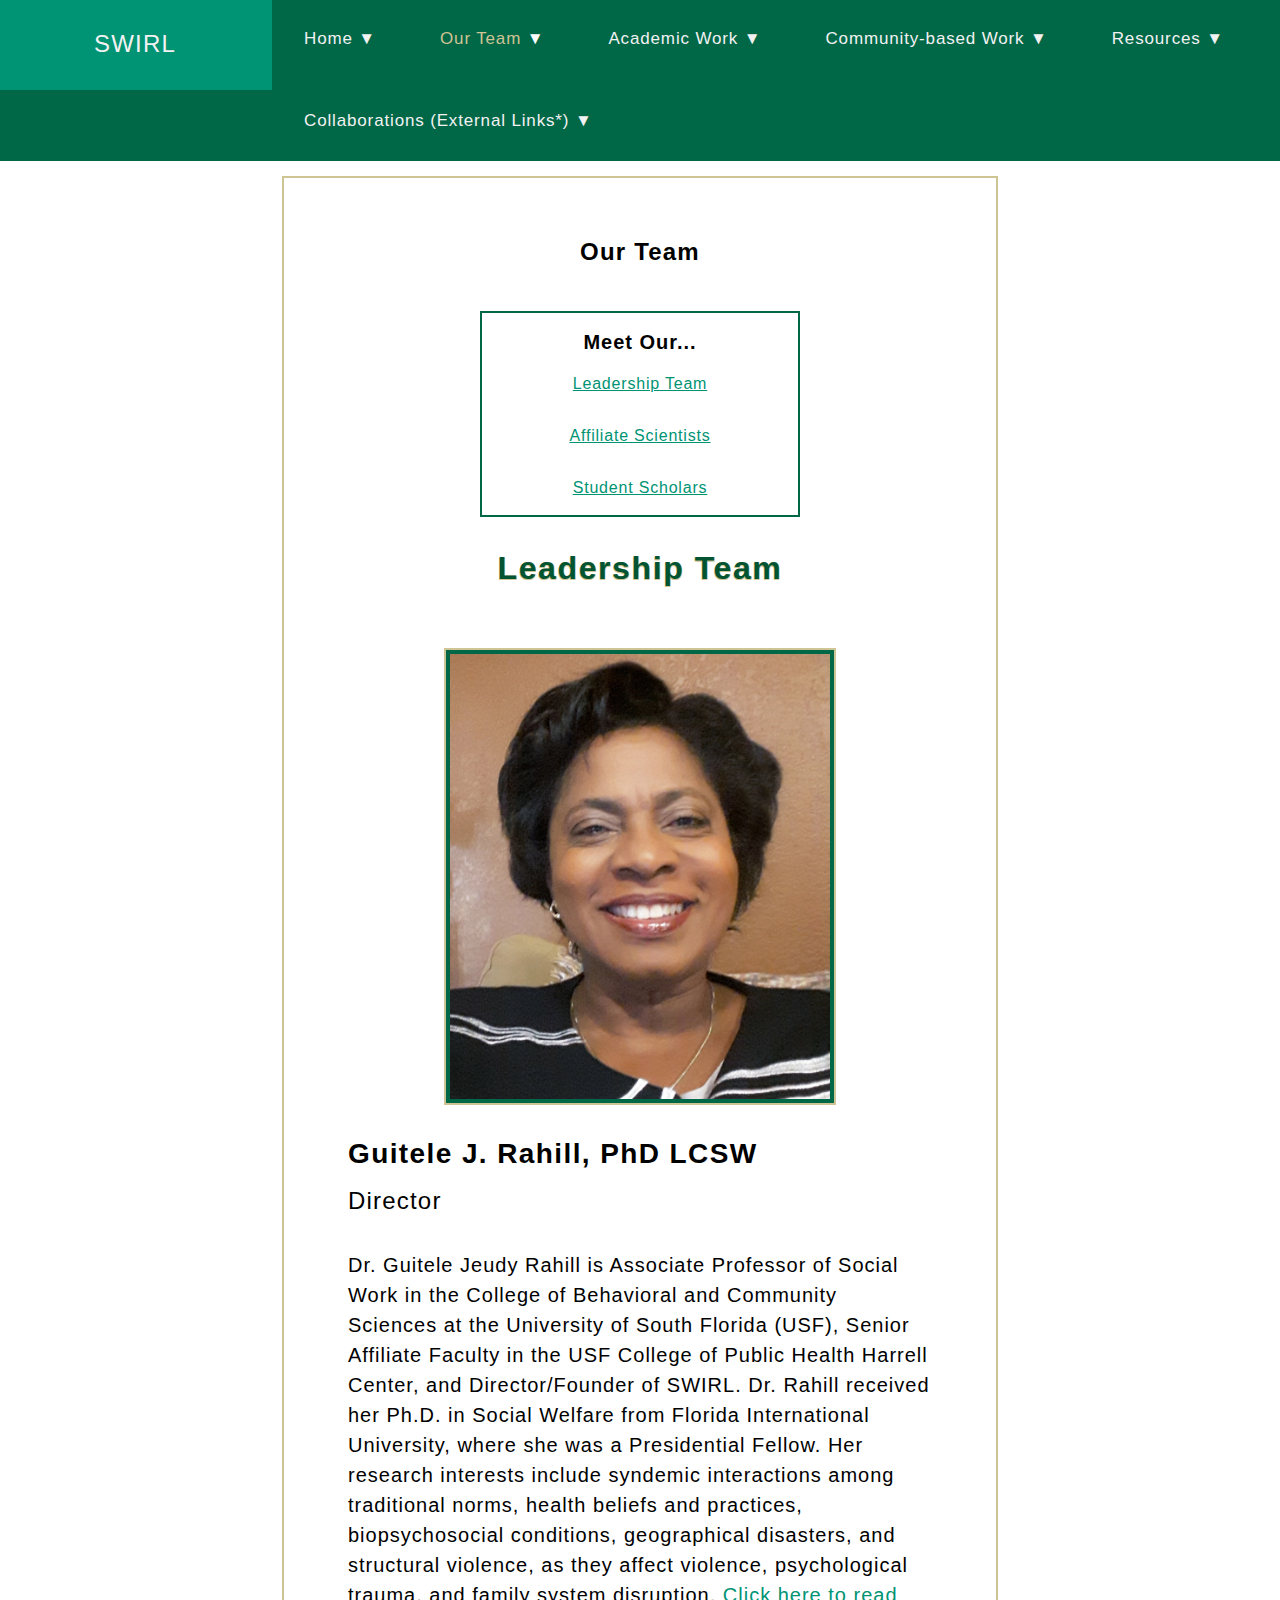
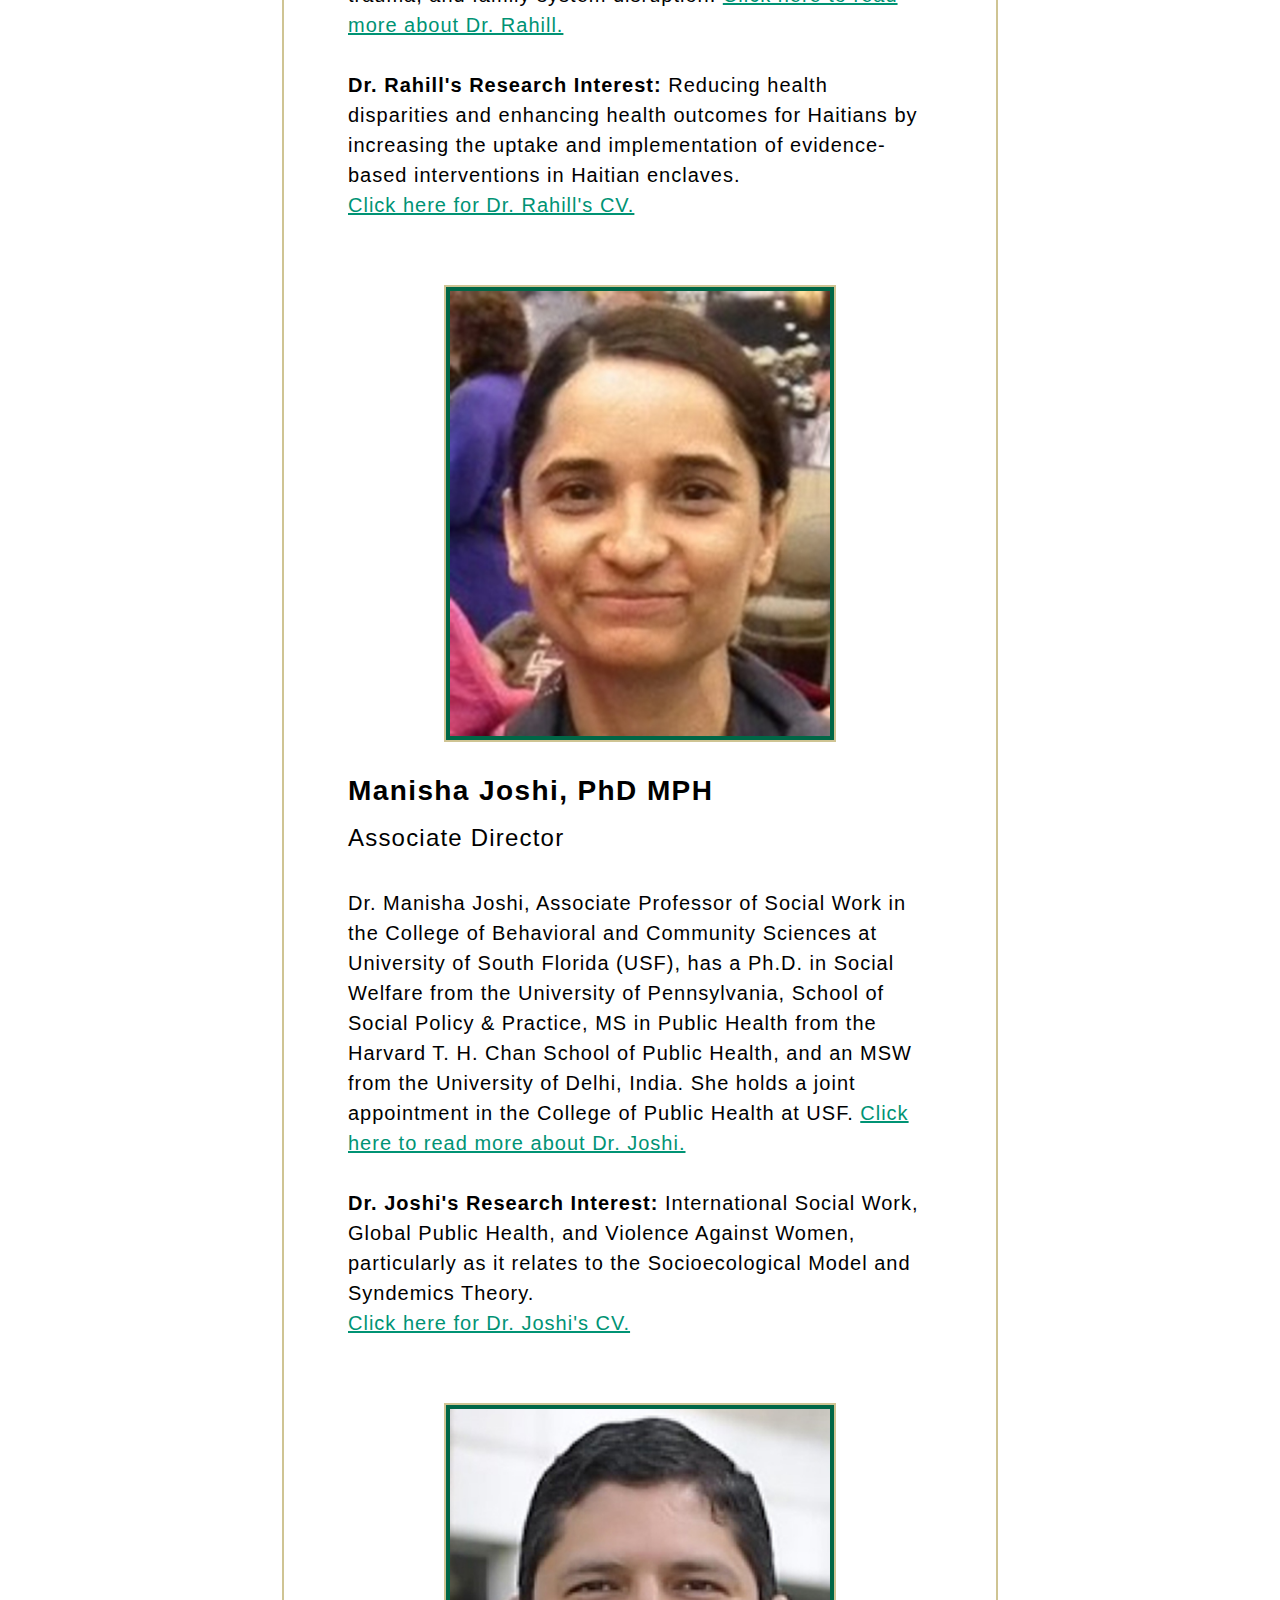
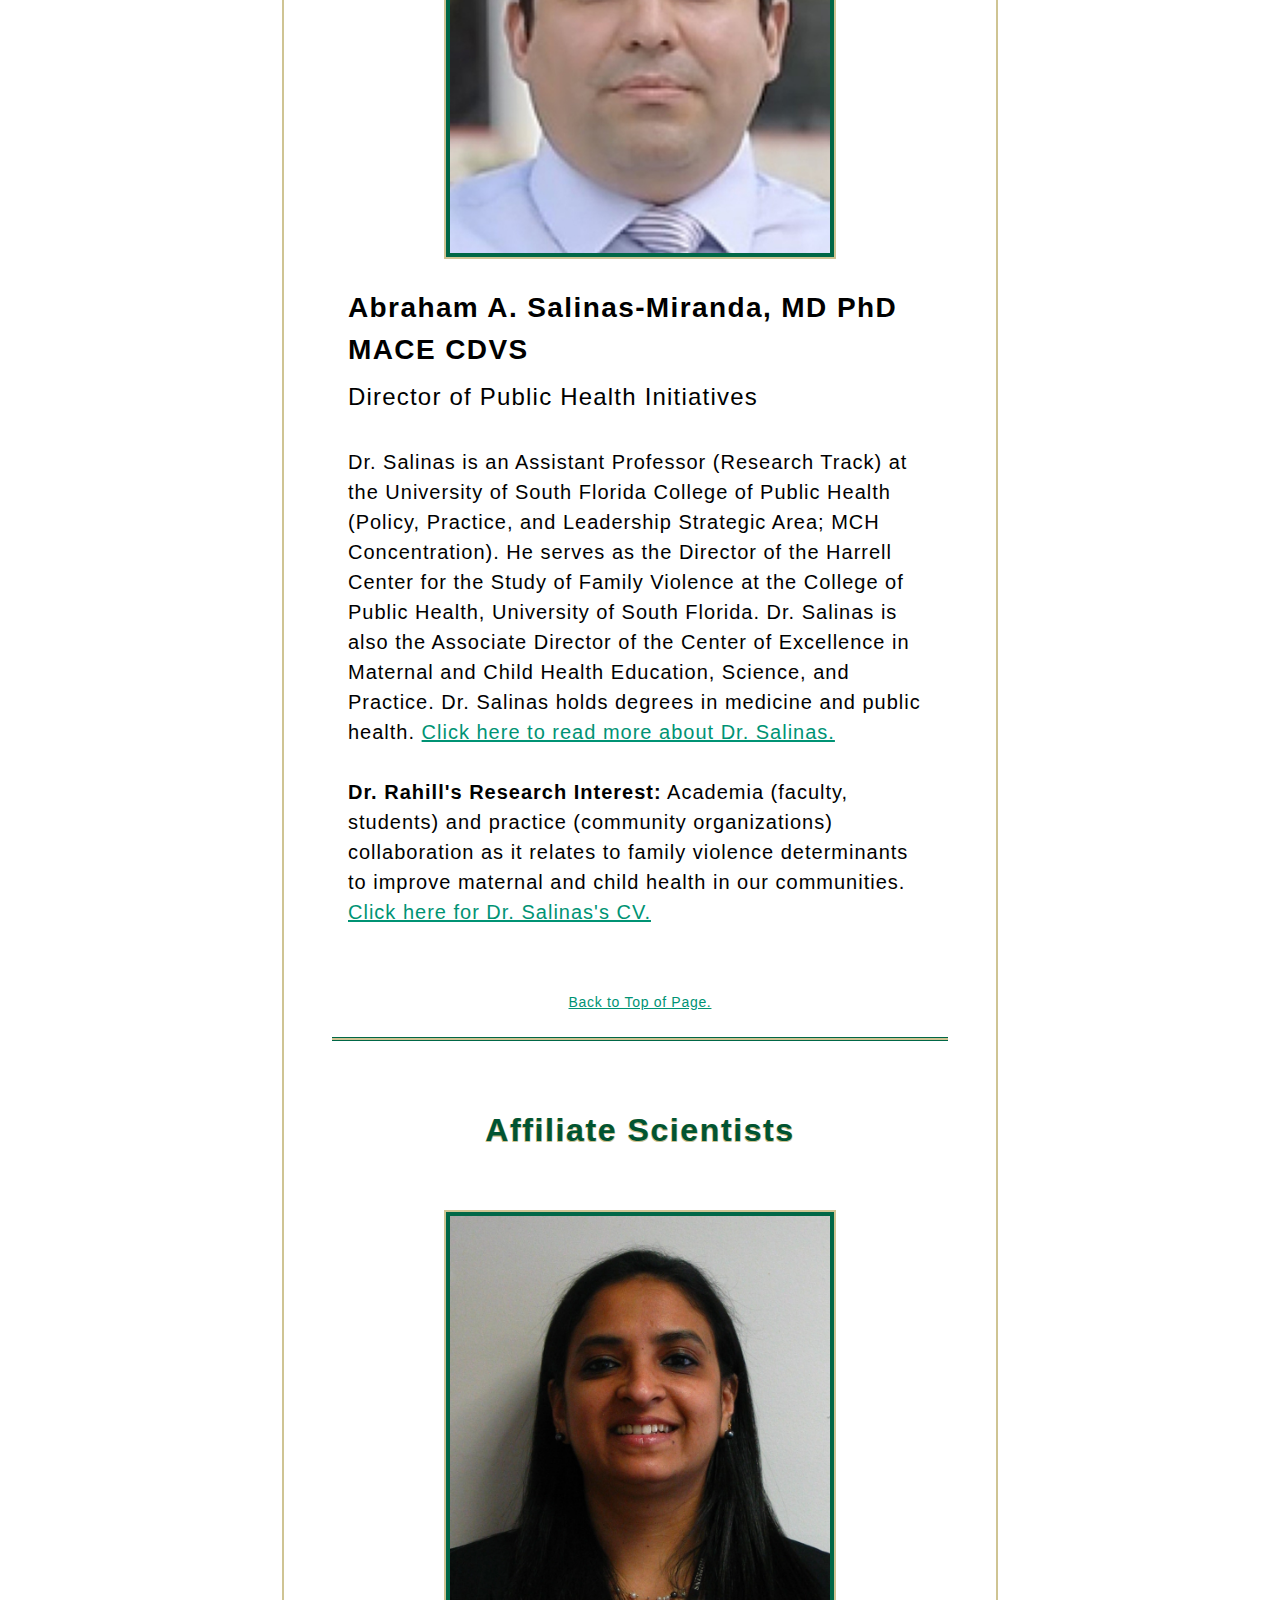
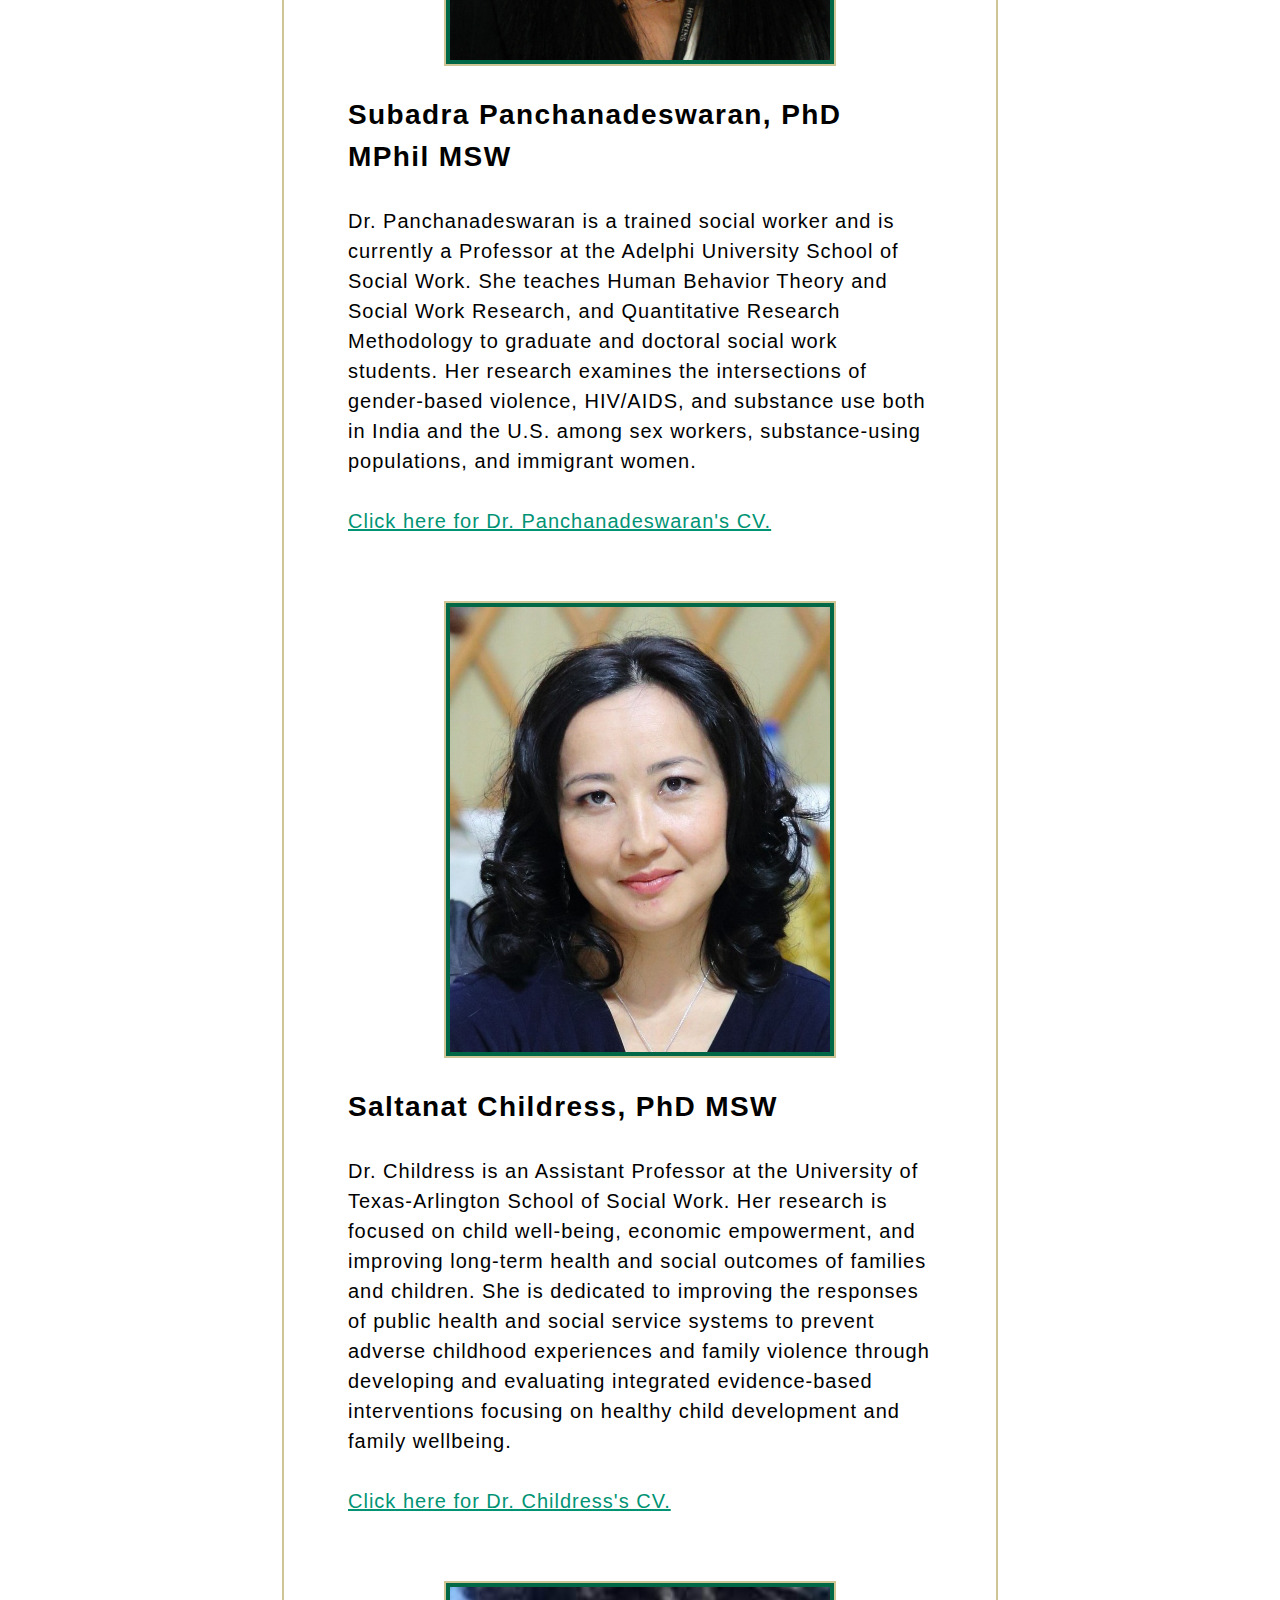
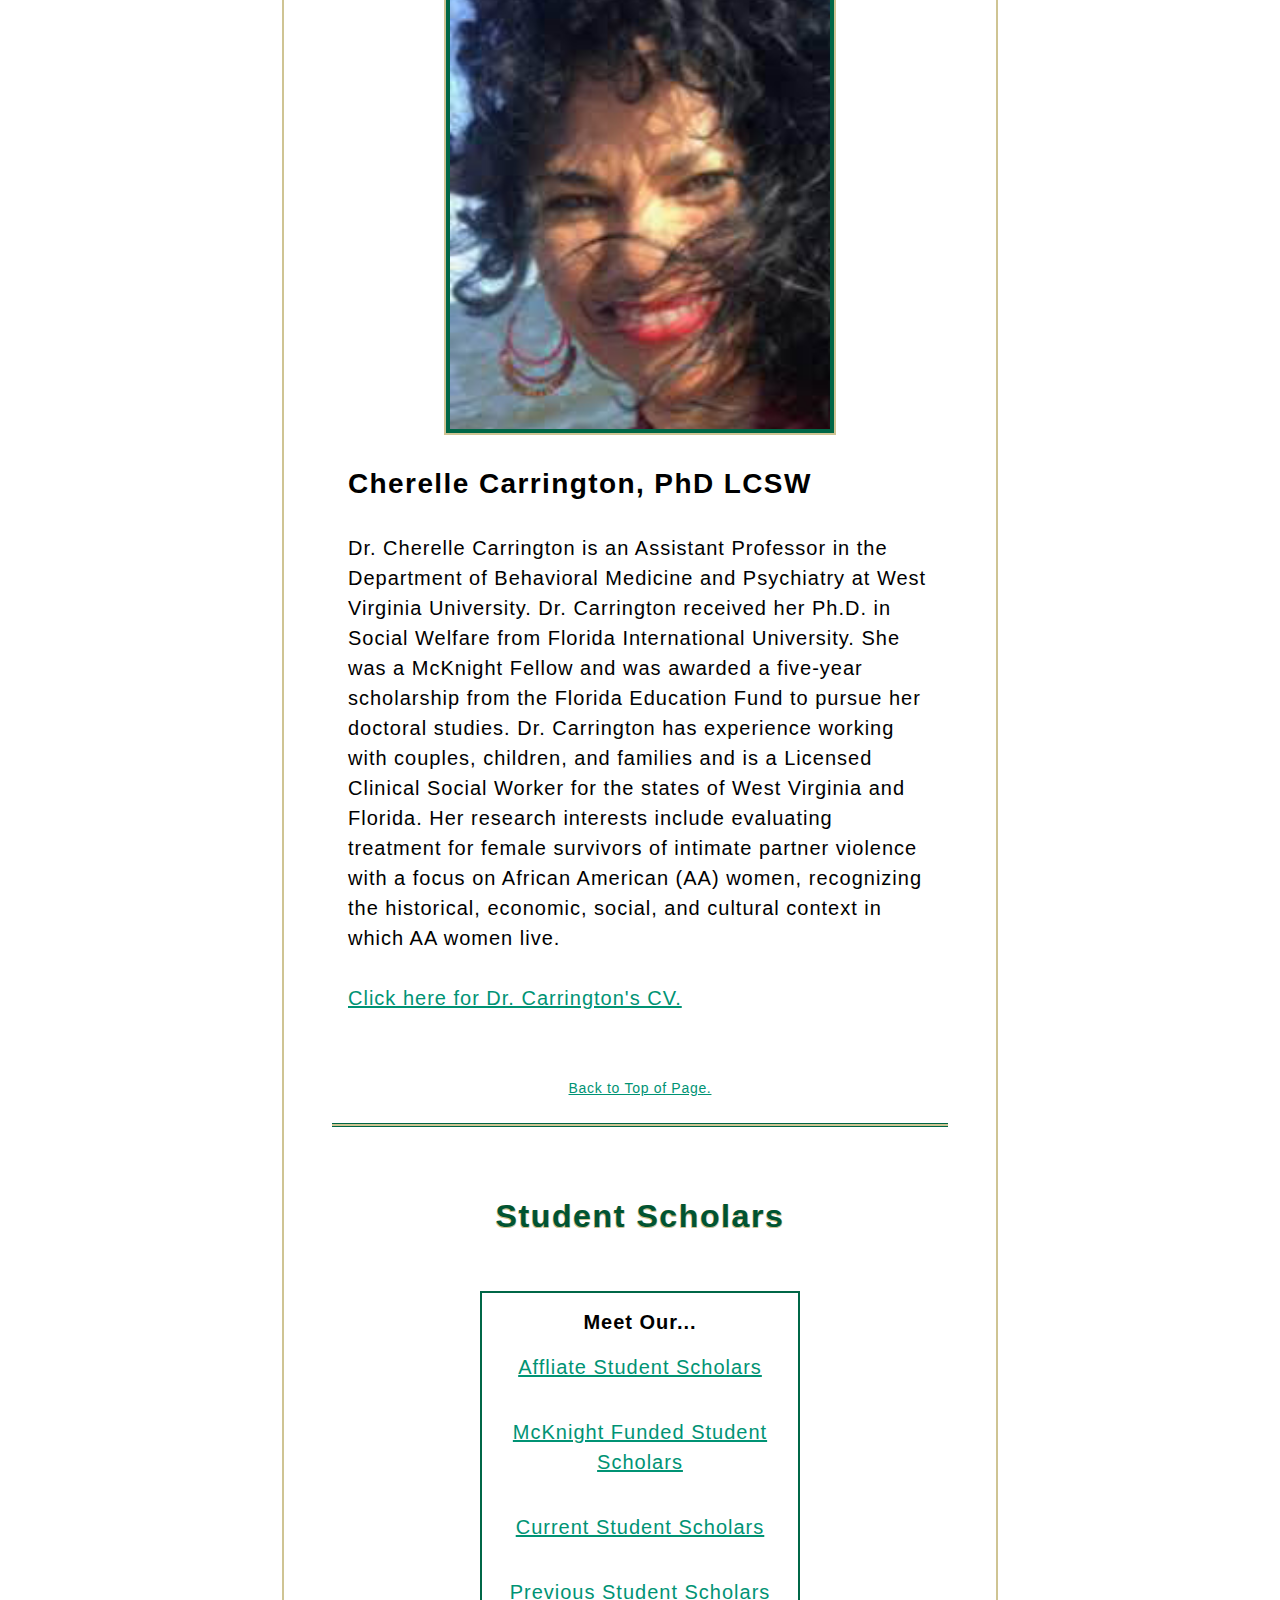
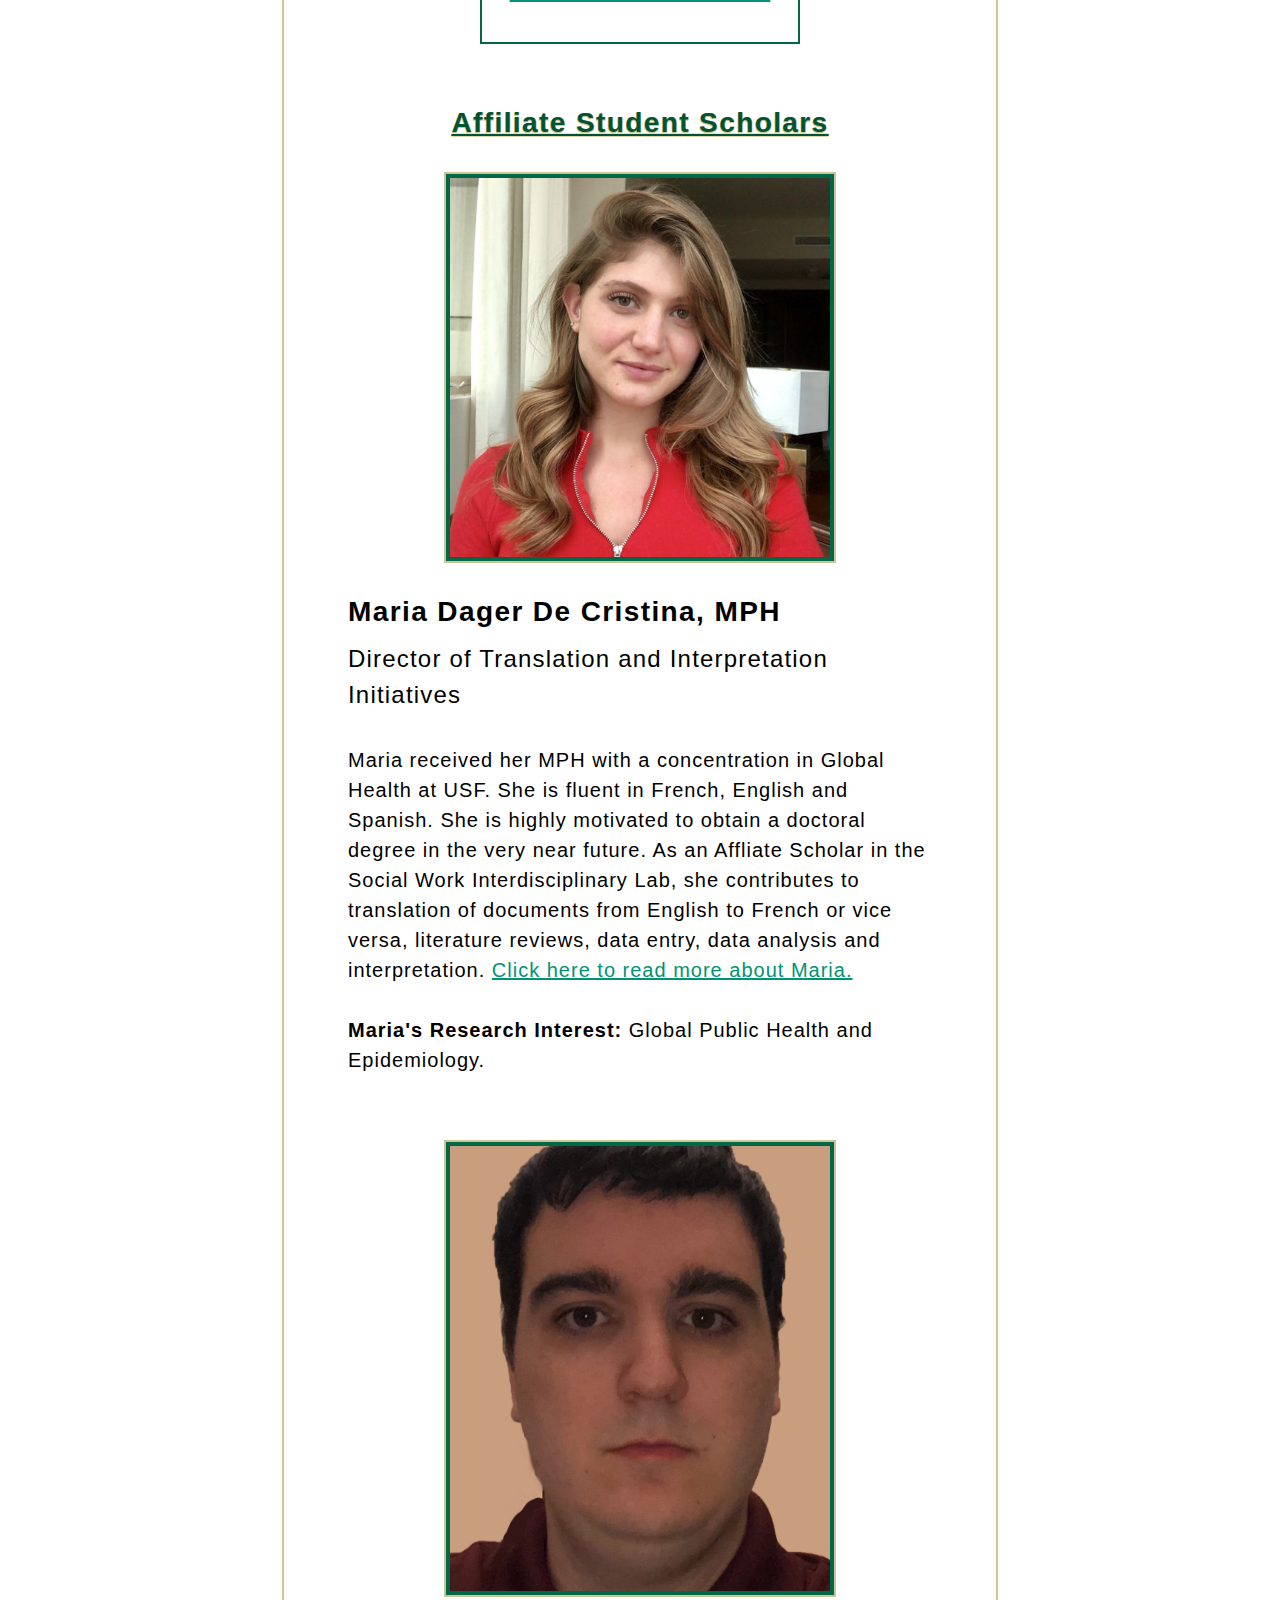
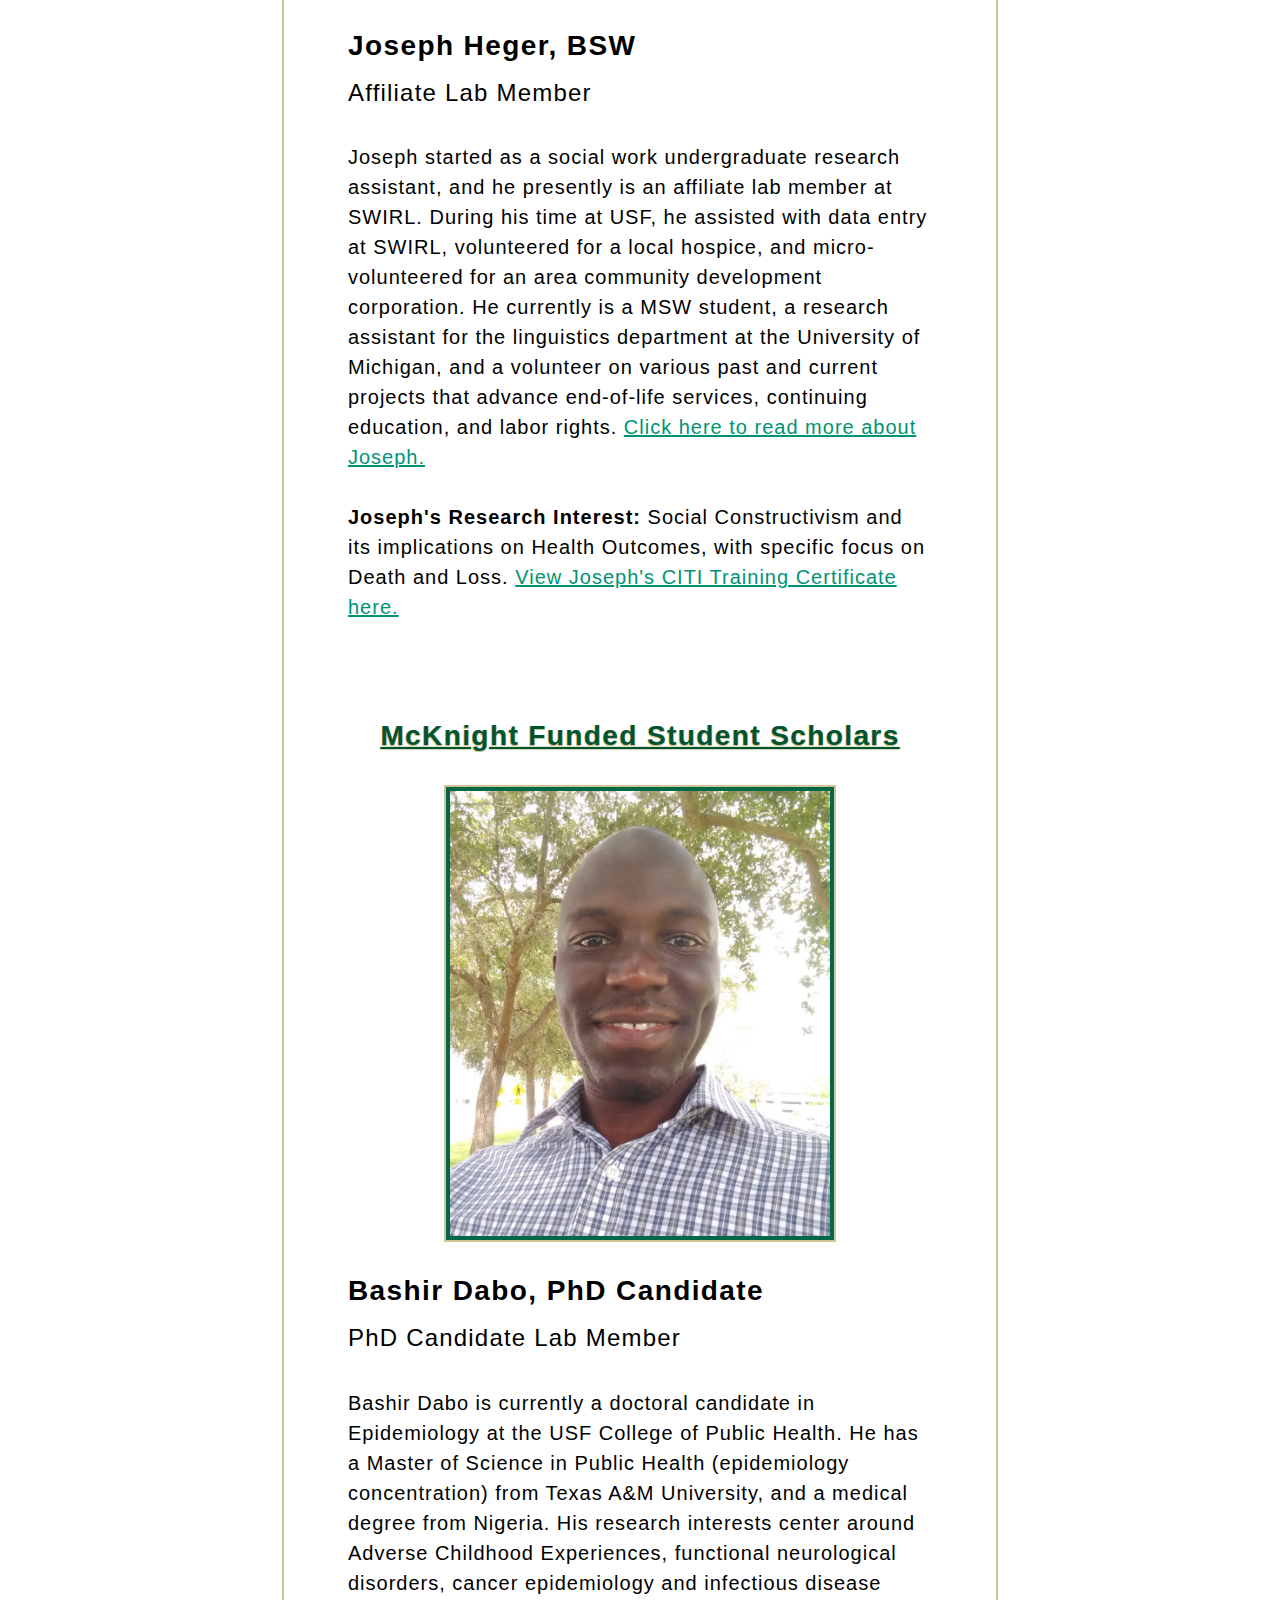
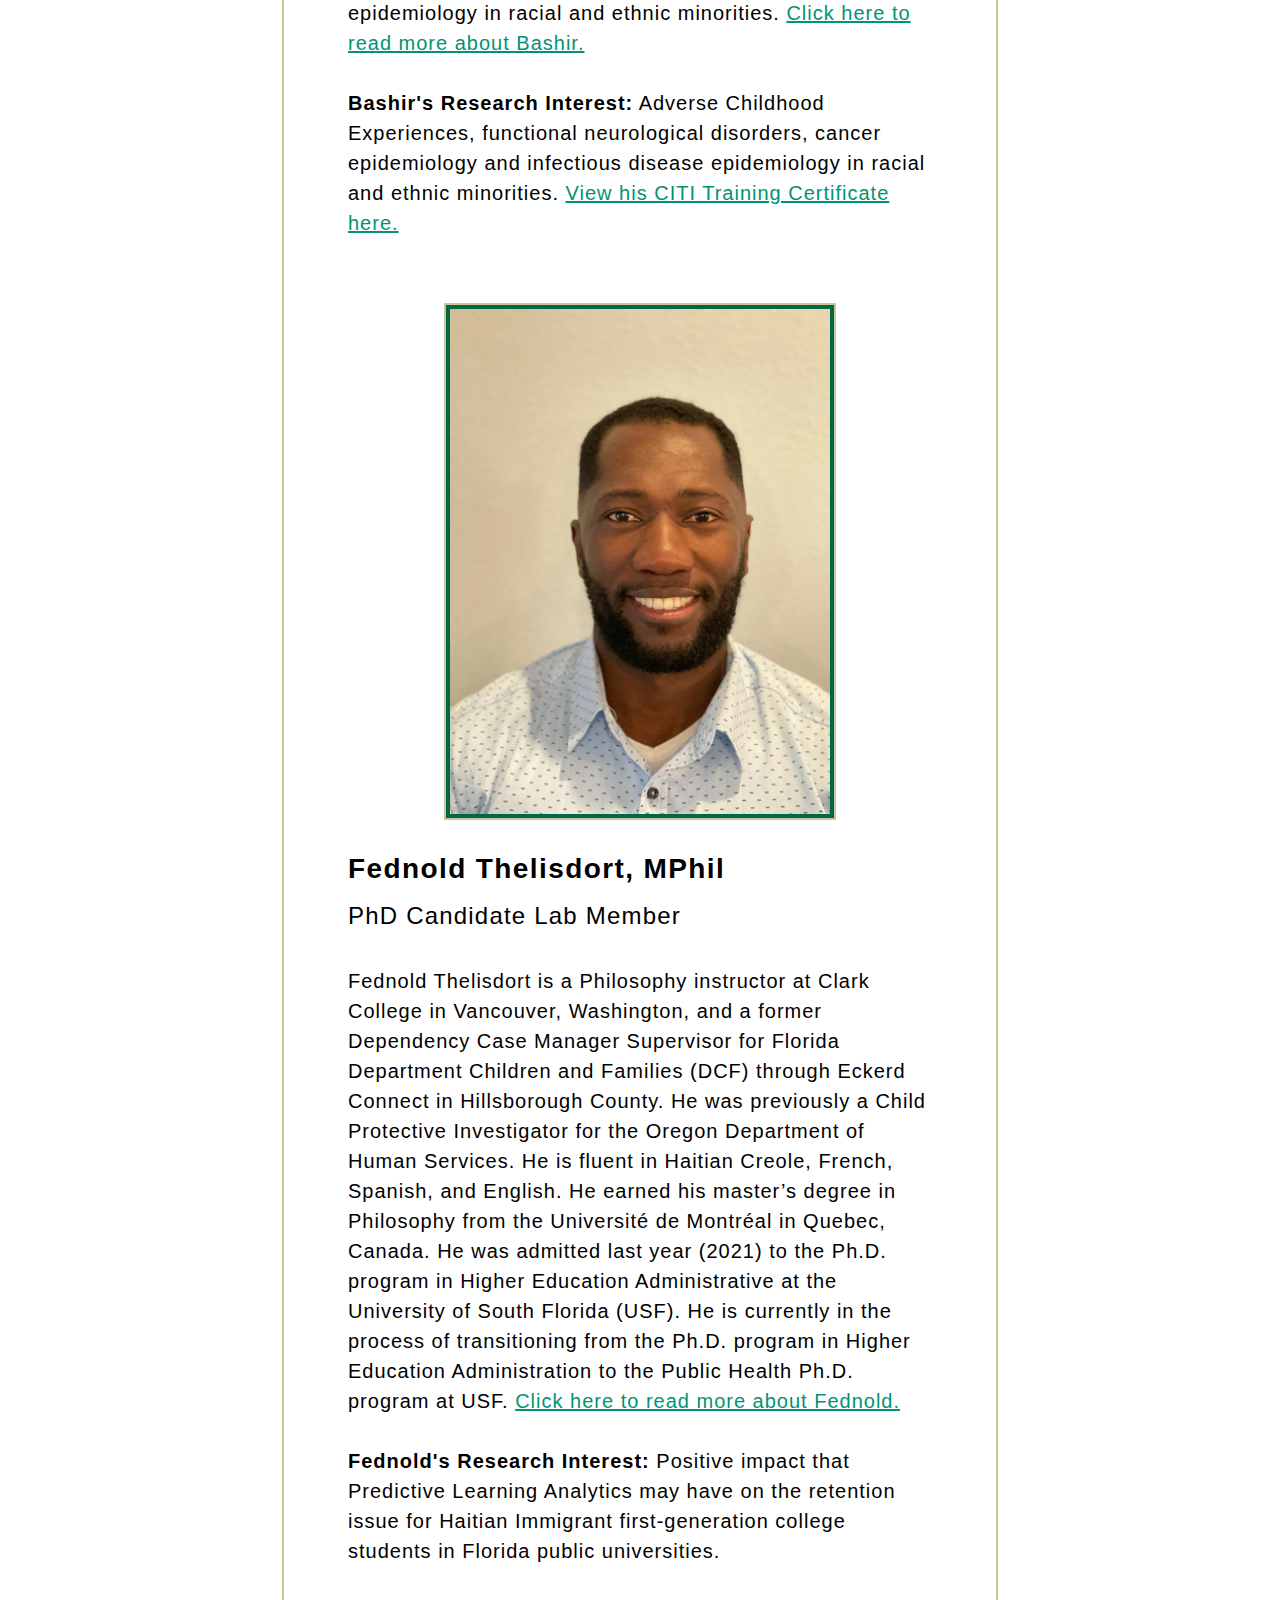
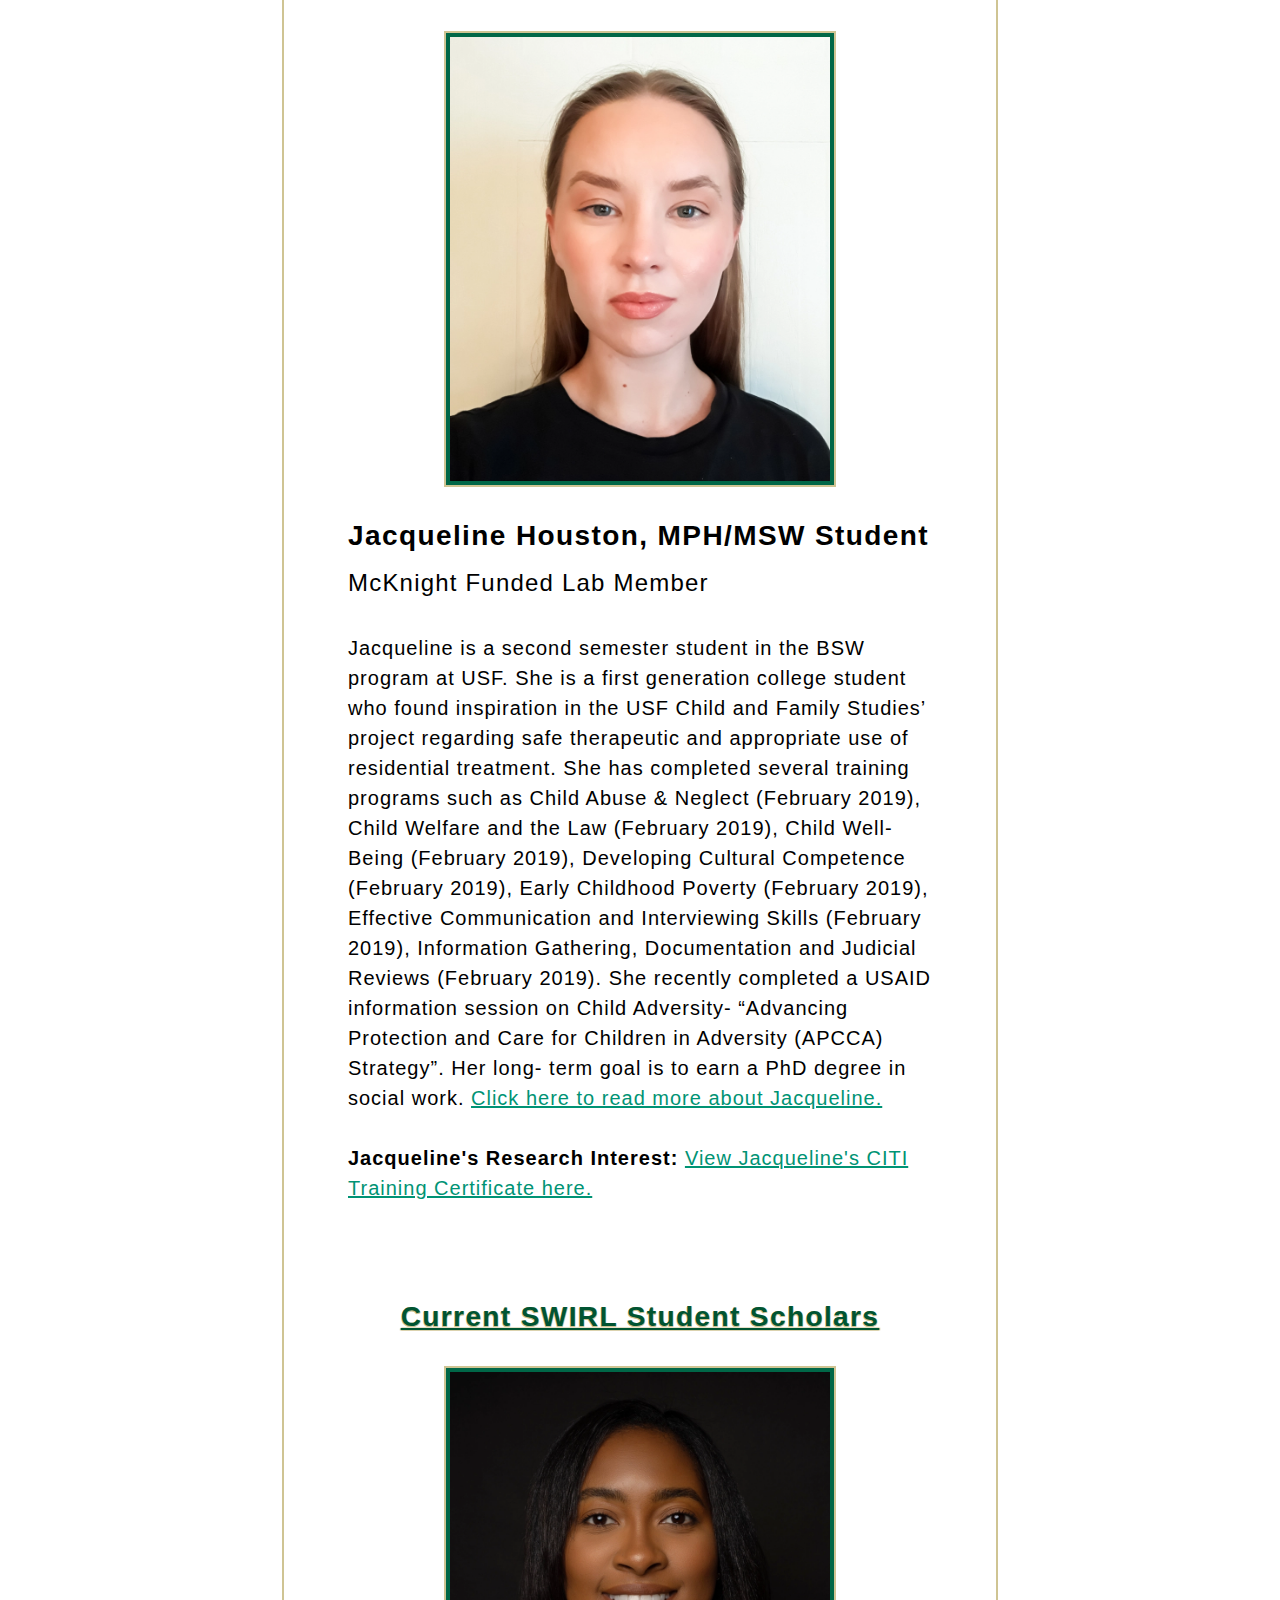
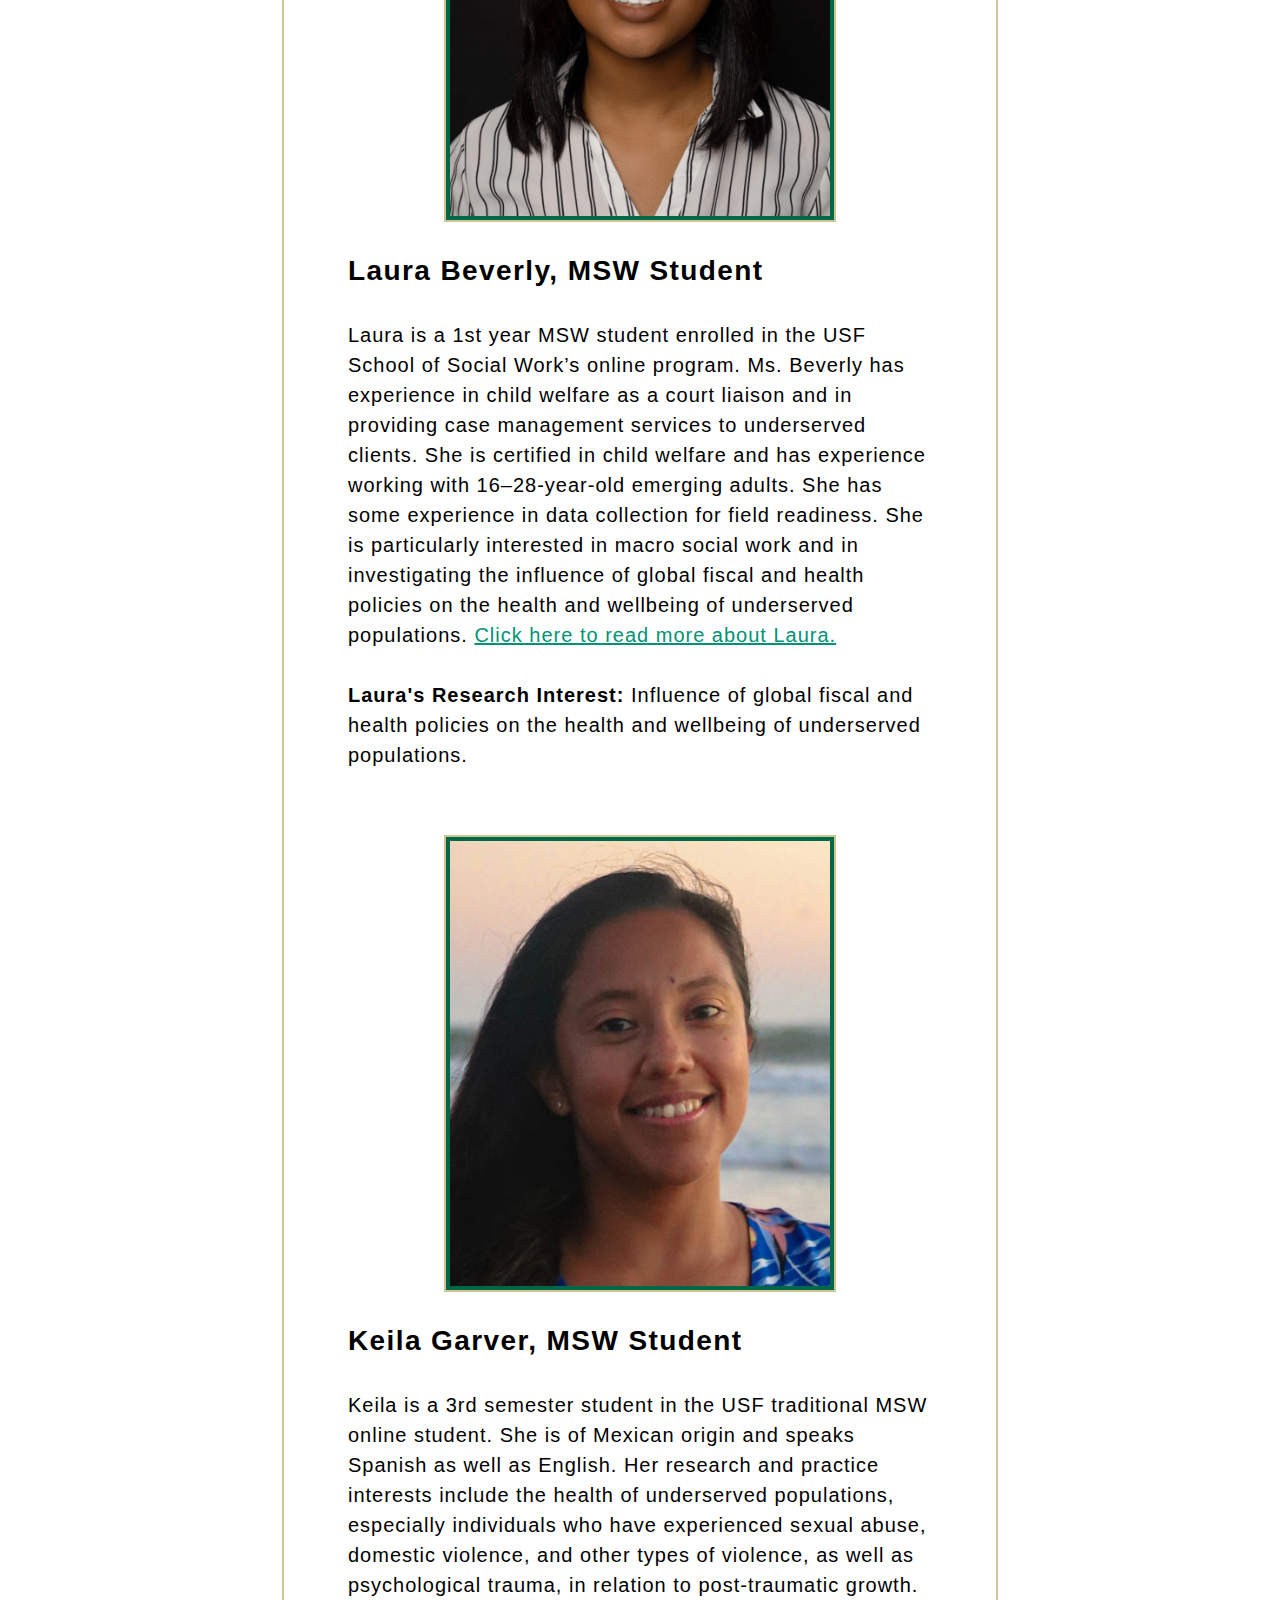
<file: team.html>
<!DOCTYPE html>
<html lang="en-US">

<head>
  <title>Team - SWIRL - Social Work Interdisciplinary Research Lab</title>
  <meta name="viewport" content="width=device-width, initial-scale=1.0">
  <link rel="preconnect" href="https://fonts.googleapis.com">
  <link rel="preconnect" href="https://fonts.gstatic.com" crossorigin>
  <link href="https://fonts.googleapis.com/css2?family=Atkinson+Hyperlegible:ital,wght@0,400;0,700;1,400;1,700&display=swap" rel="stylesheet">
  <link rel="icon" type="image/x-icon" href="/images/favicon.ico">
  <link href="css/main.css" type="text/css" rel="stylesheet" />
  <script type="text/javascript" src="javascript/main.js"></script>
</head>
<body>

<nav>
    <div class="topnav" id="myTopnav">
  
        <!-- Resources Link -->
        <div class="dropdown">
           <button class="dropbtn"><a style="font-size: 24px; margin: 0 5vw;">SWIRL</a>
              <i class="fa fa-caret-down"></i>
            </button>
            </div>
  
        <!-- Homepage Dropdown -->
        <div class="dropdown">
        <button class="dropbtn"><a href="./index.html">Home <span>&#9660;</span></a>
          <i class="fa fa-caret-down"></i>
        </button>
        <div class="dropdown-content">
          <a href="./index.html#swirl">What is SWIRL?</a>
          <a href="./index.html#gbv">What is Gender-based Violence?</a>
          <a href="./index.html#approach">Our Approach</a>
          <a href="./index.html#services">Services Offered</a>
        </div>
      </div>
  
            <!-- Team Dropdown -->
            <div class="dropdown">
            <button class="dropbtn"><a href="./team.html" style="color: #CFC493;">Our Team <span style="color:#fff;">&#9660;</span></a>
              <i class="fa fa-caret-down"></i>
            </button>
            <div class="dropdown-content">
              <a href="./team.html#lscholars">Leadership</a>
              <a href="./team.html#ascholars">Affiliate Scientists</a>
              <a href="./team.html#sscholars">Student Scholars</a>
              <a href="./contactus.html">Contact Us</a>   
            </div>
          </div>
        
            <!-- Academic Work Dropdown -->
            <div class="dropdown">
              <button class="dropbtn"><a>Academic Work <span>&#9660;</span></a>
                <i class="fa fa-caret-down"></i>
              </button>
              <div class="dropdown-content">
                <a href="./publications.html">Highlighted Publications</a>
                <a href="./apresentations.html">Academic Presentations</a>
                <a href="./cresearch.html">Current Research</a>
                <a href="./presearch.html">Previous Research</a>
                <a href="./smresearch.html">Student Mentored Research</a>      
              </div>
            </div>
  
            <!-- Community-based Work Dropdown -->
            <div class="dropdown">
              <button class="dropbtn"><a>Community-based Work <span>&#9660;</span></a>
                <i class="fa fa-caret-down"></i>
              </button>
              <div class="dropdown-content">
                <a href="./krikkrakproject.html">Krik Krak Mental Health</a>   
                <a href="./cbuilding.html">Capacity Building</a>        
              </div>
            </div>
  
            <!-- Resources Link -->
            <div class="dropdown">
              <button class="dropbtn"><a>Resources <span>&#9660;</span></a>
                <i class="fa fa-caret-down"></i>
              </button>
              <div class="dropdown-content">
                <a href="./resources.html#takeaction">Men and Boys Take Action</a>
              </div>
            </div>
  
            <!-- Collaborations Dropdown -->
            <div class="dropdown">
              <button class="dropbtn"><a>Collaborations (External Links*) <span>&#9660;</span></a>
                <i class="fa fa-caret-down"></i>
              </button>
              <div class="dropdown-content">
                <a href="https://orezoncs.wordpress.com/" target="_blank">OREZON Cit<span>&eacute;</span> Soleil</a>
                <a href="https://www.svri.org/" target="_blank">The Sexual Violence Research Initiative</a>
                <a href="https://www.who.int/" target="_blank">World Health Organization</a>
                <a href="https://krikkrakmentalhealth.com/" target="_blank">Krik Krak Mental Health</a>
                <a href="https://hfssusa.org/" target="_blank">Hindu Family Support Services</a>        
              </div>
            </div>
  
  
      <a href="javascript:void(0);" class="icon" onclick="myFunction()">&#9776;</a>
    </div>
  </nav>

<div style="height:25px;" aria-hidden="true" class="block-spacer"></div>

<span class="border">

<header>
  <h1 id="top">Our Team</h1>
  <div style="height:25px;" aria-hidden="true" class="block-spacer"></div>
  <span class="border2" style="text-align:center;">
    <br />
    <p style="font-weight: 700; font-size: 20px; margin-bottom: 15px; margin-top: -10px;">Meet Our...</p>
    <p><a href="#lscholars">Leadership Team</a></p>
    <p><a href="#ascholars">Affiliate Scientists</a></p>
    <p style="margin-bottom: 15px;"><a href="#sscholars">Student Scholars</a></p>
  </span>
</header>


<section class="style1" id="lscholars">
  <h2 style="color:#005432; 	text-shadow: -.5px .5px 0 #CFC493, .5px .5px 0 #CFC493, .5px -.5px 0 #CFC493;">Leadership Team</h2>

    <div style="height:30px;" aria-hidden="true" class="block-spacer"></div>

    <img src="./images/team/leadership/rahill.png"  alt="SWIRL Logo" />
    <h3 style="font-weight: 700;">Guitele J. Rahill, PhD LCSW</h3>
    <h4>Director</h4>
    <p>Dr. Guitele Jeudy Rahill is Associate Professor of Social Work in the College of Behavioral and Community Sciences at the University of South Florida (USF), Senior Affiliate Faculty in the USF College of Public Health Harrell Center, and Director/Founder of SWIRL. Dr. Rahill received her Ph.D. in Social Welfare from Florida International University, where she was a Presidential Fellow.  Her research interests include syndemic interactions among traditional norms, health beliefs and practices, biopsychosocial conditions, geographical disasters, and structural violence, as they affect violence, psychological trauma,  and family system disruption.
      <a href="./drrahill.html">Click here to read more about Dr. Rahill.</a>
       <br />  <br />
       <strong>Dr. Rahill's Research Interest:</strong> Reducing health disparities and enhancing health outcomes for Haitians by increasing the uptake and implementation of evidence-based interventions in Haitian enclaves.
        <br />
        <a href="https://www.usf.edu/cbcs/social-work/faculty-and-staff/g-rahill.aspx" target="_blank">Click here for Dr. Rahill's CV.</a>
      </p>
       <div style="height:30px;" aria-hidden="true" class="block-spacer"></div>
   

   <img src="./images/team/leadership/joshi.png"  alt="SWIRL Logo"  />
   <h3 style="font-weight: 700;">Manisha Joshi, PhD MPH</h3>
   <h4>Associate Director</h4>
   <p>Dr. Manisha Joshi, Associate Professor of Social Work in the College of Behavioral and Community Sciences at University of South Florida (USF), has a Ph.D. in Social Welfare from the University of Pennsylvania, School of Social Policy & Practice, MS in Public Health from the Harvard T. H. Chan School of Public Health, and an MSW from the University of Delhi, India. She holds a joint appointment in the College of Public Health at USF.
     <a href="./drjoshi.html">Click here to read more about Dr. Joshi.</a> 
     <br />  <br />
      <strong>Dr. Joshi's Research Interest:</strong> International Social Work, Global Public Health, and Violence Against Women, particularly as it relates to the Socioecological Model and Syndemics Theory.
      <br />
      <a href="https://www.usf.edu/cbcs/social-work/faculty-and-staff/m-joshi.aspx" target="_blank">Click here for Dr. Joshi's CV.</a></p>
  <div style="height:30px;" aria-hidden="true" class="block-spacer"></div>

  <img src="./images/team/leadership/salinas.png"  alt="SWIRL Logo" width="25%" height="25%"  />
  <h3 style="font-weight: 700;">Abraham A. Salinas-Miranda, MD PhD MACE CDVS</h3>
  <h4>Director of Public Health Initiatives</h4>
  <p>Dr. Salinas is an Assistant Professor (Research Track) at the University of South Florida College of Public Health (Policy, Practice, and Leadership Strategic Area; MCH Concentration). He serves as the Director of the Harrell Center for the Study of Family Violence at the College of Public Health, University of South Florida. Dr. Salinas is also the Associate Director of the Center of Excellence in Maternal and Child Health Education, Science, and Practice. Dr. Salinas holds degrees in medicine and public health.
    <a href="./drsalinas.html">Click here to read more about Dr. Salinas.</a> 
    <br /> <br />
    <strong>Dr. Rahill's Research Interest:</strong> Academia (faculty, students) and practice (community organizations) collaboration as it relates to family violence determinants to improve maternal and child health in our communities.
    <br />  
    <a href="https://health.usf.edu/publichealth/overviewcoph/faculty/salinas-miranda" target="_blank">Click here for Dr. Salinas's CV.</a></p>
 <div style="height:30px;" aria-hidden="true" class="block-spacer"></div>

 <p style="font-size:14px; text-align:center;"><a href="#top">Back to Top of Page.</a></p>
</section>

<hr class="line-style" />
<div style="height:30px;" aria-hidden="true" class="block-spacer"></div>

<!-- Affiliate Scientists -->
<section class="style1" id="ascholars">
  <h2 style="color:#005432; 	text-shadow: -.5px .5px 0 #CFC493, .5px .5px 0 #CFC493, .5px -.5px 0 #CFC493;">Affiliate Scientists</h2>

  <div style="height:30px;" aria-hidden="true" class="block-spacer"></div>

    <img src="./images/team/affiliate/panchanadeswaran.png"  alt="SWIRL Logo"  />
    <h3 style="font-weight: 700;">Subadra Panchanadeswaran, PhD MPhil MSW</h3>
    <p>Dr. Panchanadeswaran is a trained social worker and is currently a Professor at the Adelphi University School of Social Work. She teaches Human Behavior Theory and Social Work Research, and Quantitative Research Methodology to graduate and doctoral social work students. Her research examines the intersections of gender-based violence, HIV/AIDS, and substance use both in India and the U.S. among sex workers, substance-using populations, and immigrant women.
       </br>  </br>
       <a href="https://www.adelphi.edu/faculty/profiles/profile.php?PID=0418" target="_blank">Click here for Dr. Panchanadeswaran's CV.</a></p>
   <div style="height:30px;" aria-hidden="true" class="block-spacer"></div>  

   <img src="./images/team/affiliate/childress.png"  alt="SWIRL Logo"  />
   <h3 style="font-weight: 700;">Saltanat Childress, PhD MSW</h3>
   <p>Dr. Childress is an Assistant Professor at the University of Texas-Arlington School of Social Work. Her research is focused on child well-being, economic empowerment, and improving long-term health and social outcomes of families and children. She is dedicated to improving the responses of public health and social service systems to prevent adverse childhood experiences and family violence through developing and evaluating integrated evidence-based interventions focusing on healthy child development and family wellbeing.
     </br>  </br>
     <a href="https://www.uta.edu/academics/faculty/profile?username=childresss" target="_blank">Click here for Dr. Childress's CV.</a></p>
  <div style="height:30px;" aria-hidden="true" class="block-spacer"></div> 
  
  <img src="./images/team/affiliate/carrington.png"  alt="SWIRL Logo" />
  <h3 style="font-weight: 700;">Cherelle Carrington, PhD LCSW</h3>
  <p>Dr. Cherelle Carrington is an Assistant Professor in the Department of Behavioral Medicine and Psychiatry at West Virginia University. Dr. Carrington received her Ph.D. in Social Welfare from Florida International University. She was a McKnight Fellow and was awarded a five-year scholarship from the Florida Education Fund to pursue her doctoral studies. Dr. Carrington has experience working with couples, children, and families and is a Licensed Clinical Social Worker for the states of West Virginia and Florida. Her research interests include evaluating treatment for female survivors of intimate partner violence with a focus on African American (AA) women, recognizing the historical, economic, social, and cultural context in which AA women live.
    </br>  </br>
    <a href="https://directory.hsc.wvu.edu/Profile/67415" target="_blank">Click here for Dr. Carrington's CV.</a></p>
 <div style="height:30px;" aria-hidden="true" class="block-spacer"></div> 
 <p style="font-size:14px; text-align:center;"><a href="#top">Back to Top of Page.</a></p>
</section>

<hr class="line-style" />
<div style="height:30px;" aria-hidden="true" class="block-spacer"></div>

<!-- Student Scholars -->

<section class="style1" id="sscholars">
  <h2 style="color:#005432; 	text-shadow: -.5px .5px 0 #CFC493, .5px .5px 0 #CFC493, .5px -.5px 0 #CFC493;">Student Scholars</h2>
  <div style="height:25px;" aria-hidden="true" class="block-spacer"></div>
  <span class="border3">
    <br />
    <p style="font-weight: 700; font-size: 20px; margin-bottom: 15px; margin-top: -10px;">Meet Our...</p>
    <p><a href="#astudents">Affliate Student Scholars</a></p>
    <p><a href="#mstudents">McKnight Funded Student Scholars</a></p>
    <p><a href="#cstudents">Current Student Scholars</a></p>
    <p><a href="#pstudents">Previous Student Scholars</a></p>
  </span>

  <div style="height:30px;" aria-hidden="true" class="block-spacer"></div>

<!-- Affiliate Student Scholars -->
  
<h3 style="color:#005432; 	text-shadow: -.5px .5px 0 #CFC493, .5px .5px 0 #CFC493, .5px -.5px 0 #CFC493; text-decoration: underline; text-align: center;" id="astudents">Affiliate Student Scholars</h2>

    <img src="./images/team/students/dager.png"  alt="SWIRL Logo" />
    <h3 style="font-weight: 700;">Maria Dager De Cristina, MPH</h3>
    <h4>Director of Translation and Interpretation Initiatives</h4>
    <p>Maria received her MPH with a concentration in Global Health at USF. She is fluent in French, English and Spanish. She is highly motivated to obtain a doctoral degree in the very near future. As an Affliate Scholar in the Social Work Interdisciplinary Lab, she contributes to translation of documents from English to French or vice versa, literature reviews, data entry, data analysis and interpretation.
      <a href="#">Click here to read more about Maria.</a> 
      </br>  </br>
      <strong>Maria's Research Interest:</strong> Global Public Health and Epidemiology. </p>
   <div style="height:30px;" aria-hidden="true" class="block-spacer"></div> 

    <img src="./images/team/students/joseph.png"  alt="SWIRL Logo"  />
    <h3 style="font-weight: 700;">Joseph Heger, BSW</h3>
    <h4>Affiliate Lab Member</h4>
    <p>Joseph started as a social work undergraduate research assistant, and he presently is an affiliate lab member at SWIRL. During his time at USF, he assisted with data entry at SWIRL, volunteered for a local hospice, and micro-volunteered for an area community development corporation. He currently is a MSW student, a research assistant for the linguistics department at the University of Michigan, and a volunteer on various past and current projects that advance end-of-life services, continuing education, and labor rights.
      <a href="#">Click here to read more about Joseph.</a> 
      </br>  </br>
      <strong>Joseph's Research Interest:</strong> Social Constructivism and its implications on Health Outcomes, with specific focus on Death and Loss. 
      <a href="https://www.citiprogram.org/verify/?w763d9a20-a8a7-4854-a4c0-de286eb8993d-38411136" target="_blank">View Joseph's CITI Training Certificate here.</a></p>
   <div style="height:30px;" aria-hidden="true" class="block-spacer"></div>  


<!-- McKnight Funded Student Scholars -->
<h3 style="color:#005432; 	text-shadow: -.5px .5px 0 #CFC493, .5px .5px 0 #CFC493, .5px -.5px 0 #CFC493; text-decoration: underline; text-align: center;" id="mstudents">McKnight Funded Student Scholars</h2>

   <img src="./images/team/students/dabo.png"  alt="SWIRL Logo" />
   <h3 style="font-weight: 700;">Bashir Dabo, PhD Candidate</h3>
   <h4>PhD Candidate Lab Member</h4>
   <p>Bashir Dabo is currently a doctoral candidate in Epidemiology at the USF College of Public Health. He has a Master of Science in Public Health (epidemiology concentration) from Texas A&M University, and a medical degree from Nigeria. His research interests center around Adverse Childhood Experiences, functional neurological disorders, cancer epidemiology and infectious disease epidemiology in racial and ethnic minorities.
    <a href="#">Click here to read more about Bashir.</a> 
     </br>  </br>
     <strong>Bashir's Research Interest:</strong> Adverse Childhood Experiences, functional neurological disorders, cancer epidemiology and infectious disease epidemiology in racial and ethnic minorities.
     <a href="https://www.citiprogram.org/verify/?k2b2b358f-6acd-4d1d-a225-32a0641d989f-21830354" target="_blank">View his CITI Training Certificate here.</a></p>
  <div style="height:30px;" aria-hidden="true" class="block-spacer"></div> 
  
  <img src="./images/team/students/thelisdort.png"  alt="SWIRL Logo"  />
  <h3 style="font-weight: 700;">Fednold Thelisdort, MPhil</h3>
  <h4>PhD Candidate Lab Member</h4>
  <p>Fednold Thelisdort is a Philosophy instructor at Clark College in Vancouver, Washington, and a former Dependency Case Manager Supervisor for Florida Department Children and Families (DCF) through Eckerd Connect in Hillsborough County. He was previously a Child Protective Investigator for the Oregon Department of Human Services. He is fluent in Haitian Creole, French, Spanish, and English. He earned his master’s degree in Philosophy from the Université de Montréal in Quebec, Canada. He was admitted last year (2021) to the Ph.D. program in Higher Education Administrative at the University of South Florida (USF). He is currently in the process of transitioning from the Ph.D. program in Higher Education Administration to the Public Health Ph.D. program at USF.  
    <a href="#">Click here to read more about Fednold.</a> 
    </br>  </br>
    <strong>Fednold's Research Interest:</strong> Positive impact that Predictive Learning Analytics may have on the retention issue for Haitian Immigrant first-generation college students in Florida public universities. 
 <div style="height:30px;" aria-hidden="true" class="block-spacer"></div> 

 <img src="./images/team/students/houston.png"  alt="SWIRL Logo"  />
<h3 style="font-weight: 700;">Jacqueline Houston, MPH/MSW Student</h3>
<h4>McKnight Funded Lab Member</h4>
<p>Jacqueline is a second semester student in the BSW program at USF. She is a first generation college student who found inspiration in the USF Child and Family Studies’ project regarding safe therapeutic and appropriate use of residential treatment. She has completed several training programs such as Child Abuse & Neglect (February 2019), Child Welfare and the Law (February 2019), Child Well-Being (February 2019), Developing Cultural Competence (February 2019), Early Childhood Poverty (February 2019), Effective Communication and Interviewing Skills (February 2019), Information Gathering, Documentation and Judicial Reviews (February 2019). She recently completed a USAID information session on Child Adversity- “Advancing Protection and Care for Children in Adversity (APCCA) Strategy”. Her long- term goal is to earn a PhD degree in social work.
   <a href="#">Click here to read more about Jacqueline.</a>   
   </br>  </br>
   <strong>Jacqueline's Research Interest:</strong> 
   <a href="https://www.citiprogram.org/verify/?wb8dd9a19-5752-4879-a11f-41bb9bc49247-38862933" target="_blank">View Jacqueline's CITI Training Certificate here.</a></p>
<div style="height:30px;" aria-hidden="true" class="block-spacer"></div>

<!-- Current SWIRL Student Scholars -->

 <h3 style="color:#005432; 	text-shadow: -.5px .5px 0 #CFC493, .5px .5px 0 #CFC493, .5px -.5px 0 #CFC493; text-decoration: underline; text-align:center;" id="cstudents">Current SWIRL Student Scholars</h2>
  
  <img src="./images/team/students/beverly.png"  alt="SWIRL Logo"  />
  <h3 style="font-weight: 700;">Laura Beverly, MSW Student</h3>
  <p>Laura is a 1st year MSW student enrolled in the USF School of Social Work’s online program. Ms. Beverly has experience in child welfare as a court liaison and in providing case management services to underserved clients. She is certified in child welfare and has experience working with 16–28-year-old emerging adults. She has some experience in data collection for field readiness. She is particularly interested in macro social work and in investigating the influence of global fiscal and health policies on the health and wellbeing of underserved populations.
    <a href="./#">Click here to read more about Laura.</a> 
    <br /> <br />
    <strong>Laura's Research Interest:</strong> Influence of global fiscal and health policies on the health and wellbeing of underserved populations.
  </p>
 <div style="height:30px;" aria-hidden="true" class="block-spacer"></div>

 <img src="./images/team/students/garver.png"  alt="SWIRL Logo"  />
 <h3 style="font-weight: 700;">Keila Garver, MSW Student</h3>
 <p>Keila is a 3rd semester student in the USF traditional MSW online student. She is of Mexican origin and speaks Spanish as well as English. Her research and practice interests include the health of underserved populations, especially individuals who have experienced sexual abuse, domestic violence, and other types of violence, as well as psychological trauma, in relation to post-traumatic growth. She recently completed an eight week grant writing course at USF.
   <a href="#">Click here to read more about Keila.</a> 
   </br>  </br>
   <strong>Jennifer's Research Interest:</strong> Health of underserved populations, especially individuals who have experienced sexual abuse, domestic violence, and other types of violence, as well as psychological trauma, in relation to post-traumatic growth.
   <a href="https://www.citiprogram.org/verify/?w5ece0819-ee8b-4506-afd4-79f9fe6682cc-31542494" target="_blank">View Keila's CITI Training Certificate here.</a></p>
<div style="height:30px;" aria-hidden="true" class="block-spacer"></div>

 <img src="./images/team/students/sukijbumrung.png"  alt="SWIRL Logo" />
 <h3 style="font-weight: 700;">Emilie Sukijbumrung, MSW Student</h3>
 <p>Emilie is a 1st year MSW student in the Advanced standing program at USF. She is director of a non-profit, college access program in Tampa Bay that services highly motivated students from low-income households. She stated that she is “eager to do all that [she] can to continue my work of lifting up marginalized people and shedding light on the inequities surrounding them".
     <a href="#">Click here to read more about Emilie.</a> 
     </br>  </br>
     <strong>Jennifer's Research Interest:</strong> Marginalized Identities and Inequities.
     <a href="https://www.citiprogram.org/verify/?wb9900a2c-02bd-49b6-8e75-3f2ad125d070-44929905" target="_blank">View Emilie's CITI Training Certificate here.</a></p>
<div style="height:30px;" aria-hidden="true" class="block-spacer"></div>

<img src="./images/team/students/reese.png"  alt="SWIRL Logo" />
<h3 style="font-weight: 700;">Jennifer "Minnie" Reese, MSW Student</h3>
<p>Minnie is an MSW student at USF Sarasota. She holds a Bachelor’s degree in Criminology and English. She has experience working with youth in teen court and probation for substance abuse, for the Child Substance Abuse Intervention Program (She works with racial ethnic and gender minorities in that context). Her long term research interest is in investigating the impact of substance abuse on families. As a member of the Lab, she would be mentored on the Syndemic interaction between parental substance abuse and subsequent adult substance abuse. With a background in English, she would provide writing and editing support to other Lab members.
   <a href="#">Click here to read more about Minnie.</a> 
   </br>  </br>
   <strong>Minnie's Research Interest:</strong> Substance Abuse within Family Structures.
   <a href="https://www.citiprogram.org/verify/?k67309d56-b6a0-4992-981b-a8e1b536dca7-40685294" target="_blank">View Minnie's CITI Training Certificate here.</a></p>
<div style="height:30px;" aria-hidden="true" class="block-spacer"></div>

<img src="./images/team/students/jadotte.png"  alt="SWIRL Logo" />
<h3 style="font-weight: 700;">Marissa Jadotte, MPH Student</h3>
<p>Marissa Jadotte is currently a second year Master of Public Health student at the University of South Florida, with a dual concentration in Maternal and Child Health & Epidemiology. Her research interests centers around health disparities, adverse childhood experiences (ACES), intimate partner violence (IPV), and violence prevention in underserved Black communities around the globe. She will be using her passion, knowledge, and skills to contribute to the projects of the Social Work Interdisciplinary Lab. Her long term goal is to either work in the public health field in a non-profit organization that empowers Black Women survivors of IPV and ultimately to pursue a DrPH to explore more and improve upon current violence prevention strategies, programs, and public policy.
   <a href="#">Click here to read more about Marissa.</a> 
   </br>  </br> 
   <strong>Marissa's Research Interest:</strong> Violence prevention strategies, programs, and public policy, specifically as it relates to Black women.</p>
<div style="height:30px;" aria-hidden="true" class="block-spacer"></div>

<img src="./images/team/students/leigh.png"  alt="SWIRL Logo"  />
<h3 style="font-weight: 700;">Brianna Leigh, MSW student</h3>
<p>Brianna is a 1st year traditional MSW student at USF. She has experience volunteering in a substance abuse residential treatment center and is currently interning in a private school with adolescents. Her real passion lies with trauma and its effect on survivors throughout their life course. She will be using her knowledge and continuing experience to work on improving the comprehensive sexual education that is provided to residents in low and middle income countries.
   <a href="#">Click here to read more about Brianna.</a> 
   </br>  </br>
   <strong>Brianna's Research Interest:</strong> Trauma and its impact on survivors' life course.</p>
  <div style="height:30px;" aria-hidden="true" class="block-spacer"></div>

<img src="./images/team/students/maliska.png"  alt="SWIRL Logo" />
<h3 style="font-weight: 700;">Tori Maliska, MSW student</h3>
<p>Tori is an MSW student in the USF School of Social Work. She has a passion for developing contextually sound interventions for individuals who survive Military sexual assault, a public health issue she became aware of during her service in the Military.  As a member of the Lab, she would provide support in developing studies that address various types of non-partner sexual violence against individuals, especially against racial and ethnic minority women in the military. Her research interests align with the current Adverse Childhood Events and CE study that the Lab is conducting, particularly about women’s experience of sexual violence, trauma, substance abuse, and post-traumatic growth.
   <a href="#">Click here to read more about Tori.</a> 
   </br>  </br>
   <strong>Tori's Research Interest:</strong> Women’s experience of sexual violence, trauma, substance abuse, and post-traumatic growth.
   <a href="https://www.citiprogram.org/verify/?w8a5fbc83-4c81-4453-be4f-c16a442f33cb-44743968" target="_blank">View Tori's CITI Training Certificate here.</a></p>
<div style="height:30px;" aria-hidden="true" class="block-spacer"></div>

<img src="./images/team/students/tran.png"  alt="SWIRL Logo" />
<h3 style="font-weight: 700;">Chyenne Tran, BSc Student</h3>
<p>Chyenne Tran is currently a Health Sciences major at the University of South Florida in her final year. She is concentrated in Social & Behavioral Sciences within her major at the College of Public Health. She is currently the website and content manager for the SWIRL website. Her future goals include attending graduate school for Public Health and concentrating in Global Health. Her specific long term goals and research interests are health disparities in the Global South.
   <a href="#">Click here to read more about Chyenne.</a> 
   </br>  </br>
   <strong>Chyenne's Research Interest:</strong> Health Disparities in the Global South.
   <a href="https://www.citiprogram.org/verify/?wb9d0d7f6-e452-4d5c-86b0-9b00b041e8a1-45059794" target="_blank">View Chyenne's CITI Training Certificate here.</a></p>
<div style="height:30px;" aria-hidden="true" class="block-spacer"></div>

<img src="./images/team/students/lopez.png"  alt="SWIRL Logo"  />
<h3 style="font-weight: 700;">Jennifer C. Lopez</h3>
<p>Jennifer Carina Lopez’s interest in the prevention of violence against women and children stems from personal experience witnessing the impact of Domestic Violence on relatives and friends. She highlights the importance of access to social and economic resources to empower women and girls who survive violence, for them to emerge as individuals who can reduce future risks of assault and share what they learn with the next generations of women and girls. She has shared her passion for empowerment by volunteering at the Centre for Girls in Tampa Bay and is a member of Chi Upsilon Sigma National Latin Sorority Incorporated where they advocate for all women.   
   <a href="#">Click here to read more about Jennifer.</a> 
   </br>  </br>
   <strong>Jennifer's Research Interest:</strong> Strengthening gender equality and women’s empowerment that associates with improvements in health and development outcomes and the utilization of evidence-based interventions in global communities.
   <a href="https://www.citiprogram.org/verify/?wb9d0d7f6-e452-4d5c-86b0-9b00b041e8a1-45059794" target="_blank">View Chyenne's CITI Training Certificate here.</a></p>
<div style="height:30px;" aria-hidden="true" class="block-spacer"></div>

<h3 style="color:#005432; 	text-shadow: -.5px .5px 0 #CFC493, .5px .5px 0 #CFC493, .5px -.5px 0 #CFC493; text-decoration: underline; text-align: center;" id="pstudents">Previous Student Scholars</h2>
<h4 style="text-align:center;"><a>Click here to read about 2020-2021 student scholars.</a></h4>

<p style="font-size:14px; text-align:center;"><a href="#top">Back to Top of Page.</a></p>
</section>

<hr class="line-style" />

<div style="height:25px;" aria-hidden="true" class="block-spacer"></div>

<!-- Join or Learn More -->

<section class="style2 reducemargins" id="joinus">
  <h2 style="font-size:24px; text-align:center;">Want to Join or Learn More?</h2>
  <p style="font-size:22px;text-align:center; font-weight:bold; text-transform:uppercase;"><a href="./contactus.html">Contact Us!</a></p>
</section>
</span>

<div style="height:30px;" aria-hidden="true" class="block-spacer"></div>

<footer>
  <div style="height:25px;" aria-hidden="true" class="block-spacer"></div>

  <h3 class="reducemargins">SWIRL</h3>

  <h4 class="reducemargins" style="line-height:2;">Social Work Interdisciplinary Research Lab</h4>
  
  <br /> <br />
 
  <p style="line-height:1.5;" class="reducemargins">
    Affiliated with <a href="https://www.usf.edu/cbcs/social-work/">School of Social Work</a> at the University of South Florida, Copyright <span>&#169;</span> 2023. All rights reserved.
    <br />
    SWIRL Website is maintained internally. <a href="./contactus.html">All SWIRL website related matters should be directed to us.</a></p>
    <br /> 
    <p id="linkdisclaimer">
    *<span style="font-weight:bolder;">External Link Disclaimer:</span> External links are NOT managed by USF nor SWIRL. <br /> Unless explicitly stated, we make no endorsement nor support for any content provided by the organization or its individuals.</p>
</footer>

</body>
</html>
</file>
<file: css/main.css>
/*Font Import - Fallback should be 'sans-serif' */
@font-face {
    font-family: 'Atkinson Hyperlegible';
    font-weight: 400, 700;
    font-display: swap;
    src: url(https://fonts.gstatic.com/s/atkinsonhyperlegible/v10/9Bt43C1KxNDXMspQ1lPyU89-1h6ONRlW45G056IqUwCgblWm.woff2) format('woff2');
    unicode-range: U+0000-00FF, U+0131, U+0152-0153, U+02BB-02BC, U+02C6, U+02DA, U+02DC, U+2000-206F, U+2074, U+20AC, U+2122, U+2191, U+2193, U+2212, U+2215, U+FEFF, U+FFFD;
  }

/*Universal Styles */
* {
  font-family: 'Atkins Hyperlegible', sans-serif;
  letter-spacing: 0.05em;
  line-height: 1.5;
}

body {
  display: flexbox;
  flex-direction: column;
}

p {
  display: block;
  margin-block-start: 1em;
  margin-block-end: 1em;
  margin-inline-start: 0px;
  margin-inline-end: 0px;
  margin: 0 0 1.75em;
}

figure {
margin: auto;
}

figcaption {
padding: 4px;
text-align: center;
}

@media screen and (min-width: 601px) {
.border {
  display: block;
  border-style: solid;
  border-width: 2px;
  border-color: #CFC493;
  width: 50%;
  margin-right: auto;
  margin-left: auto;
  padding: 2.5em;
}
}

@media screen and (max-width: 600px) {
.border {
  display: block;
  border-style: solid;
  border-width: 2px;
  border-color: #CFC493;
  width: 75%;
  margin-right: auto;
  margin-left: auto;
  padding: 2.5em;
}
}

@media screen and (min-width: 601px) {
.border2 {
    display: block;
    border-style: solid;
    border-width: 2px;
    border-color: #006747;
    width: 50%;
    min-width: 50%;
    margin-right: auto;
    margin-left: auto;
}
}

@media screen and (max-width: 600px) {
.border2 {
    display: block;
    border-style: solid;
    border-width: 2px;
    border-color: #006747;
    width: 50%;
    min-width: 50%;
    margin-right: auto;
    margin-left: auto;
}
}

@media screen and (min-width: 601px) {
  .border3 {
      display: block;
      text-align: center;
      border-style: solid;
      border-width: 2px;
      border-color: #006747;
      width: 50%;
      margin-right: auto;
      margin-left: auto;
  }
  }
  
  @media screen and (max-width: 600px) {
  .border3 {
      display: block;
      text-align: center;
      border-style: solid;
      border-width: 2px;
      border-color: #006747;
      min-width: 100%;
      margin-right: auto;
      margin-left: auto;
  }
  }

a:link {
  color: #009374;
}

a:visited {
  color: #009374;
}

a:hover {
  color: #9CCB3B;
}

/* Universal Classes */ 
.block-spacer {
  clear:both;
}

.italicized { 
  font-style: italic; 
}

.line-style {
  background-color: #CFC493;
  border-color: #006747;
  border-style: solid;
  border-top-width: 0.5px;
  border-bottom-width: 0.5px;
  border-right-width: 0px;
  border-left-width: 0px;
  height: 2px;
  padding-left: 24px;
  padding-right: 24px;
  width: 90%;
}

.reducemargins {
  margin-top: -10px;
  margin-bottom: -10px;
}

/* IFrame */
.container {
  position: relative;
  overflow: hidden;
  width: 100%;
  padding-top: 56.25%; /* 16:9 Aspect Ratio (divide 9 by 16 = 0.5625) */
}

/* Then style the iframe to fit in the container div with full height and width */
.responsive-iframe {
  position: absolute;
  top: 0;
  left: 0;
  bottom: 0;
  right: 0;
  width: 100%;
  height: 100%;
  border:#CFC493;
}

/* Navigation Styles */
/* Add a black background color to the top navigation */
.topnav {
    overflow: auto;
    background-color: #006747;
    box-shadow: 50vh 0 0 0 #006747;
    top: 0;
    display:flexbox;
    margin: -10px -5px -10px -10px;
}

/* Style the links inside the navigation bar */
.topnav a {
  float: left;
  display: block;
  color: #f2f2f2;
  text-align: center;
  padding: 14px 16px;
  text-decoration: none;
  font-size: 17px;
}

/* Hide the link that should open and close the topnav on small screens */
.topnav .icon {
  display: none;
}

/* Dropdown container - needed to position the dropdown content */
.dropdown {
  float: left;
  overflow: hidden;
}

/* Style the dropdown button to fit inside the topnav */
.dropdown .dropbtn {
  font-size: 1.5rem;
  border: none;
  outline: none;
  color: #fff;
  padding: 14px 16px;
  background-color: inherit;
  font-family: inherit;
  margin: 0;
}

/* Style the dropdown content (hidden by default) */
.dropdown-content {
  display: none;
  position: absolute;
  background-color: #006747;
  min-width: 160px;
  box-shadow: 0px 8px 16px 0px rgba(0,0,0,0.2);
  z-index: 1;
}

/* Style the links inside the dropdown */
.dropdown-content a {
  float: none;
  color: #fff;
  padding: 12px 16px;
  text-decoration: none;
  display: block;
  text-align: left;
}

/* Add a dark background on topnav links and the dropdown button on hover */
.topnav a:hover, .dropdown:hover .dropbtn {
  background-color: #009374;
  color: #CFC493;
}

/* Add a grey background to dropdown links on hover */
.dropdown-content a:hover {
  background-color: #009374;
  color: #CFC493;
}

/* Show the dropdown menu when the user moves the mouse over the dropdown button */
.dropdown:hover .dropdown-content {
  display: block;
  transition: color .33s ease-in-out,background .33s ease-in-out;
}

/* When the screen is less than 600 pixels wide, hide all links, except for the first one ("Home"). Show the link that contains should open and close the topnav (.icon) */
@media screen and (max-width: 600px) {
  .topnav a:not(:first-child), .dropdown .dropbtn {
    display: none;
  }
  .topnav a.icon {
    float: right;
    display: block;
  }
}

/* The "responsive" class is added to the topnav with JavaScript when the user clicks on the icon. This class makes the topnav look good on small screens (display the links vertically instead of horizontally) */
@media screen and (max-width: 600px) {
  .topnav.responsive {position: relative;}
  .topnav.responsive a.icon {
    position: absolute;
    right: 0;
    top: 0;
  }
  .topnav.responsive a {
    float: none;
    display: block;
    text-align: left;
  }
  .topnav.responsive .dropdown {float: none;}
  .topnav.responsive .dropdown-content {position: relative;}
  .topnav.responsive .dropdown .dropbtn {
    display: block;
    width: 100%;
    text-align: left;
  }
}


  /* Header Styles min-width 601px */
  @media screen and (min-width: 601px) {
    header h1 {
        font-weight: 700;
        font-size: 1.5rem;
        padding-left: 24px;
        padding-right: 24px;
        box-sizing: border-box;
        text-align: center;
    }
    }
    
    @media screen and (min-width: 601px) {
    header h3 {
        font-weight: 400;
        font-size: 1.5rem;
        padding-left: 24px;
        padding-right: 24px;
        box-sizing: border-box;
        text-align: center;
    }
    }
    
    @media screen and (min-width: 601px) {
    header img {
      display: block;
      margin-right: auto;
      margin-left: auto;
      height: 60%;
      width: 60%;
      min-height: 60%;
      min-width: 60%;
      padding: 1em;
    }
    }
    
      /* Header Styles max-width 600px */
      @media screen and (max-width: 600px) {
        header h1 {
            font-weight: 700;
            font-size: 24px;
            padding-left: 24px;
            padding-right: 24px;
            box-sizing: border-box;
            text-align: center;
        }
        }
        
        @media screen and (max-width: 600px) {
        header h3 {
            font-weight: 400;
            font-size: 1.5rem;
            padding-left: 24px;
            padding-right: 24px;
            box-sizing: border-box;
            text-align: center;
        }
        }
        
        @media screen and (max-width: 600px) {
        header img {
          display: block;
          margin-right: auto;
          margin-left: auto;
          height: 50%;
          width: 50%;
          min-height: 50%;
          min-width: 50%;
          padding: 1em;
        }
        }
    


  /* Style 1 - For introduction and main paragraph min-width:601px */

  @media screen and (min-width: 601px) {
    .style1 h2 {
        font-weight: 700;
        font-size: 2rem;
        padding-left: 24px;
        padding-right: 24px;
        box-sizing: border-box;
        text-align: center;
    }
    }
    
    @media screen and (min-width: 601px) {
    .style1 h3 {
        font-weight: 700;
        font-size: 1.75rem;
        padding-left: 24px;
        padding-right: 24px;
        box-sizing: border-box;
        text-align: left;
    }
    }
    
    @media screen and (min-width: 601px) {
    .style1 h4 {
      font-weight: 400;
      font-size: 1.5rem;
      padding-left: 24px;
      padding-right: 24px;
      box-sizing: border-box;
      margin-top: -20px;
    }
    }
    
    @media screen and (min-width: 601px) {
    .style1 p {
        font-weight: 400;
        font-size: 1.25rem;
        padding-left: 24px;
        padding-right: 24px;
        line-height: 1.5;
        box-sizing: border-box;
    }
    }
    
    @media screen and (min-width: 601px) {
    .style1 img {
      display: block;
      margin-right: auto;
      margin-left: auto;
      height: 60%;
      width: 60%;
      max-height: 60%;
      max-width: 60%;
      border:#CFC493;
      border-width: 2px;
      border-style: solid;
      background-color:#006747;
      padding: 4px;
    }
    }

  /* Style 1 - For introduction and main paragraph max-width:600px */

@media screen and (max-width: 600px) {
.style1 h2 {
    font-weight: 700;
    font-size: 1.75rem;
    padding-left: 24px;
    padding-right: 24px;
    box-sizing: border-box;
    text-align: center;
}
}

@media screen and (max-width: 600px) {
.style1 h3 {
    font-weight: 700;
    font-size: 1.6rem;
    padding-left: 24px;
    padding-right: 24px;
    box-sizing: border-box;
    text-align: left;
}
}

@media screen and (max-width: 600px) {
.style1 h4 {
  font-weight: 400;
  font-size: 1.4rem;
  padding-left: 24px;
  padding-right: 24px;
  box-sizing: border-box;
  margin-top: -20px;
}
}

@media screen and (max-width: 600px) {
.style1 p {
    font-weight: 400;
    font-size: 1rem;
    padding-left: 24px;
    padding-right: 24px;
    line-height: 1.5;
    box-sizing: border-box;
}
}

@media screen and (max-width: 600px) {
.style1 img {
  display: block;
  margin-right: auto;
  margin-left: auto;
  height: 75%;
  width: 75%;
  max-height: 75%;
  max-width: 75%;
  border:#CFC493;
  border-width: 2px;
  border-style: solid;
  background-color:#006747;
  padding: 4px;
}
}



  /* Style 2 - For asides and other paragraphs min-width:601px */
  @media screen and (min-width: 601px) {
  .style2 h1 {
    font-weight: 700;
    font-size: 2rem;
    padding-left: 24px;
    padding-right: 24px;
    box-sizing: border-box;
    text-align: center;
}
}

@media screen and (min-width: 601px) {
.style2 h2 {
    font-weight: 700;
    font-size: 1.6rem;
    padding-left: 24px;
    padding-right: 24px;
    box-sizing: border-box;
    text-align: left;
}
}

@media screen and (min-width: 601px) {
.style2 h3 {
    font-weight: 400;
    font-size: 1.5rem;
    padding-left: 24px;
    padding-right: 24px;
    box-sizing: border-box;
    text-align: left;
}
}

@media screen and (min-width: 601px) {
  .style2 h4 {
    font-weight: 400;
    font-size: 1.25rem;
    padding-left: 24px;
    padding-right: 24px;
    box-sizing: border-box;
  }
}


@media screen and (min-width: 601px) {
.style2 p {
    font-weight: 400;
    font-size: 1rem;
    padding-left: 24px;
    padding-right: 24px;
    line-height: 1.5;
    box-sizing: border-box;
}
}

@media screen and (min-width: 601px) {
.style2 ul, li {
        font-weight: 400;
        font-size: 1rem;
        padding-left: 24px;
        padding-right: 24px;
        box-sizing: border-box;
        list-style-type: square;
        list-style-position: inside;
        line-height: 1.5;

}
}

@media screen and (min-width: 601px) {
  .style2 img {
    display: block;
    margin-right: auto;
    margin-left: auto;
    height: 75%;
    width: 75%;
    min-height: 75%;
    min-width: 75%;
    border-width: 2px;
    border-style: solid;
    background-color:#006747;
    padding: 4px;
  }
  }

  /* Style 2 - For asides and other paragraphs min-width:601px */
  @media screen and (max-width: 600px) {
    .style2 h1 {
      font-weight: 700;
      font-size: 2rem;
      padding-left: 24px;
      padding-right: 24px;
      box-sizing: border-box;
      text-align: center;
  }
  }
  
  @media screen and (max-width: 600px) {
  .style2 h2 {
      font-weight: 700;
      font-size: 1.75rem;
      padding-left: 24px;
      padding-right: 24px;
      box-sizing: border-box;
      text-align: left;
  }
  }
  
  @media screen and (max-width: 600px) {
  .style2 h3 {
      font-weight: 400;
      font-size: 1.6rem;
      padding-left: 24px;
      padding-right: 24px;
      box-sizing: border-box;
      text-align: left;
  }
  }

  @media screen and (max-width: 600px) {
    .style2 h4 {
      font-weight: 400;
      font-size: 1.5rem;
      padding-left: 24px;
      padding-right: 24px;
      box-sizing: border-box;
    }
  }
  

  
  @media screen and (max-width: 600px) {
  .style2 p {
      font-weight: 400;
      font-size: 1.25rem;
      padding-left: 24px;
      padding-right: 24px;
      line-height: 1.15;
      box-sizing: border-box;
  }
  }
  
  @media screen and (max-width: 600px) {
  .style2 ul, li {
          font-weight: 400;
          font-size: 1.25rem;
          padding-left: 24px;
          padding-right: 24px;
          box-sizing: border-box;
          list-style-type: square;
          list-style-position: inside;
          line-height: 1.5;
  
  }
  }

  @media screen and (max-width: 600px) {
    .style2 img {
      display: block;
      margin-right: auto;
      margin-left: auto;
      height: 75%;
      width: 75%;
      min-height: 75%;
      min-width: 75%;
      border:#CFC493;
      border-width: 2px;
      border-style: solid;
      background-color:#006747;
      padding: 4px;
    }
    }

  /* modal image */
  /* Style the Image Used to Trigger the Modal */
#myImg {
  border-radius: 5px;
  cursor: pointer;
  transition: 0.3s;
}

#myImg:hover {opacity: 0.7;}

/* The Modal (background) */
.modal {
  display: none; /* Hidden by default */
  position: fixed; /* Stay in place */
  z-index: 1; /* Sit on top */
  padding-top: 100px; /* Location of the box */
  left: 0;
  top: 0;
  width: 100%; /* Full width */
  height: 100%; /* Full height */
  overflow: auto; /* Enable scroll if needed */
  background-color: rgb(0,0,0); /* Fallback color */
  background-color: rgba(0,0,0,0.9); /* Black w/ opacity */
  align-items: flex-start;
}

/* Modal Content (Image) */
.modal-content {
  margin: auto;
  display: inline-flexbox;
  align-items: flex-start;
}

/* Caption of Modal Image (Image Text) - Same Width as the Image */
#caption {
  margin: auto;
  display: block;
  text-align: center;
  color: #CFC493;
  padding: 10px 0;
  align-items: flex-start;
}

/* Add Animation - Zoom in the Modal */
.modal-content, #caption {
  animation-name: zoom;
  animation-duration: 0.6s;
}

@keyframes zoom {
  from {transform:scale(0)}
  to {transform:scale(1)}
}

/* The Close Button */
.close {
  position: absolute;
  top: 15px;
  right: 35px;
  color: #CFC493;
  font-size: 40px;
  font-weight: bold;
  transition: 0.3s;
}

.close:hover,
.close:focus {
  color: #006747;
  text-decoration: none;
  cursor: pointer;
}

/* 100% Image Width on Smaller Screens */
@media only screen and (max-width: 700px){
  .modal-content {
    width: 80%;
  }
  }
  
  /* Footer Styles */

footer {
    background-color: #006747;
    box-shadow: 0 50vh 0 50vh #006747;
}

@media screen and (min-width: 601px) {
  footer h3 {
      color: #fff;
      font-weight: 400;
      font-size: 1.75rem;
      padding-left: 24px;
      padding-right: 24px;
      box-sizing: border-box;
      text-align: center;
  }
  }
  
  @media screen and (min-width: 601px) {
  footer h4 {
      color: #fff;
      font-weight: 400;
      font-size: 1.5rem;
      font-style: italic;
      padding-left: 24px;
      padding-right: 24px;
      box-sizing: border-box;
      text-align: center;
  }
  }
  
  @media screen and (min-width: 601px) {
  footer p {
      color: #fff;
      font-weight: 400;
      font-size: 1rem;
      padding-left: 24px;
      padding-right: 24px;
      box-sizing: border-box;
      text-align: center;
  }
  }

@media screen and (max-width: 600px) {
footer h3 {
    color: #fff;
    font-weight: 400;
    font-size: 1.5rem;
    padding-left: 24px;
    padding-right: 24px;
    box-sizing: border-box;
    text-align: center;
}
}

@media screen and (max-width: 600px) {
footer h4 {
    color: #fff;
    font-weight: 400;
    font-size: 1rem;
    font-style: italic;
    padding-left: 24px;
    padding-right: 24px;
    box-sizing: border-box;
    text-align: center;
}
}

@media screen and (max-width: 600px) {
footer p {
    color: #fff;
    font-weight: 400;
    font-size: 1rem;
    padding-left: 24px;
    padding-right: 24px;
    box-sizing: border-box;
    text-align: center;
}
}

footer a:link {
    color: #fff;
    font-weight: 400;
}

footer a:visited {
    color: #fff;
    font-weight: 400;
}

footer a:hover {
    color: #fffff0;
    font-weight: 400;
}
</file>
